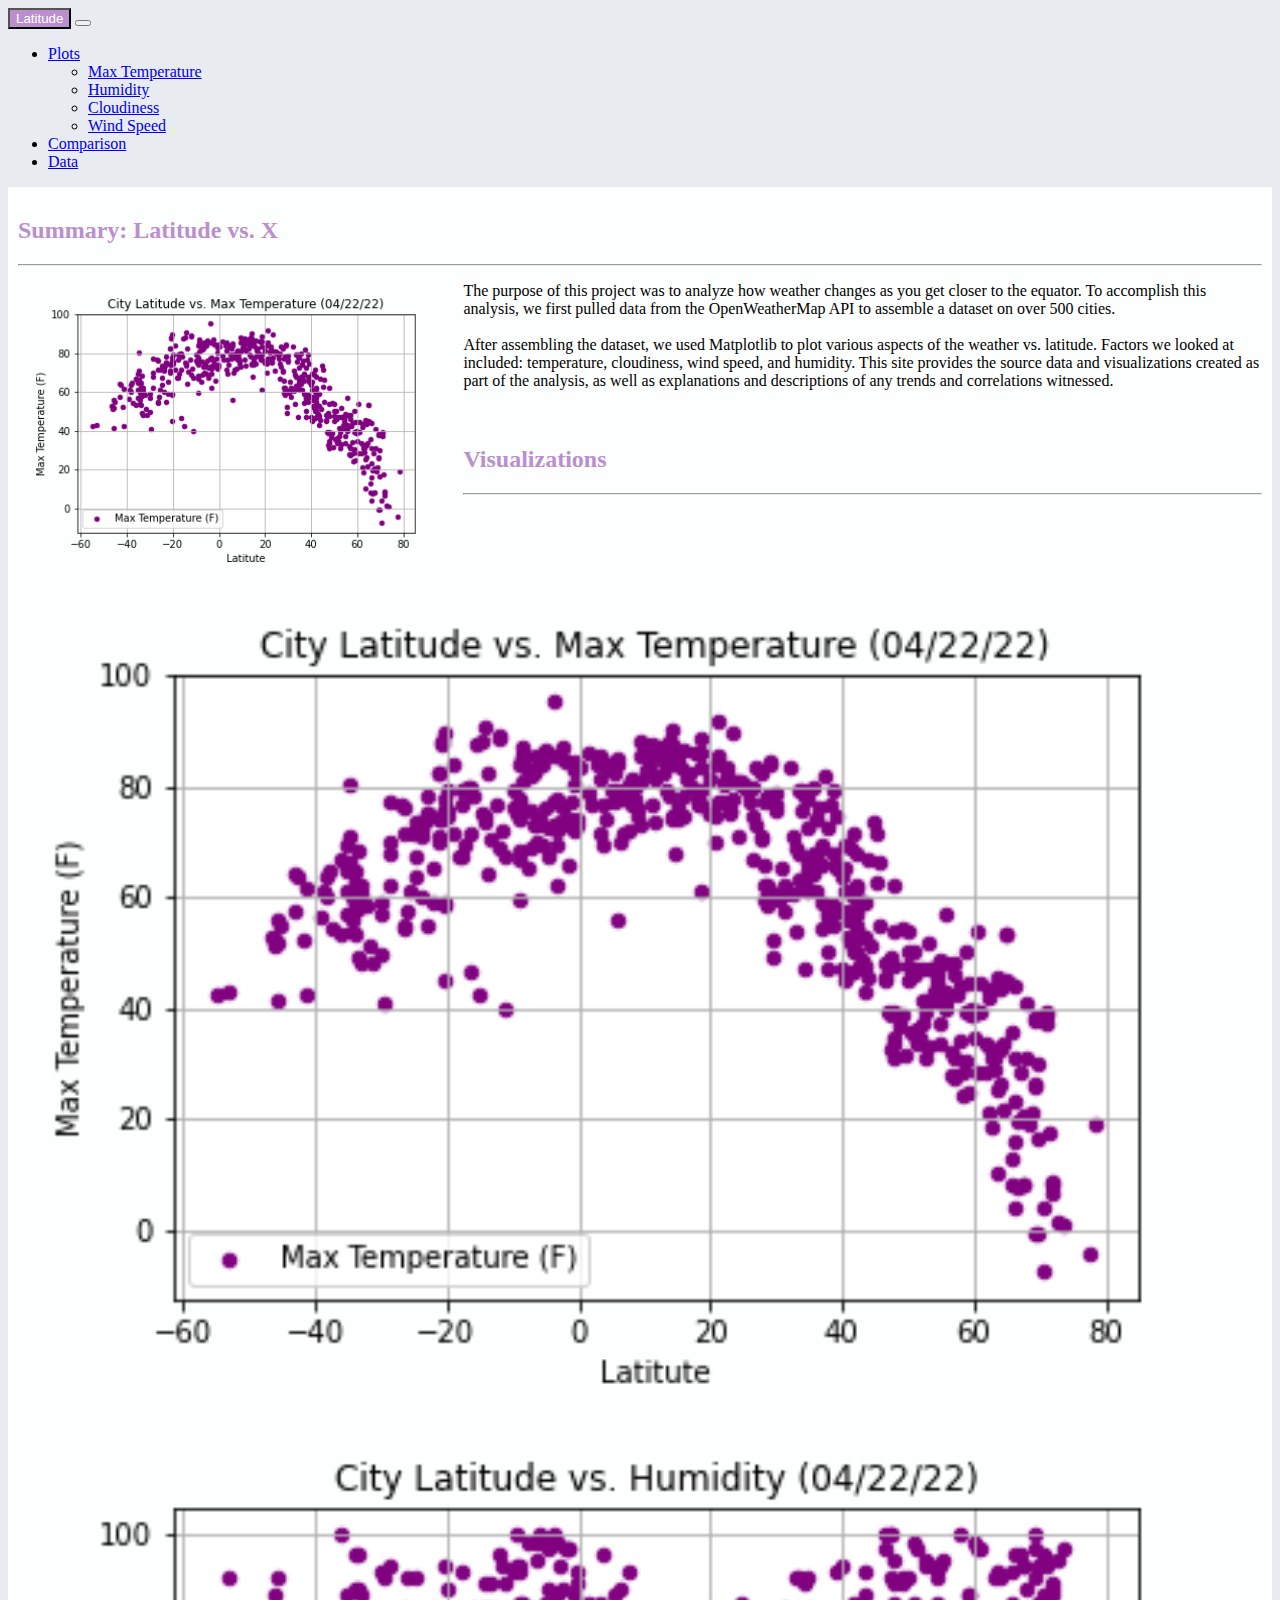
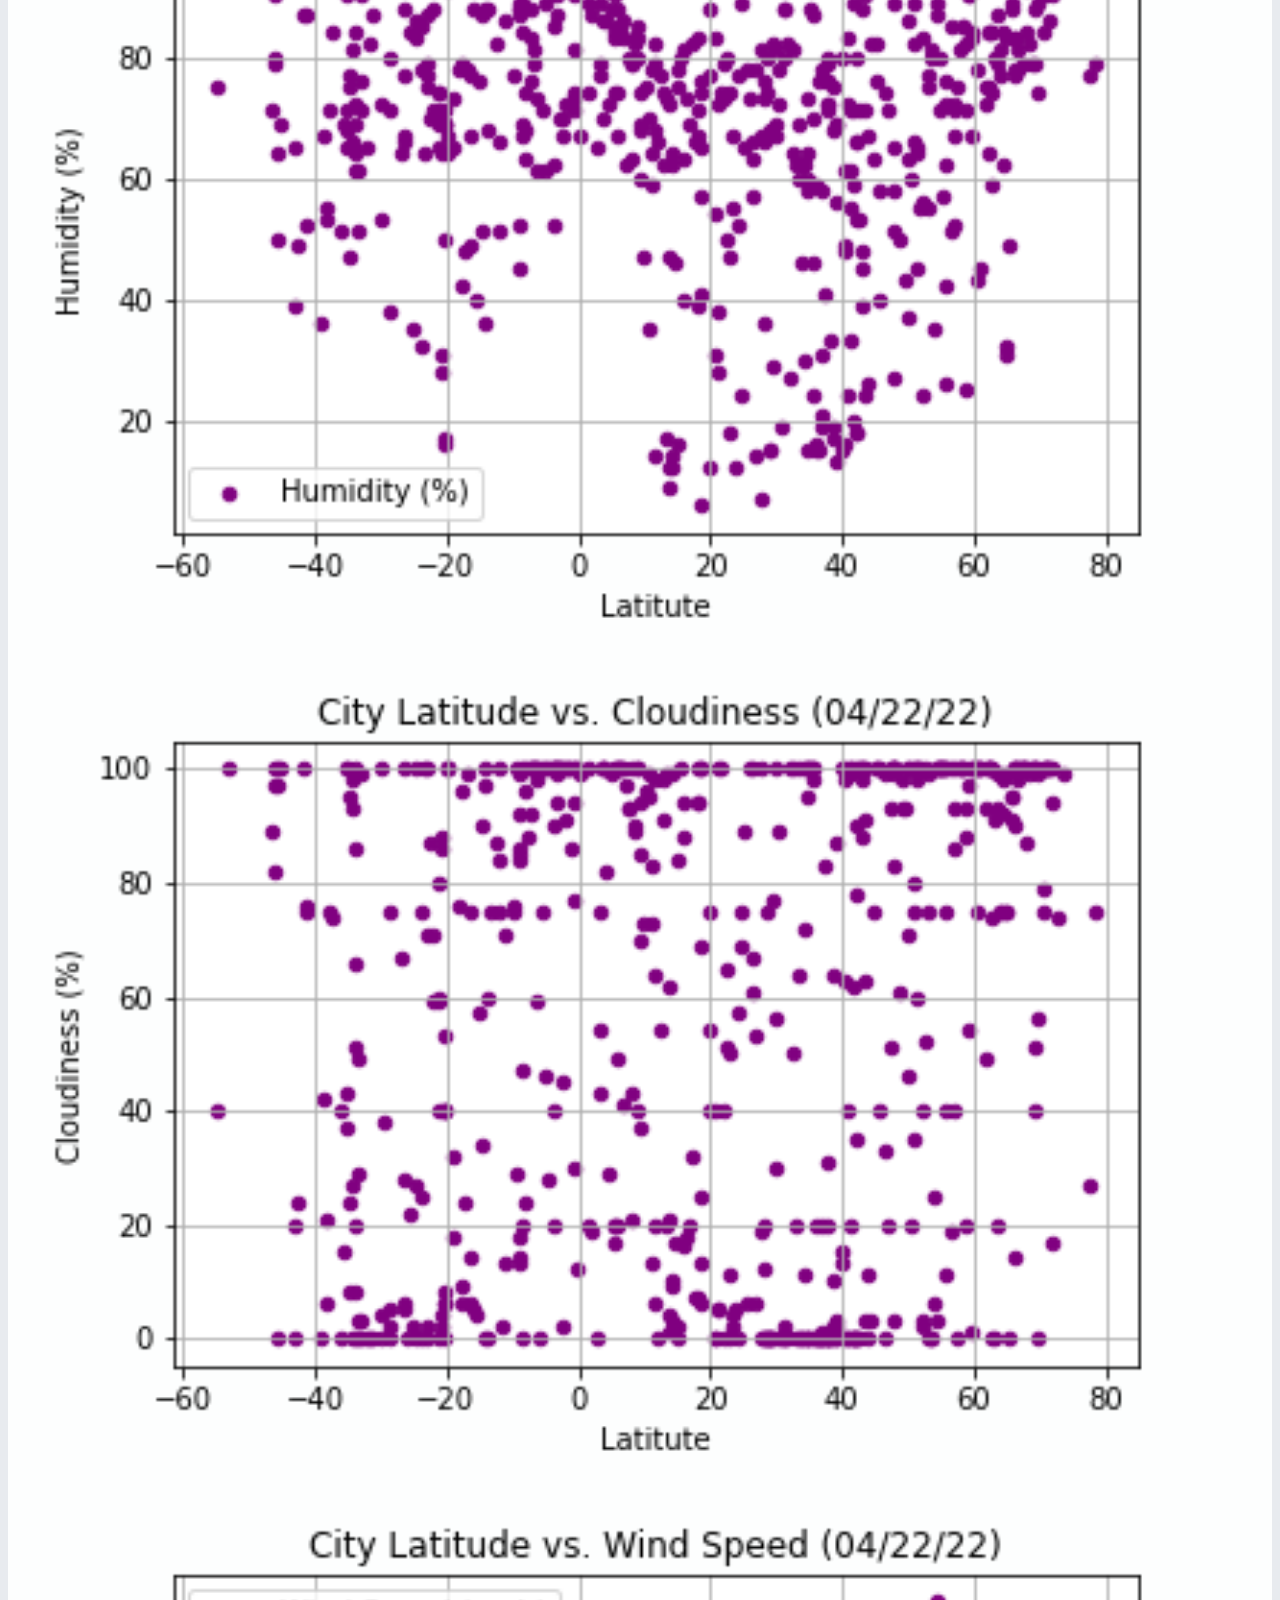
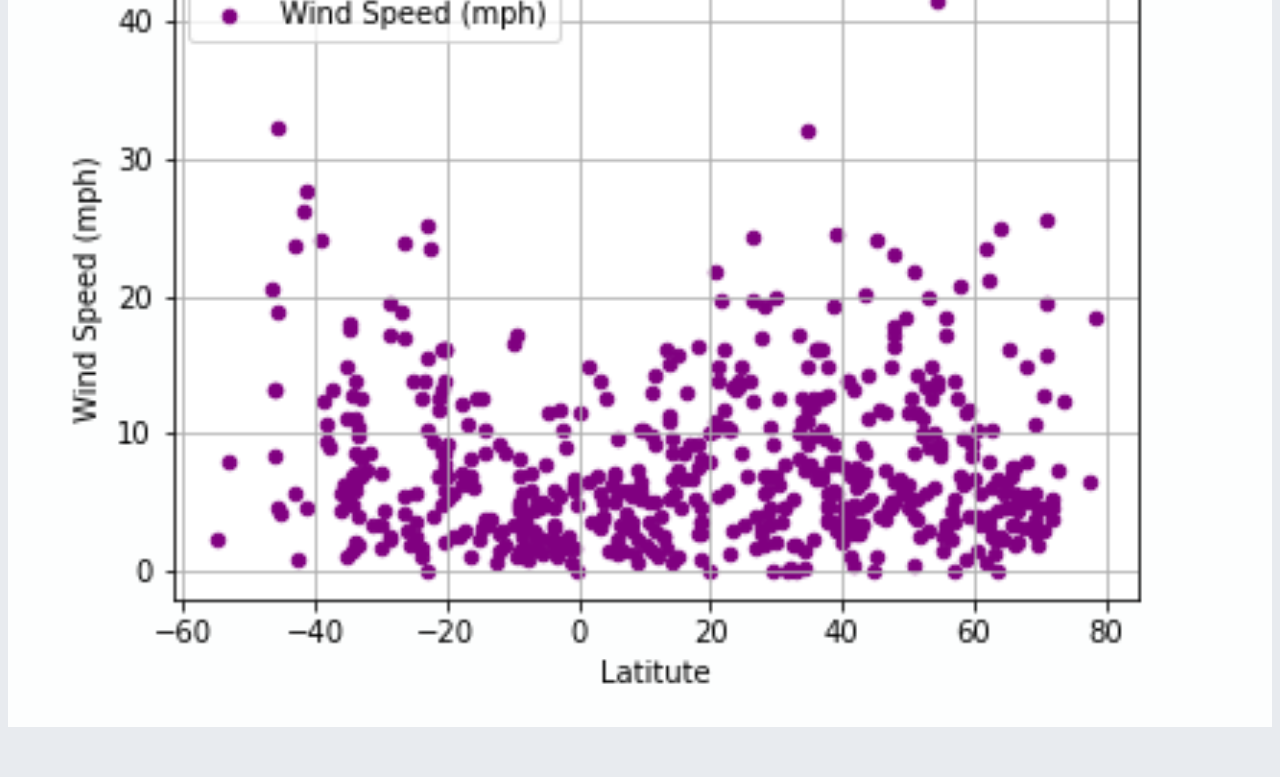
<file: index.html>
<!doctype html>
<html lang="en">
  <head>
    <meta charset="utf-8">
    <meta name="viewport" content="width=device-width, initial-scale=1">
    <title>WeatherPy Visualization</title>

    <!-- Stylesheet -->

    <link href="https://cdn.jsdelivr.net/npm/bootstrap@5.2.0-beta1/dist/css/bootstrap.min.css" rel="stylesheet" integrity="sha384-0evHe/X+R7YkIZDRvuzKMRqM+OrBnVFBL6DOitfPri4tjfHxaWutUpFmBp4vmVor" crossorigin="anonymous">

    <link rel="stylesheet" href="assets/css/stylesheet.css">

  </head>

<!-- Navigation bar -->

  <body style="background-color: rgb(232, 235, 239);">
    <nav class="navbar navbar-expand-lg bg-light">
        <div class="container-fluid">
            <!-- <a class="navbar-brand" href="index.html" style="color: white; background-color: rgb(187, 143, 206);">Latitude</a> -->
            <a class="navbar-brand" href="index.html"><button type="button" href="index.html" class="btn btn-light" style="color: white; background-color: rgb(187, 143, 206);">Latitude</button></a>
            <button class="navbar-toggler" type="button" data-bs-toggle="collapse" data-bs-target="#navbarNavDropdown" aria-controls="navbarNavDropdown" aria-expanded="false" aria-label="Toggle navigation">
              <span class="navbar-toggler-icon"></span>
            </button>
            <div class="collapse navbar-collapse" id="navbarNavDropdown">
            <ul class="navbar-nav">
              <li class="nav-item dropdown">
                <div class="col-3">
                <a class="nav-link dropdown-toggle" href="#" id="navbarDropdownMenuLink" role="button" data-bs-toggle="dropdown" aria-expanded="false">
                  Plots
                </a>
                <ul class="dropdown-menu" aria-labelledby="navbarDropdownMenuLink">
                  <li><a class="dropdown-item" href="temperature.html">Max Temperature</a></li>
                  <li><a class="dropdown-item" href="humidity.html">Humidity</a></li>
                  <li><a class="dropdown-item" href="cloudiness.html">Cloudiness</a></li>
                  <li><a class="dropdown-item" href="windspeed.html">Wind Speed</a></li>
                </ul>
              </li>
              <li class="nav-item">
                <a class="nav-link" href="comparison.html">Comparison</a>
              </li>
              <li class="nav-item">
                <a class="nav-link" href="data.html">Data</a>
              </li>

            </ul>
          </div>
        </div>
      </nav>
      
    <!-- Navigator content -->
    <div class="container-fluid">
        <div class="row">
            <div class="col-lg-1"></div>
            <div class="col-lg-6 col-sm-12">
                <div class="panel panel-default">
                    <div class="panel-body">
                        <h2>Summary: Latitude vs. X</h2>
                        <hr>
                        <img src="assets/images/Fig1.png" style="width: 35%; float: left; margin: 5px" alt="landing image 1">
                        
                        <p> The purpose of this project was to analyze how weather changes as you get closer to the equator.  To accomplish this analysis, we first pulled data from the OpenWeatherMap API to assemble a dataset on over 500 cities.
                            <br>
                            <br>
                            After assembling the dataset, we used Matplotlib to plot various aspects of the weather vs. latitude.  Factors we looked at included: temperature, cloudiness, wind speed, and humidity.  This site provides the source data and visualizations created as part of the analysis, as well as explanations and descriptions of any trends and correlations witnessed.
                        </p>
                    </div>
                </div>
            </div>        
            <div class="col-lg-4 col-sm-12">
                <div class="panel panel-default">
                    <div class="panel-body">              
                        <h2>Visualizations</h2>
                        <hr>
                        <div class="row" style = "padding-bottom: 10px">
                        <div class="col-lg-6 col-sm-3"><a href="temperature.html"><img class = "img img-responsive" src="assets/images/Fig1.png" style="width:100%" alt=""></a></div>
                        <div class="col-lg-6 col-sm-3"><a href="humidity.html"><img class = "img img-responsive" src="assets/images/Fig2.png" style="width:100%" alt=""></a></div>
                        <div class="col-lg-6 col-sm-3"><a href="cloudiness.html"><img class = "img img-responsive" src="assets/images/Fig3.png" style="width:100%" alt=""></a></div>
                        <div class="col-lg-6 col-sm-3"><a href="windspeed.html"><img class = "img img-responsive" src="assets/images/Fig4.png" style="width:100%" alt=""></a></div>
                    </div> 
            </div>    
            <div class="col-lg-1"></div>
        </div>
    </div>

    <!-- Scripts, always added to the end of the body -->
    <script src="https://cdn.jsdelivr.net/npm/bootstrap@5.2.0-beta1/dist/js/bootstrap.bundle.min.js" integrity="sha384-pprn3073KE6tl6bjs2QrFaJGz5/SUsLqktiwsUTF55Jfv3qYSDhgCecCxMW52nD2" crossorigin="anonymous"></script>
  </body>
</html>
</file>
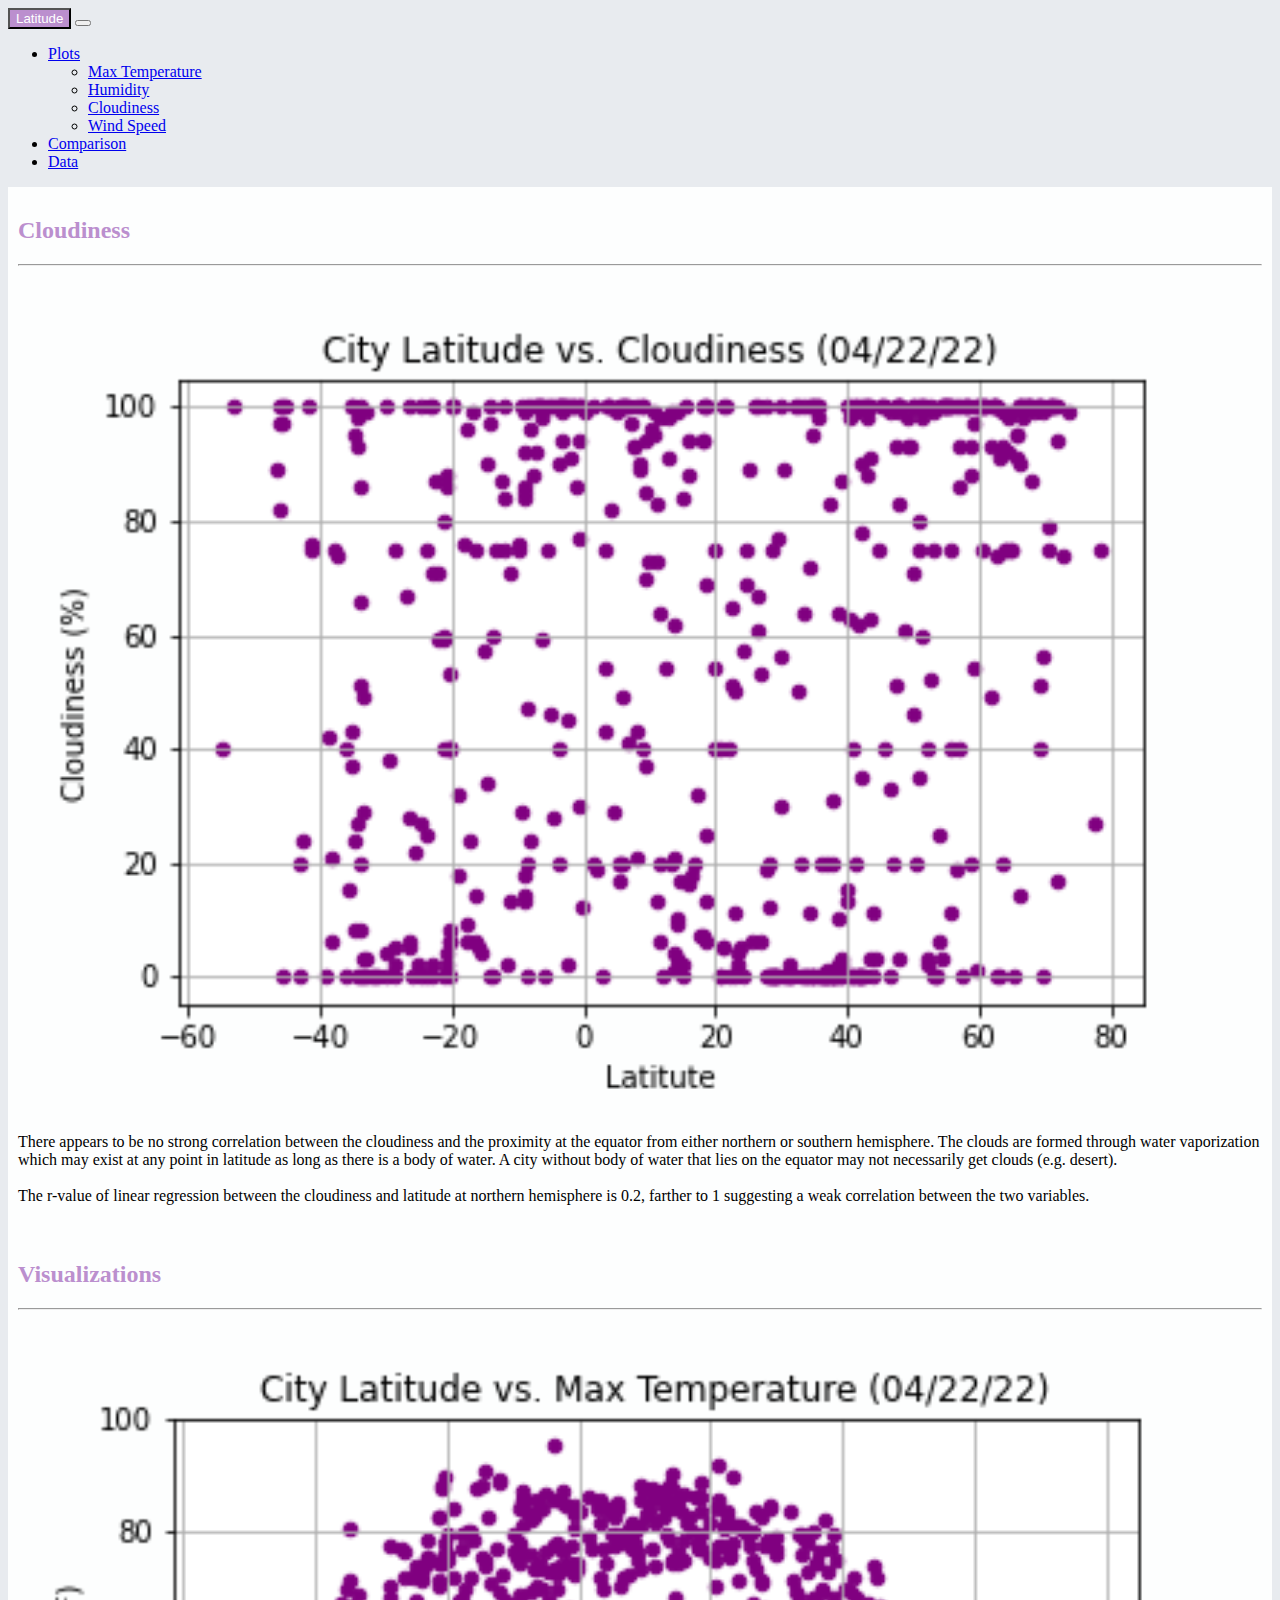
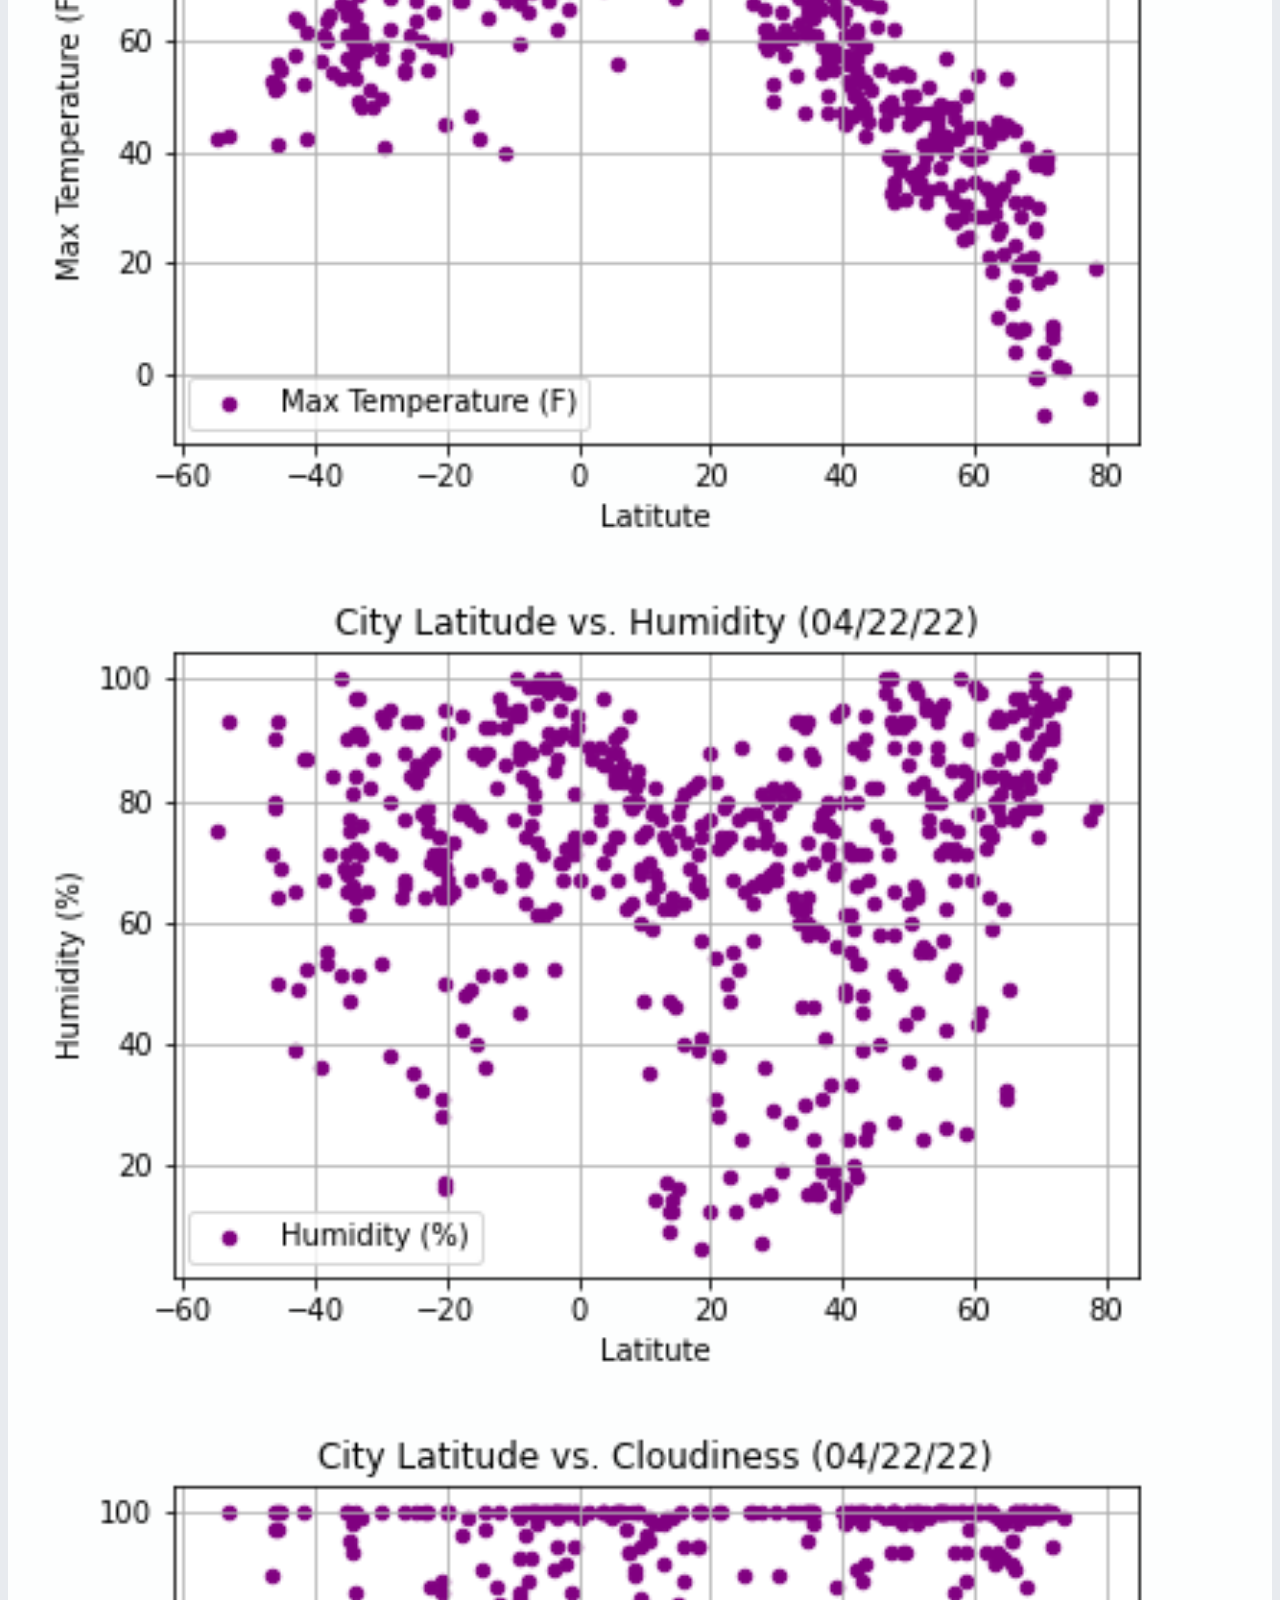
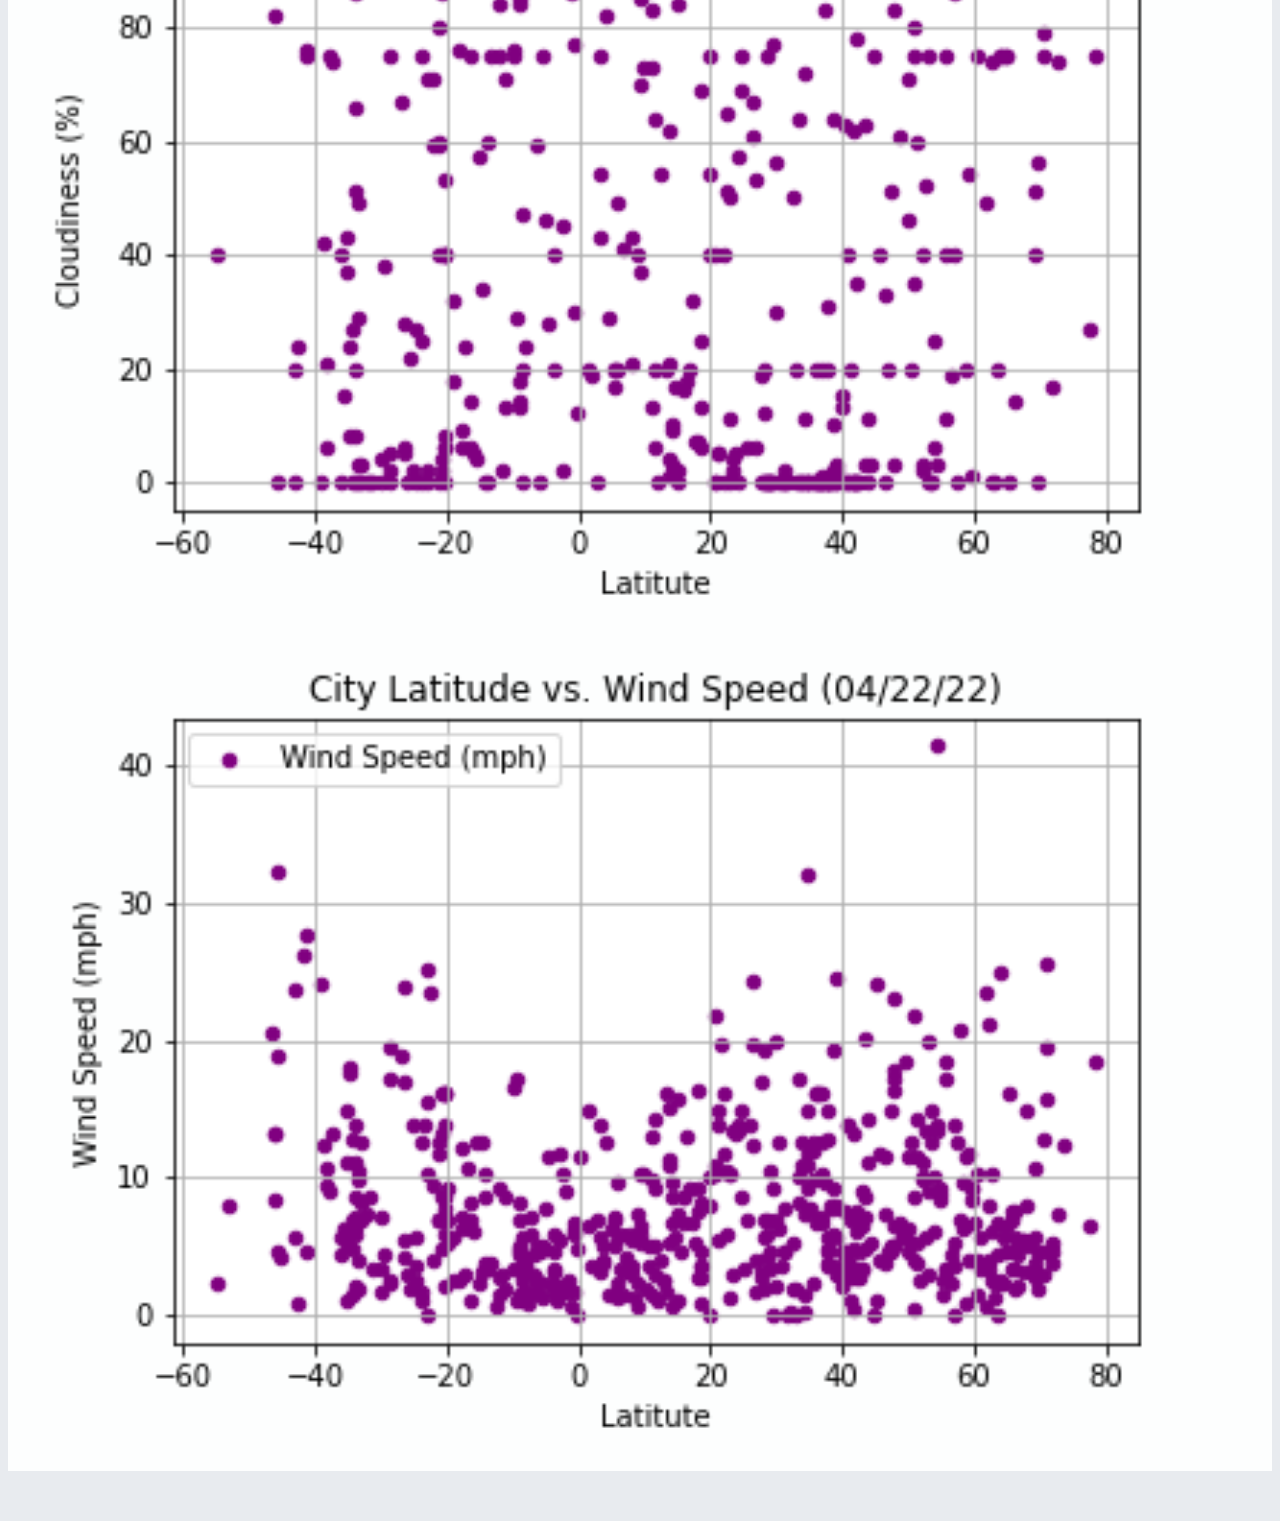
<file: cloudiness.html>
<!doctype html>
<html lang="en">
  <head>
    <meta charset="utf-8">
    <meta name="viewport" content="width=device-width, initial-scale=1">
    <title>Cloudiness</title>

    <!-- Stylesheet -->

    <link href="https://cdn.jsdelivr.net/npm/bootstrap@5.2.0-beta1/dist/css/bootstrap.min.css" rel="stylesheet" integrity="sha384-0evHe/X+R7YkIZDRvuzKMRqM+OrBnVFBL6DOitfPri4tjfHxaWutUpFmBp4vmVor" crossorigin="anonymous">

    <link rel="stylesheet" href="assets/css/stylesheet.css">

  </head>

<!-- Navigation bar -->

  <body style="background-color: rgb(232, 235, 239);">
    <nav class="navbar navbar-expand-lg bg-light">
        <div class="container-fluid">
          <!-- <a class="navbar-brand" href="index.html" style="color: white; background-color: rgb(187, 143, 206);">Latitude</a> -->
          <a class="navbar-brand" href="index.html"><button type="button" href="index.html" class="btn btn-light" style="color: white; background-color: rgb(187, 143, 206);">Latitude</button></a>
          <button class="navbar-toggler" type="button" data-bs-toggle="collapse" data-bs-target="#navbarNavDropdown" aria-controls="navbarNavDropdown" aria-expanded="false" aria-label="Toggle navigation">
            <span class="navbar-toggler-icon"></span>
          </button>
          <div class="collapse navbar-collapse" id="navbarNavDropdown">
            <ul class="navbar-nav">
              <li class="nav-item dropdown">
                <div class="col-3">
                <a class="nav-link dropdown-toggle" href="#" id="navbarDropdownMenuLink" role="button" data-bs-toggle="dropdown" aria-expanded="false">
                  Plots
                </a>
                <ul class="dropdown-menu" aria-labelledby="navbarDropdownMenuLink">
                  <li><a class="dropdown-item" href="temperature.html">Max Temperature</a></li>
                  <li><a class="dropdown-item" href="humidity.html">Humidity</a></li>
                  <li><a class="dropdown-item" href="cloudiness.html">Cloudiness</a></li>
                  <li><a class="dropdown-item" href="windspeed.html">Wind Speed</a></li>
                </ul>
              </li>
              <li class="nav-item">
                <a class="nav-link" href="comparison.html">Comparison</a>
              </li>
              <li class="nav-item">
                <a class="nav-link" href="data.html">Data</a>
              </li>

            </ul>
          </div>
        </div>
      </nav>


      
    <!-- Navigator content -->
    <div class="container-fluid">
        <div class="row">
            <div class="col-lg-1"></div>
            <div class="col-lg-6 col-sm-12">
                <div class="panel panel-default">
                    <div class="panel-body">
                        <h2>Cloudiness</h2>
                        <hr>
                        <img class = "img img-responsive" src="assets/images/Fig3.png" style="width: 100%; margin: 5px" alt="landing image 1">
                        
                        <p> There appears to be no strong correlation between the cloudiness and the proximity at the equator from either northern or southern hemisphere. The clouds are formed through water vaporization which may exist at any point in latitude as long as there is a body of water. A city without body of water that lies on the equator may not necessarily get clouds (e.g. desert).
                            <br>
                            <br>
                            The r-value of linear regression between the cloudiness and latitude at northern hemisphere is 0.2, farther to 1 suggesting a weak correlation between the two variables.
                        </p>
                    </div>
                </div>
            </div>        
            <div class="col-lg-4 col-sm-12">
                <div class="panel panel-default">
                    <div class="panel-body">              
                        <h2>Visualizations</h2>
                        <hr>
                        <div class="row" style = "padding-bottom: 10px">
                        <div class="col-lg-6 col-sm-3"><a href="temperature.html"><img class = "img img-responsive" src="assets/images/Fig1.png" style="width:100%" alt=""></a></div>
                        <div class="col-lg-6 col-sm-3"><a href="humidity.html"><img class = "img img-responsive" src="assets/images/Fig2.png" style="width:100%" alt=""></a></div>
                        <div class="col-lg-6 col-sm-3"><a href="cloudiness.html"><img class = "img img-responsive" src="assets/images/Fig3.png" style="width:100%" alt=""></a></div>
                        <div class="col-lg-6 col-sm-3"><a href="windspeed.html"><img class = "img img-responsive" src="assets/images/Fig4.png" style="width:100%" alt=""></a></div>
                    </div> 
            </div>    
            <div class="col-lg-1"></div>
        </div>
    </div>

    <!-- Scripts, always added to the end of the body -->
    <script src="https://cdn.jsdelivr.net/npm/bootstrap@5.2.0-beta1/dist/js/bootstrap.bundle.min.js" integrity="sha384-pprn3073KE6tl6bjs2QrFaJGz5/SUsLqktiwsUTF55Jfv3qYSDhgCecCxMW52nD2" crossorigin="anonymous"></script>
  </body>
</html>
</file>
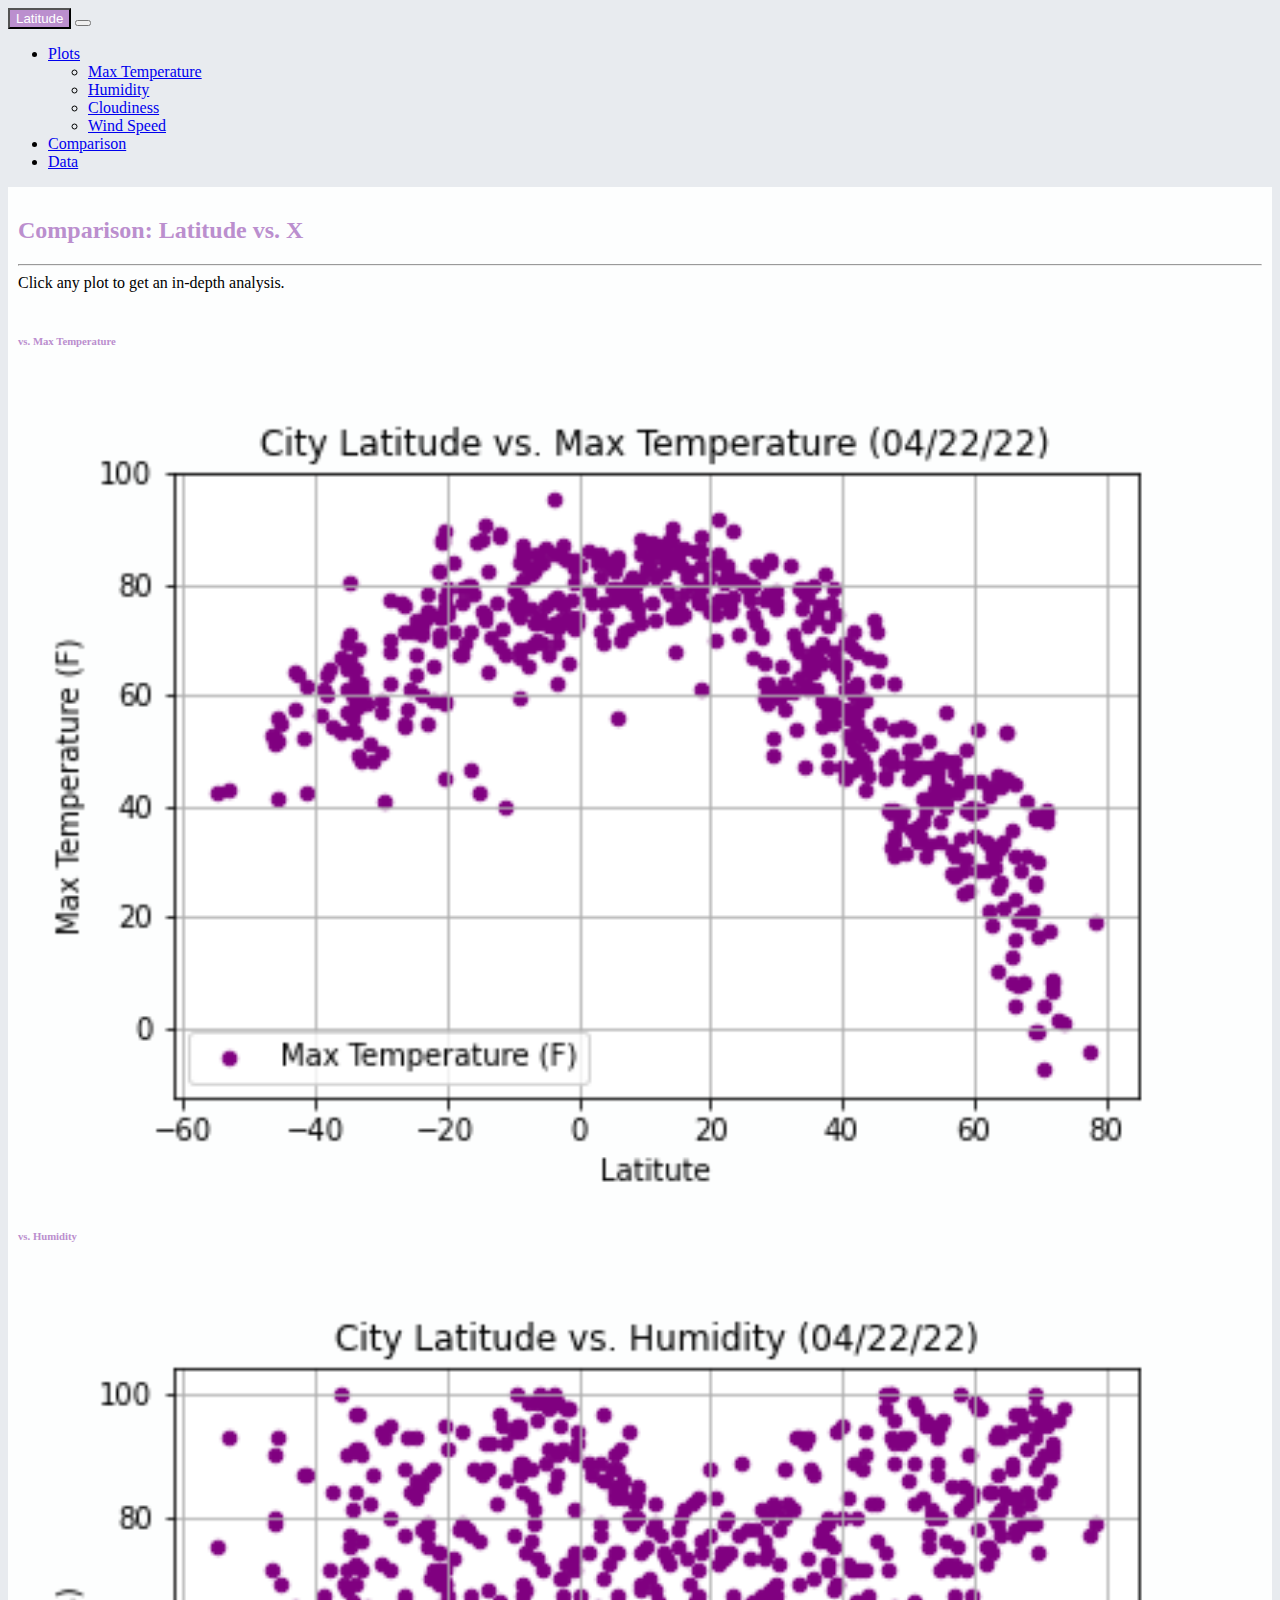
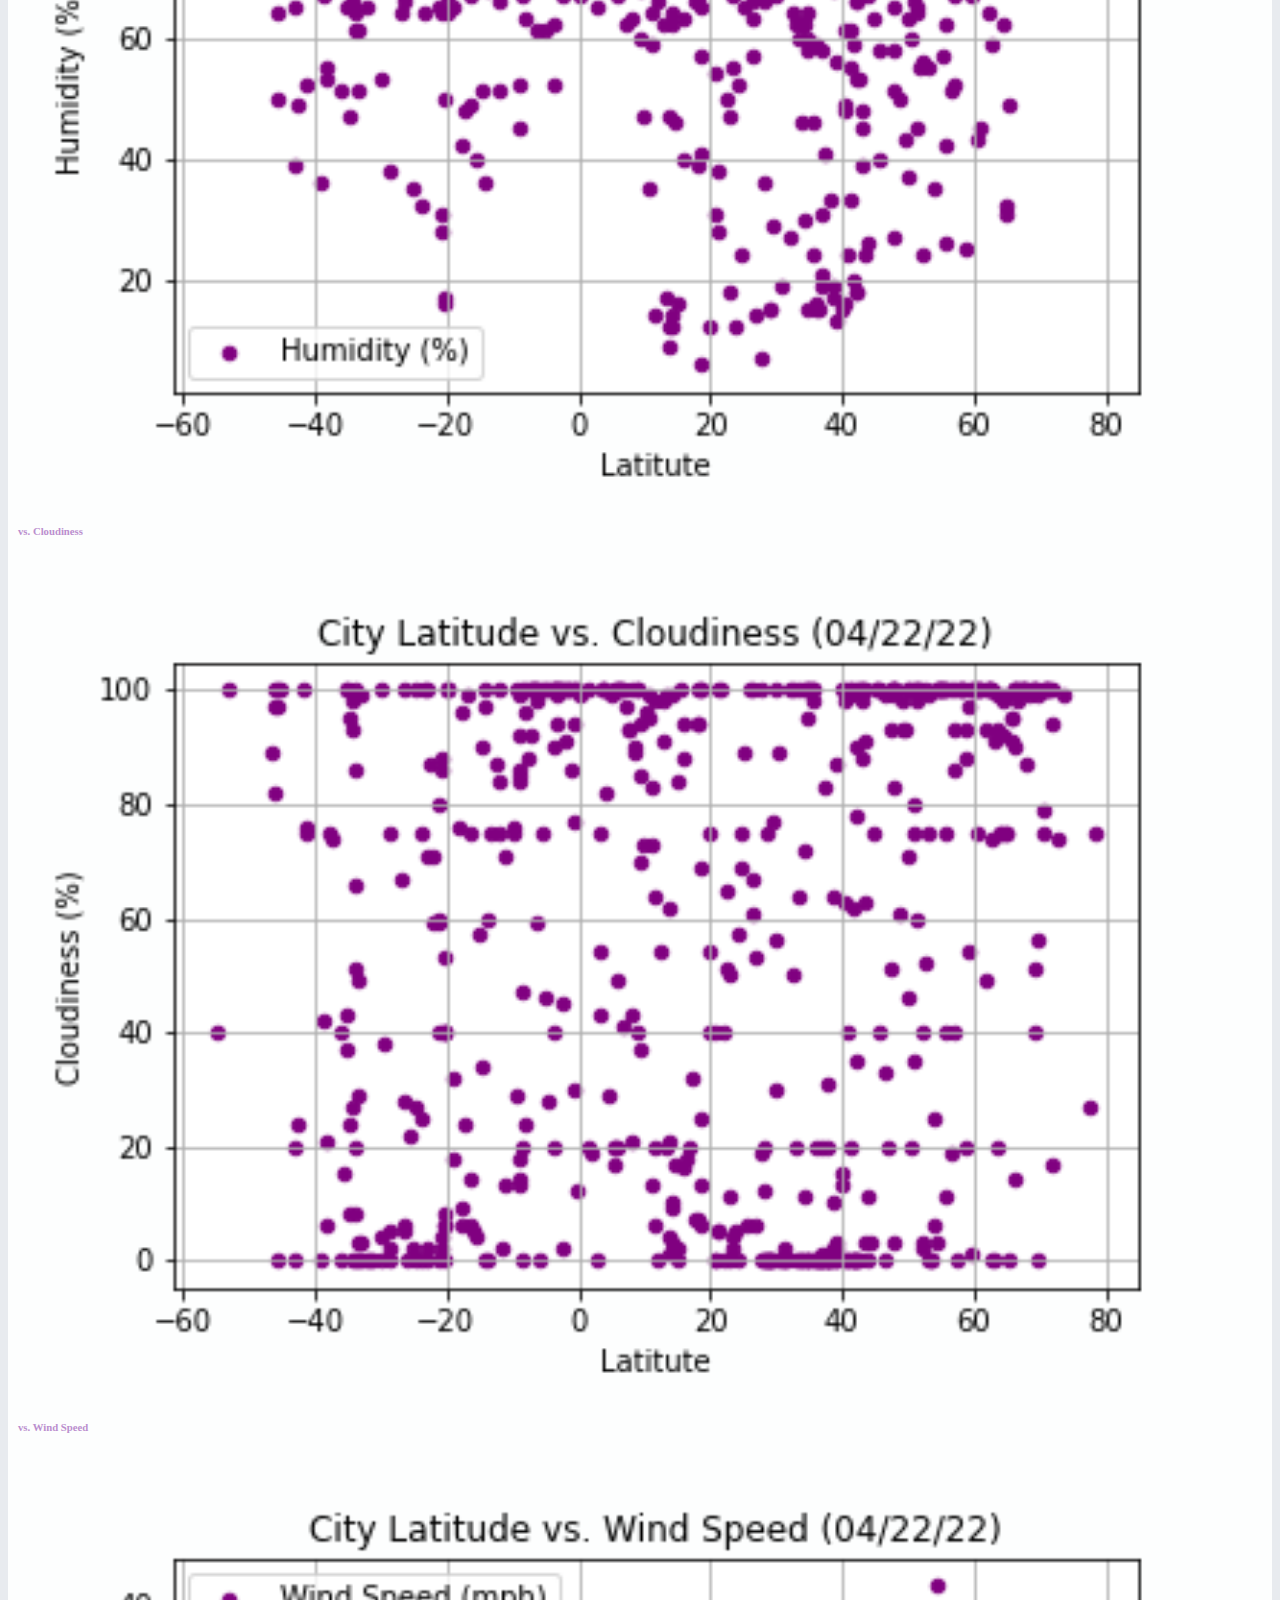
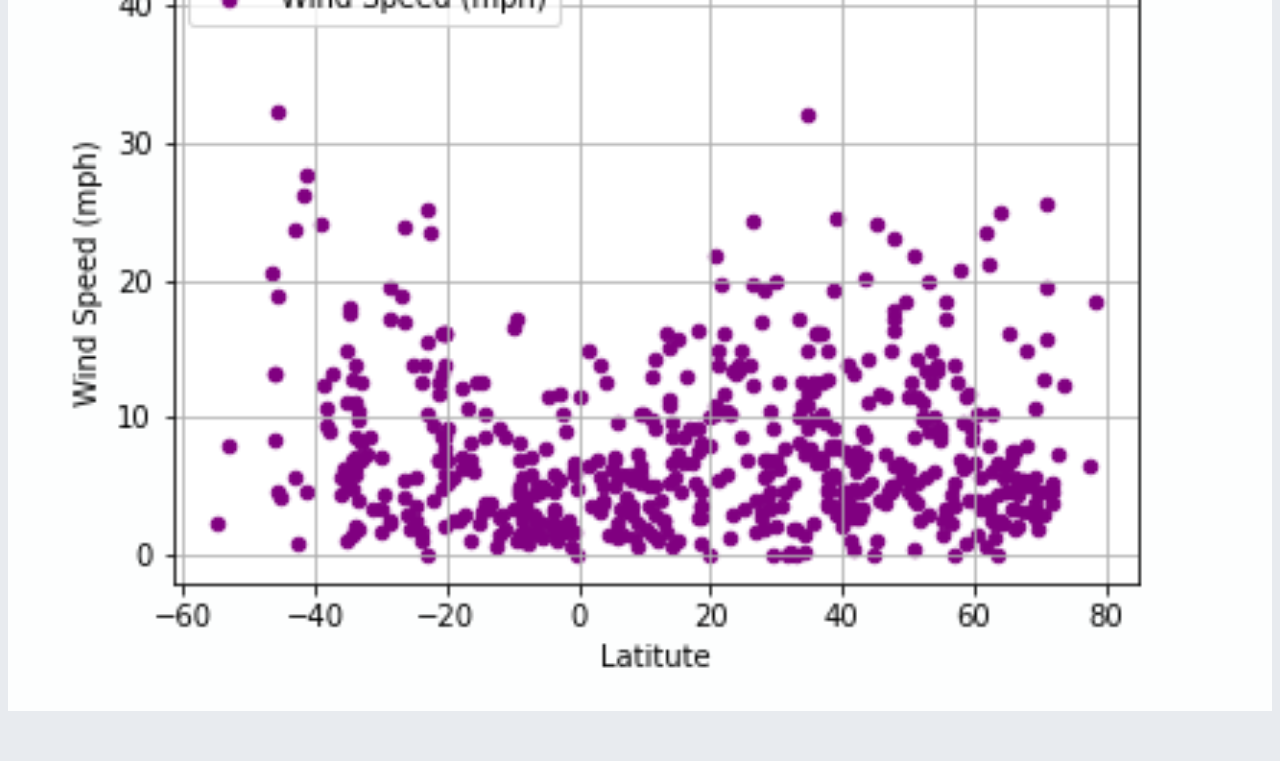
<file: comparison.html>
<!doctype html>
<html lang="en">
  <head>
    <meta charset="utf-8">
    <meta name="viewport" content="width=device-width, initial-scale=1">
    <title>WeatherPy Visualization</title>

    <!-- Stylesheet -->

    <link href="https://cdn.jsdelivr.net/npm/bootstrap@5.2.0-beta1/dist/css/bootstrap.min.css" rel="stylesheet" integrity="sha384-0evHe/X+R7YkIZDRvuzKMRqM+OrBnVFBL6DOitfPri4tjfHxaWutUpFmBp4vmVor" crossorigin="anonymous">

    <link rel="stylesheet" href="assets/css/stylesheet.css">

  </head>

<!-- Navigation bar -->

  <body style="background-color: rgb(232, 235, 239);">


    <nav class="navbar navbar-expand-lg bg-light">
        <div class="container-fluid">
          <!-- <a class="navbar-brand" href="index.html" style="color: white; background-color: rgb(187, 143, 206);">Latitude</a> -->
          <a class="navbar-brand" href="index.html"><button type="button" href="index.html" class="btn btn-light" style="color: white; background-color: rgb(187, 143, 206);">Latitude</button></a>
          <button class="navbar-toggler" type="button" data-bs-toggle="collapse" data-bs-target="#navbarNavDropdown" aria-controls="navbarNavDropdown" aria-expanded="false" aria-label="Toggle navigation">
            <span class="navbar-toggler-icon"></span>
          </button>
          <div class="collapse navbar-collapse" id="navbarNavDropdown">
            <ul class="navbar-nav">
              <li class="nav-item dropdown">
                <div class="col-3">
                <a class="nav-link dropdown-toggle" href="#" id="navbarDropdownMenuLink" role="button" data-bs-toggle="dropdown" aria-expanded="false">
                  Plots
                </a>
                <ul class="dropdown-menu" aria-labelledby="navbarDropdownMenuLink">
                  <li><a class="dropdown-item" href="temperature.html">Max Temperature</a></li>
                  <li><a class="dropdown-item" href="humidity.html">Humidity</a></li>
                  <li><a class="dropdown-item" href="cloudiness.html">Cloudiness</a></li>
                  <li><a class="dropdown-item" href="windspeed.html">Wind Speed</a></li>
                </ul>
              </li>
              <li class="nav-item">
                <a class="nav-link" href="comparison.html">Comparison</a>
              </li>
              <li class="nav-item">
                <a class="nav-link" href="data.html">Data</a>
              </li>

            </ul>
          </div>
        </div>
      </nav>

      
    <!-- Navigator content -->
    <div class="container-fluid">
        <div class="row">
            <div class="col-lg-1 col-sm-1"></div>
            <div class="col-lg-10 col-sm-10">
                <div class="panel panel-default">
                    <div class="panel-body">
                        <h2>Comparison: Latitude vs. X</h2>
                        <hr>                       
                        <a> Click any plot to get an in-depth analysis.
                            <br>
                            <br>
                        </a>
                        <div class="row" style = "padding-bottom: 10px">                           
                        <div class="col-lg-6 col-sm-12"><h6 class="text-center">vs. Max Temperature</h6><a href="temperature.html"><img class = "img img-responsive" src="assets/images/Fig1.png" style="width:100%" alt=""></a></div>
                        <div class="col-lg-6 col-sm-12"><h6 class="text-center">vs. Humidity</h6><a href="humidity.html"><img class = "img img-responsive" src="assets/images/Fig2.png" style="width:100%" alt=""></a></div>
                        <div class="col-lg-6 col-sm-12"><h6 class="text-center">vs. Cloudiness</h6><a href="cloudiness.html"><img class = "img img-responsive" src="assets/images/Fig3.png" style="width:100%" alt=""></a></div>
                        <div class="col-lg-6 col-sm-12"><h6 class="text-center">vs. Wind Speed</h6><a href="windspeed.html"><img class = "img img-responsive" src="assets/images/Fig4.png" style="width:100%" alt=""></a></div>
                    </div>
                </div>
            </div>        
            <div class="col-lg-1"></div>
        </div>
    </div>

    <!-- Scripts, always added to the end of the body -->
    <script src="https://cdn.jsdelivr.net/npm/bootstrap@5.2.0-beta1/dist/js/bootstrap.bundle.min.js" integrity="sha384-pprn3073KE6tl6bjs2QrFaJGz5/SUsLqktiwsUTF55Jfv3qYSDhgCecCxMW52nD2" crossorigin="anonymous"></script>
  </body>
</html>
</file>
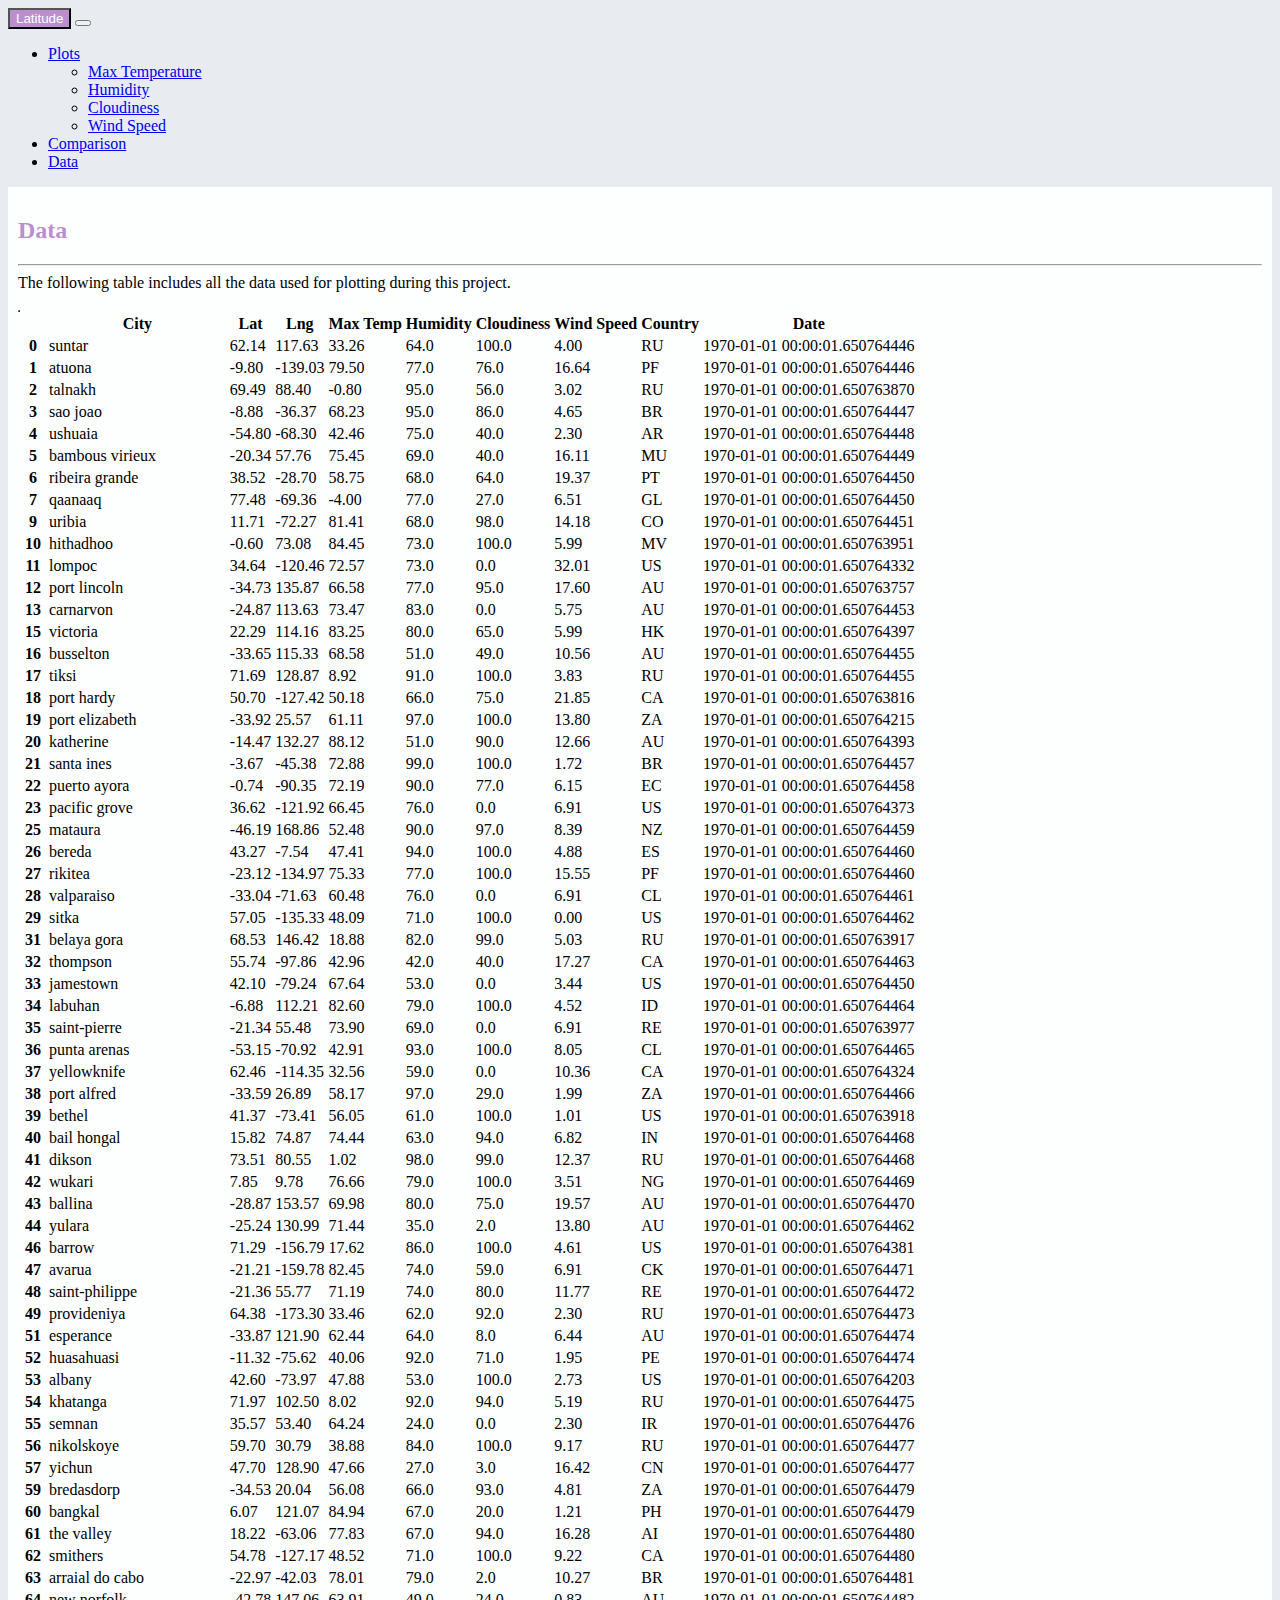
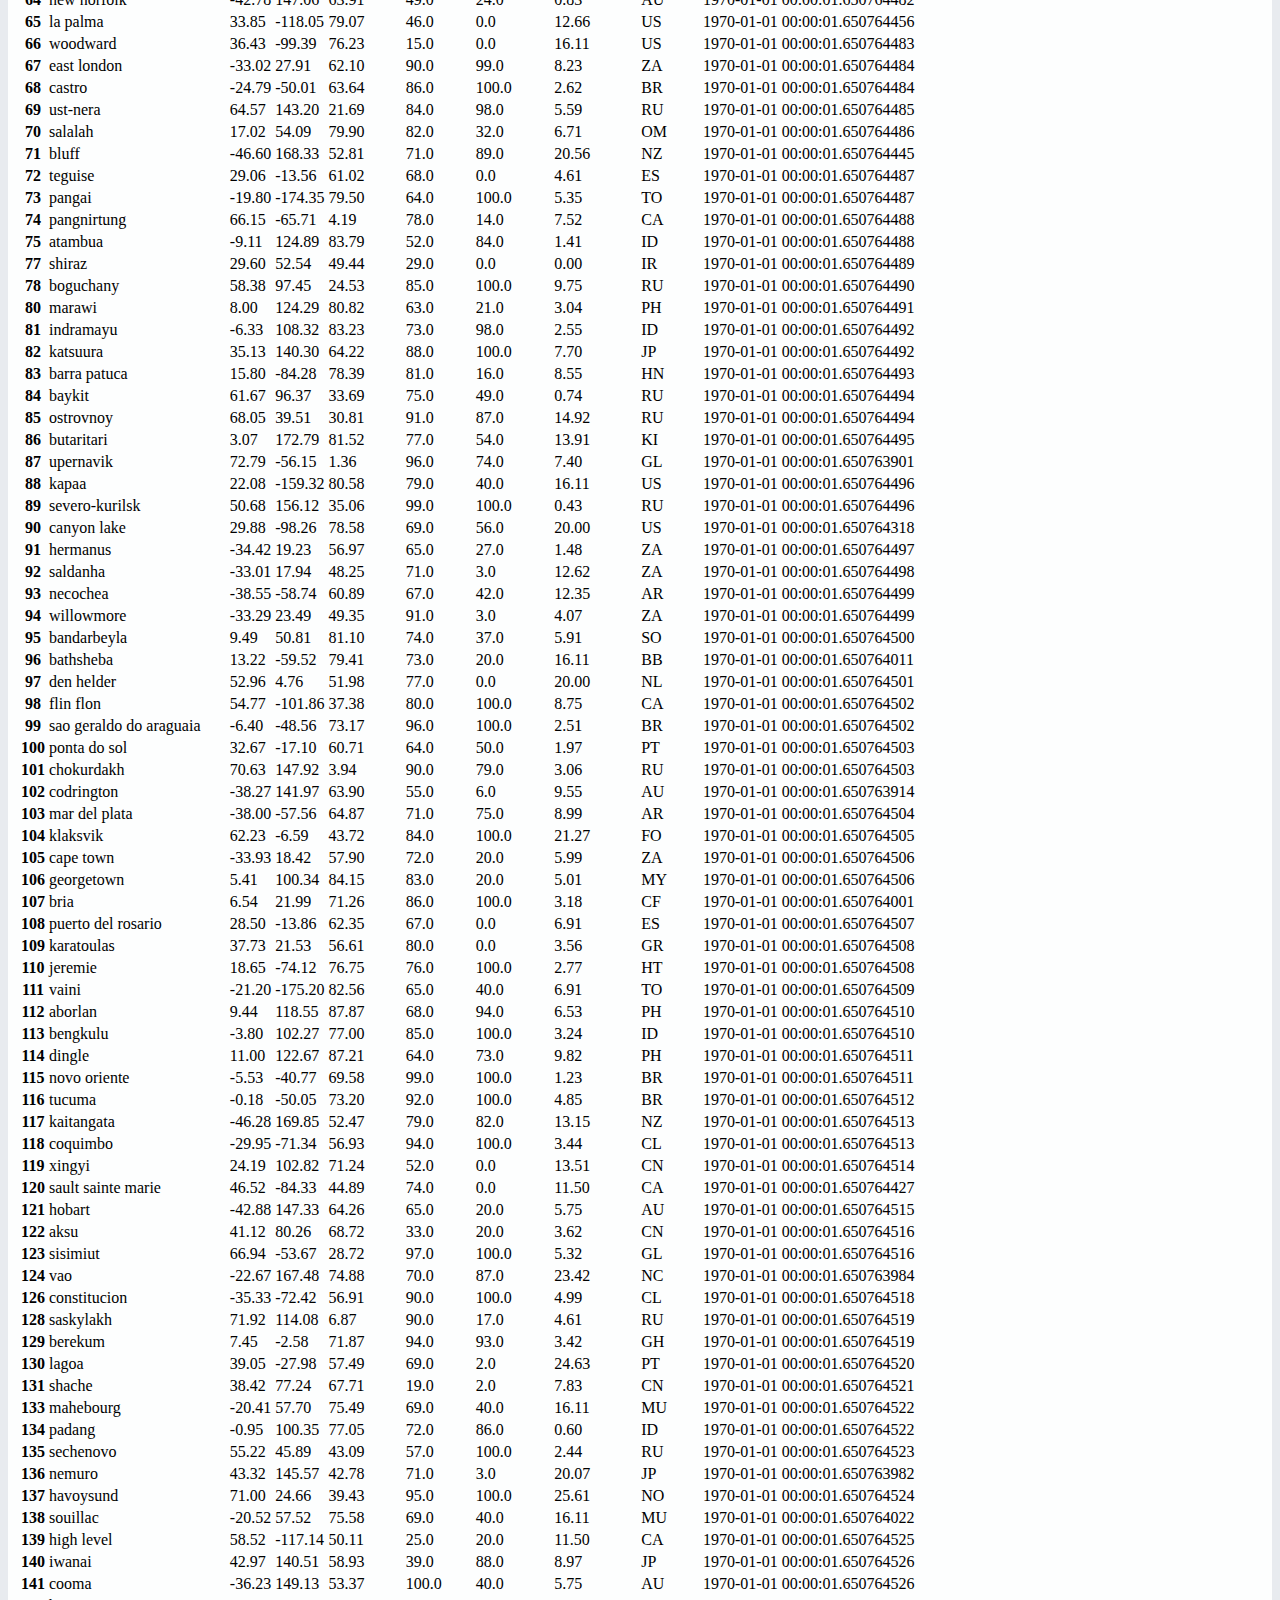
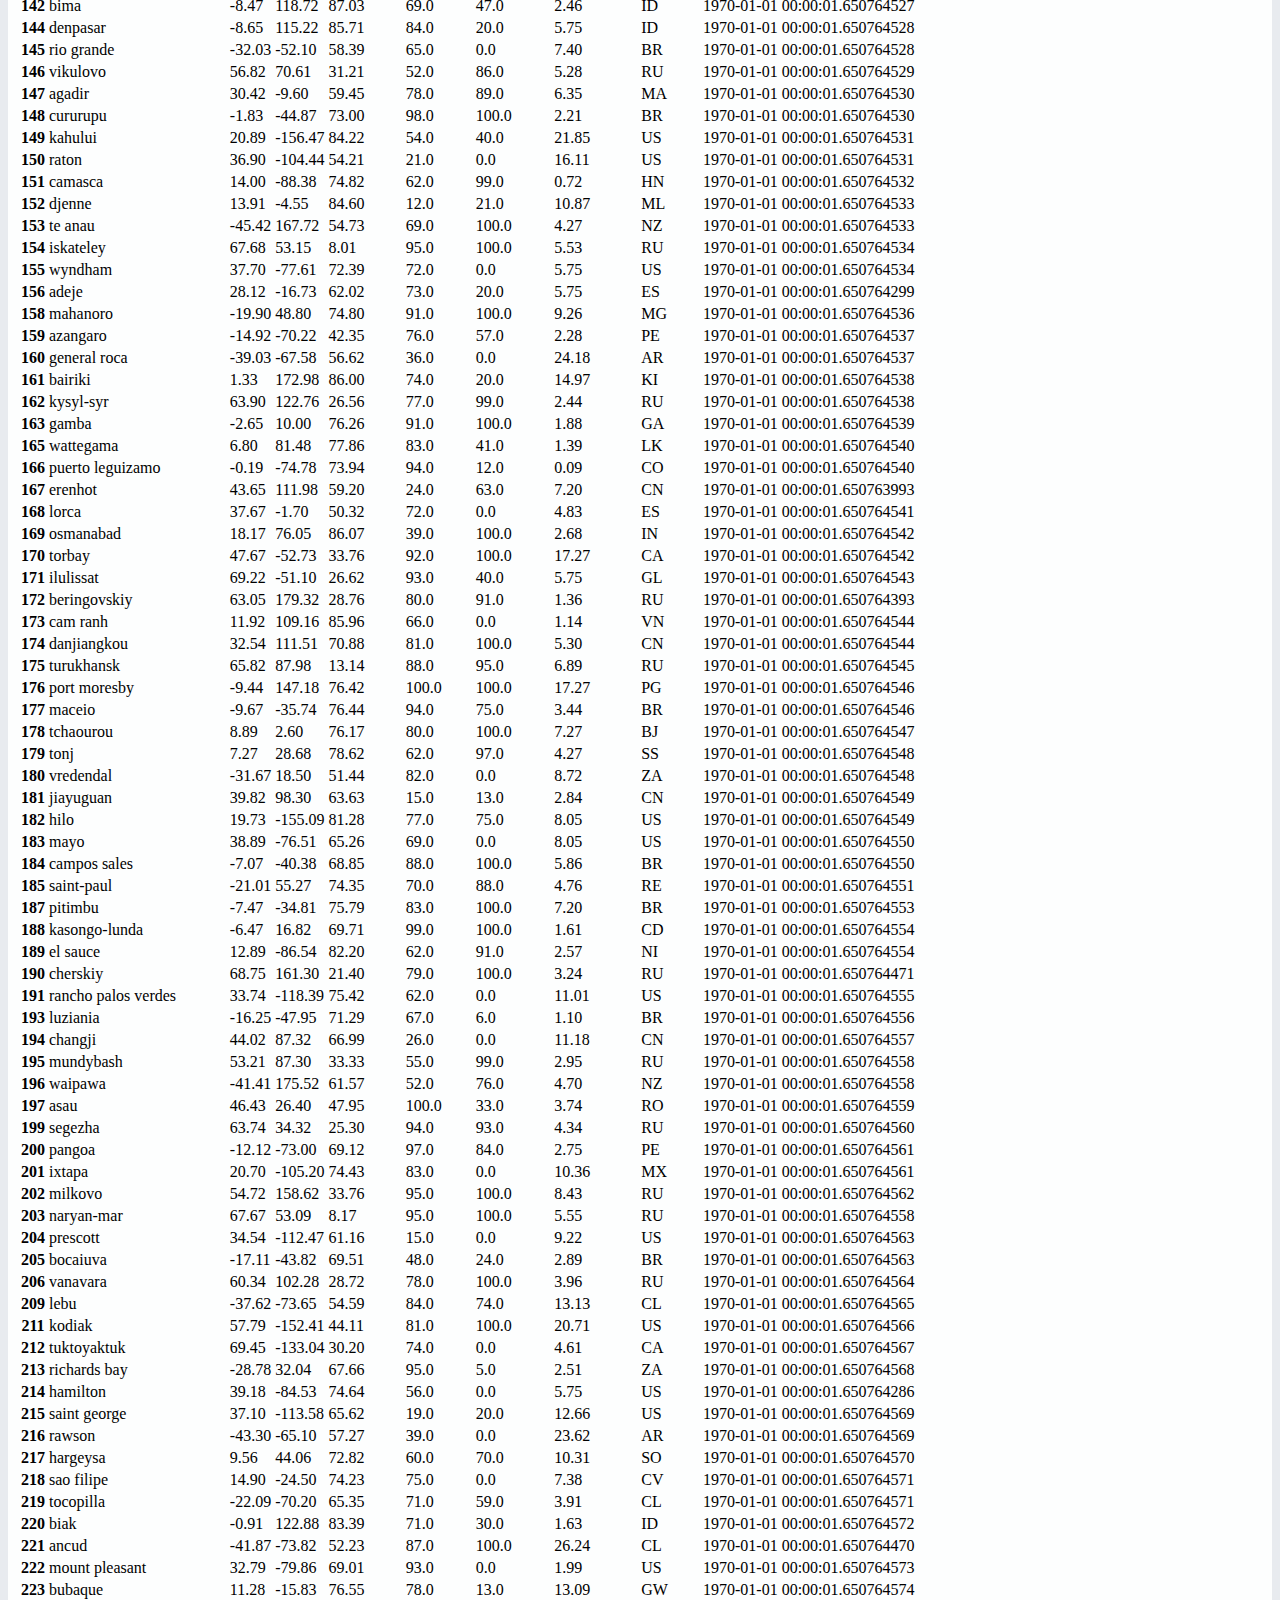
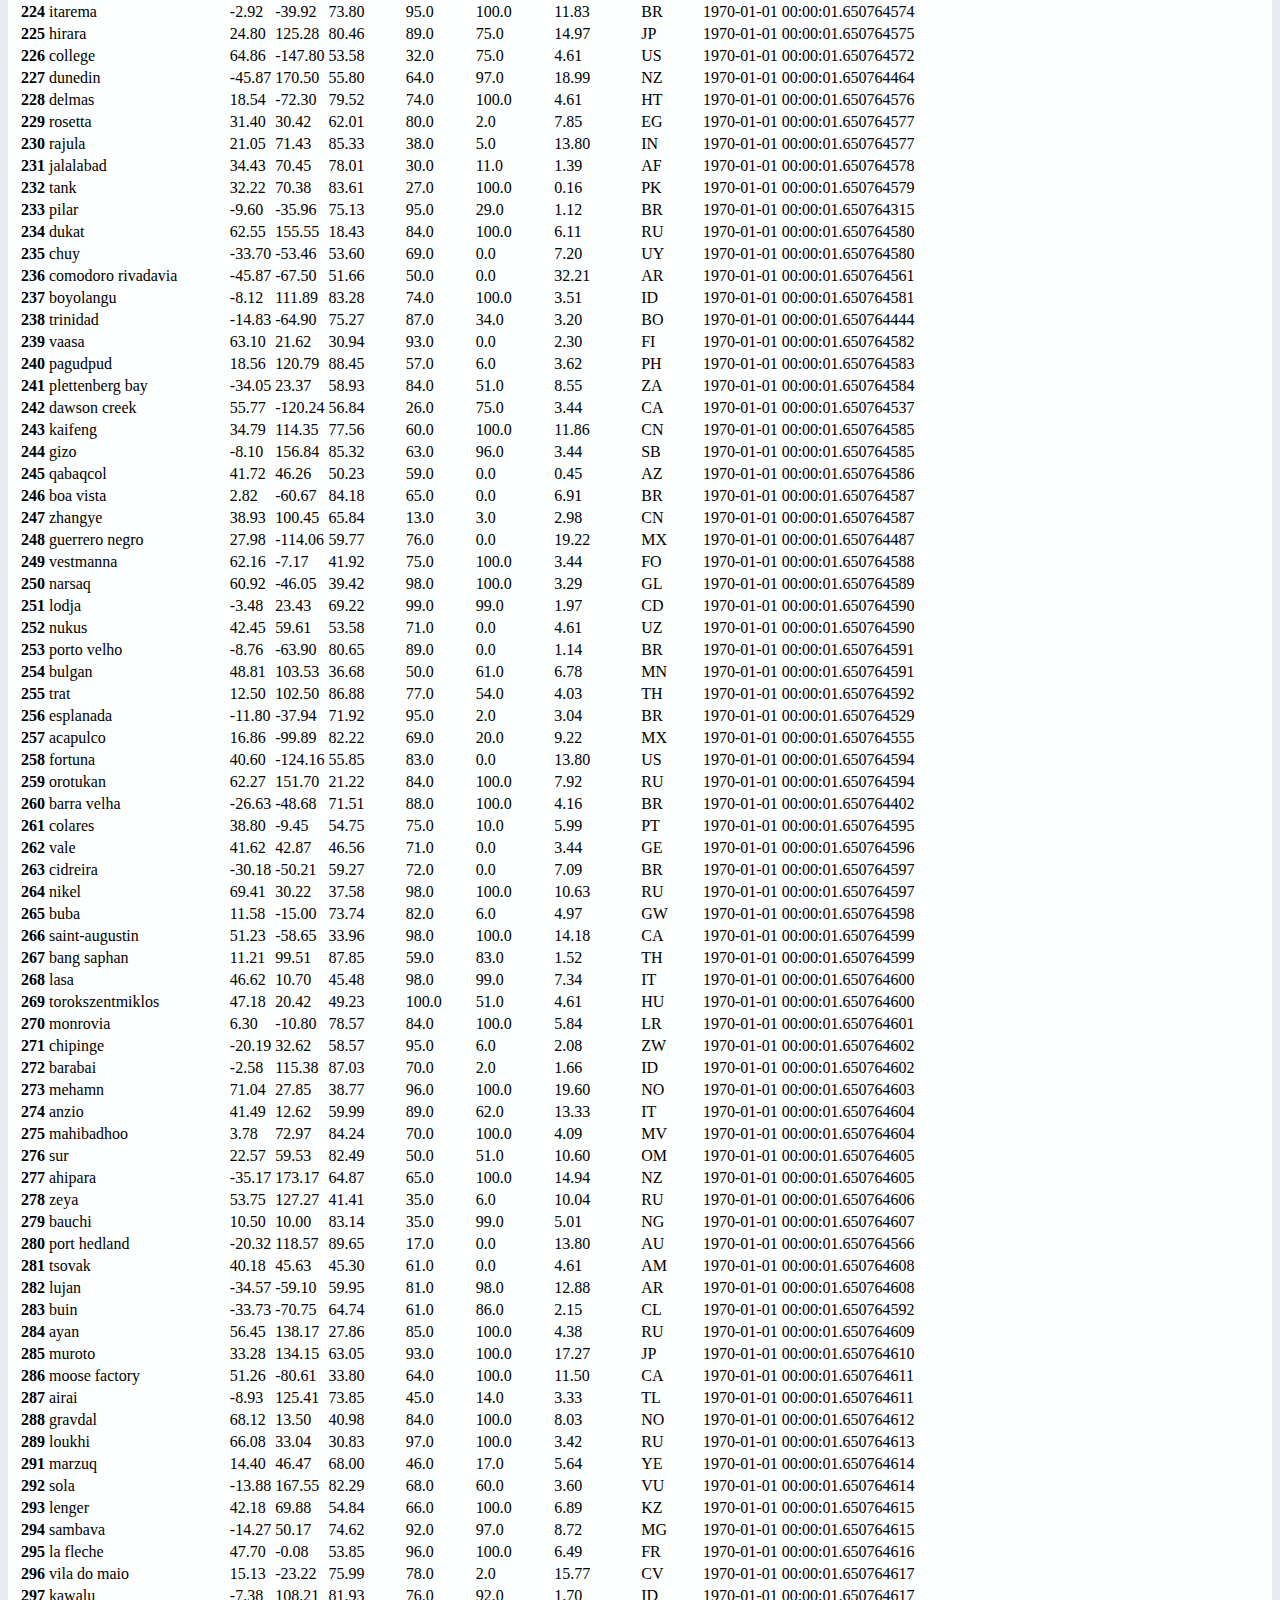
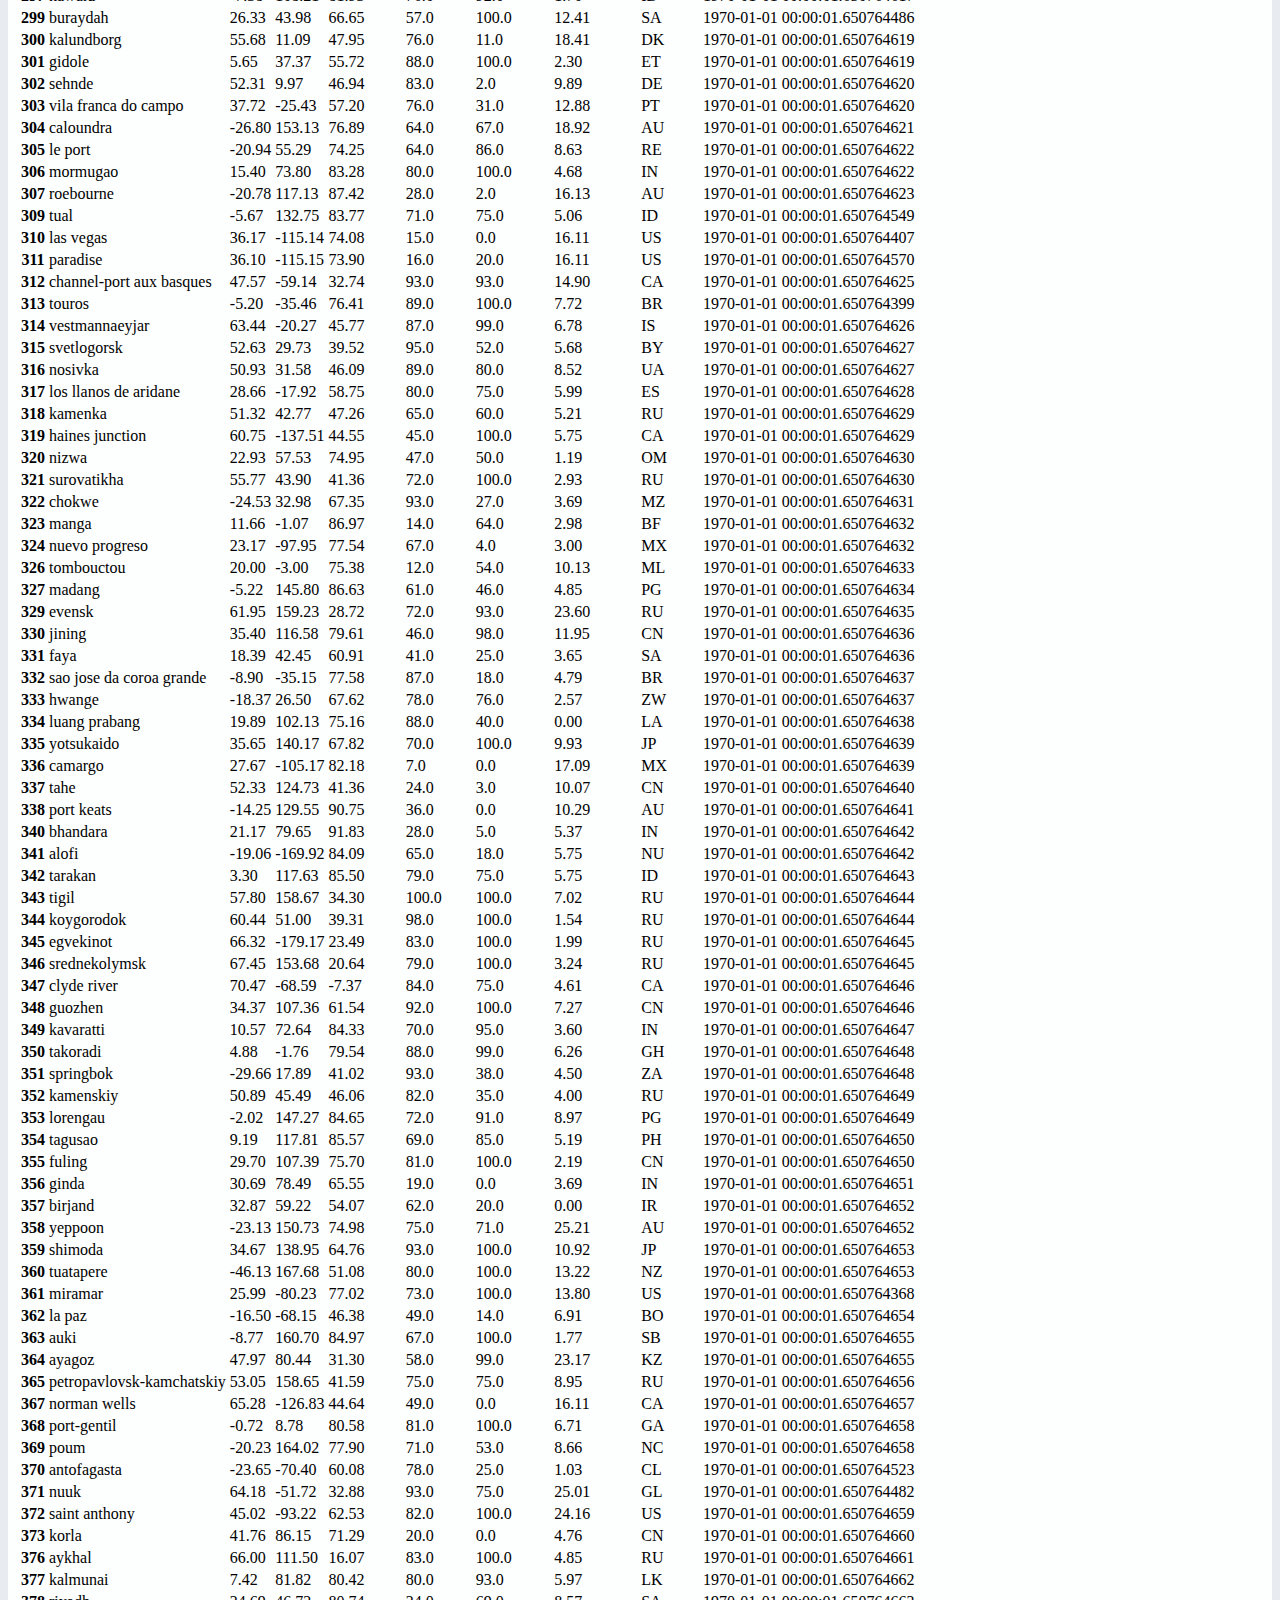
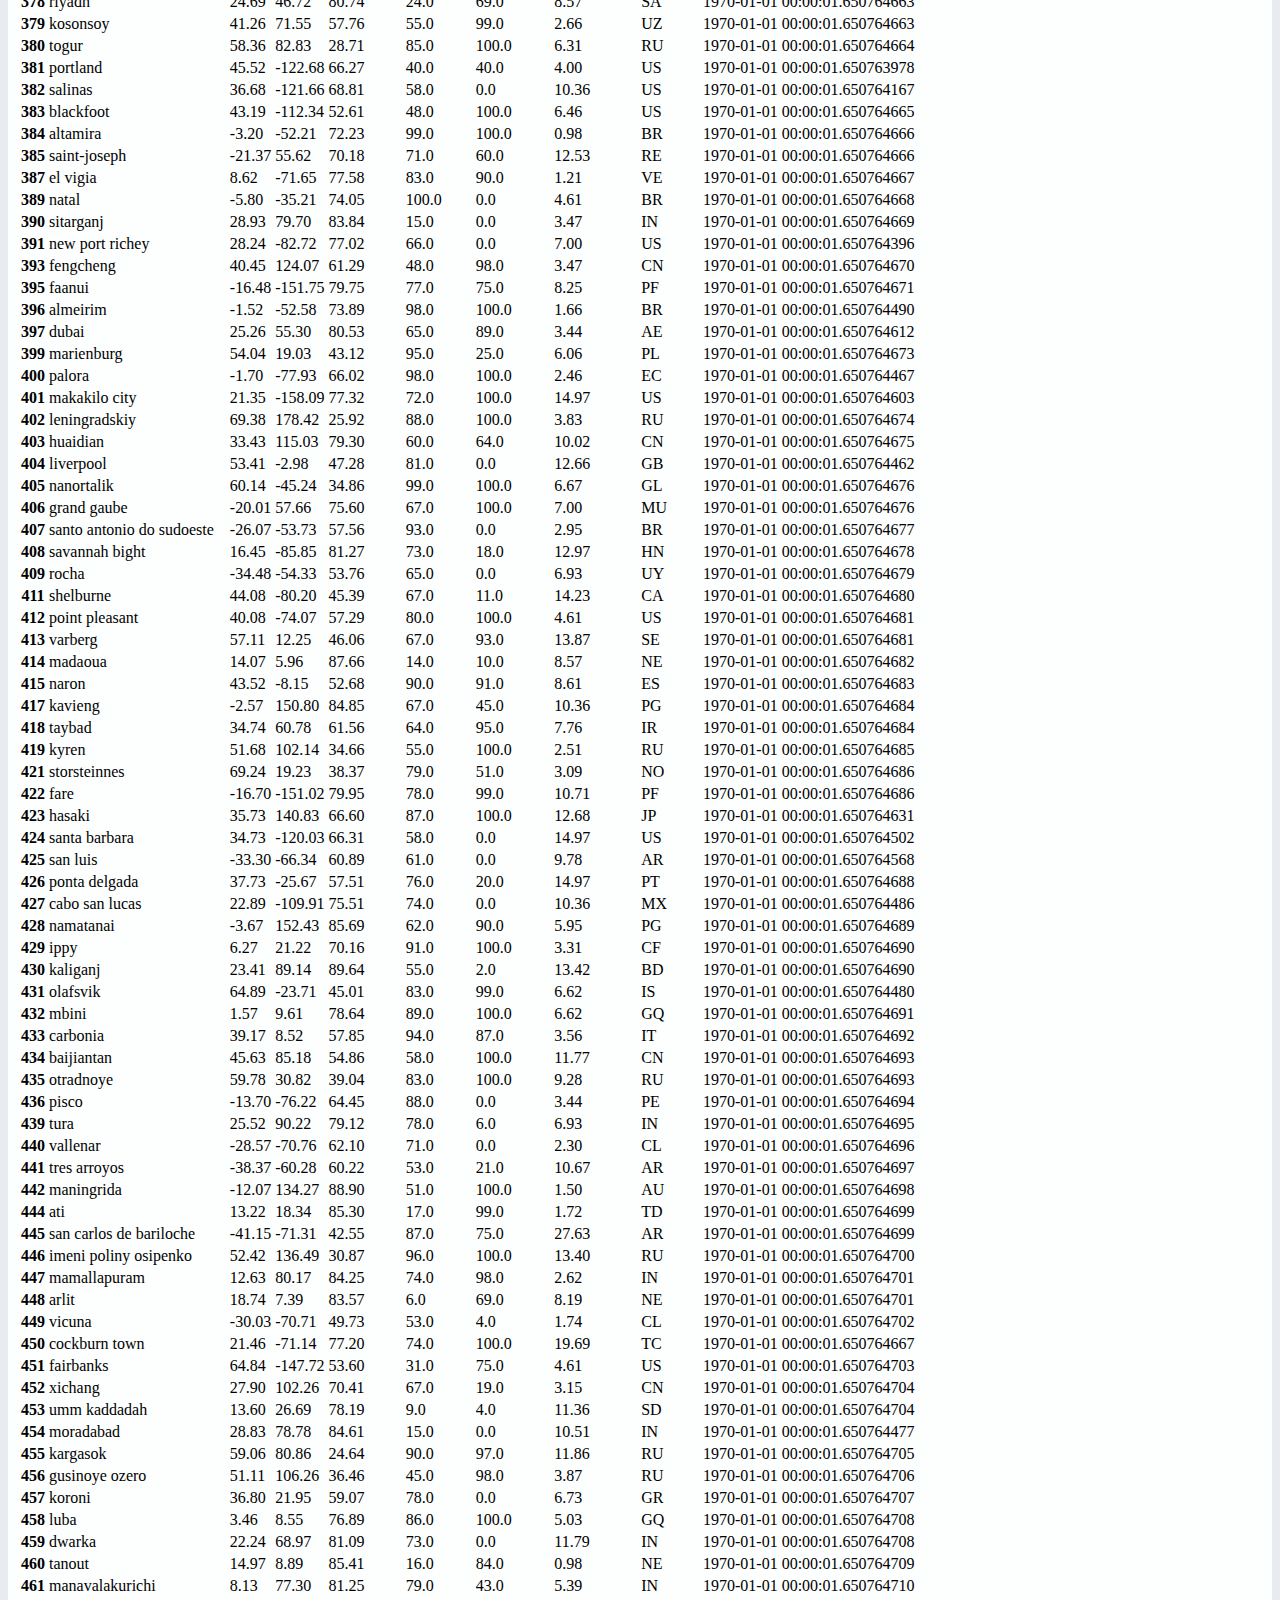
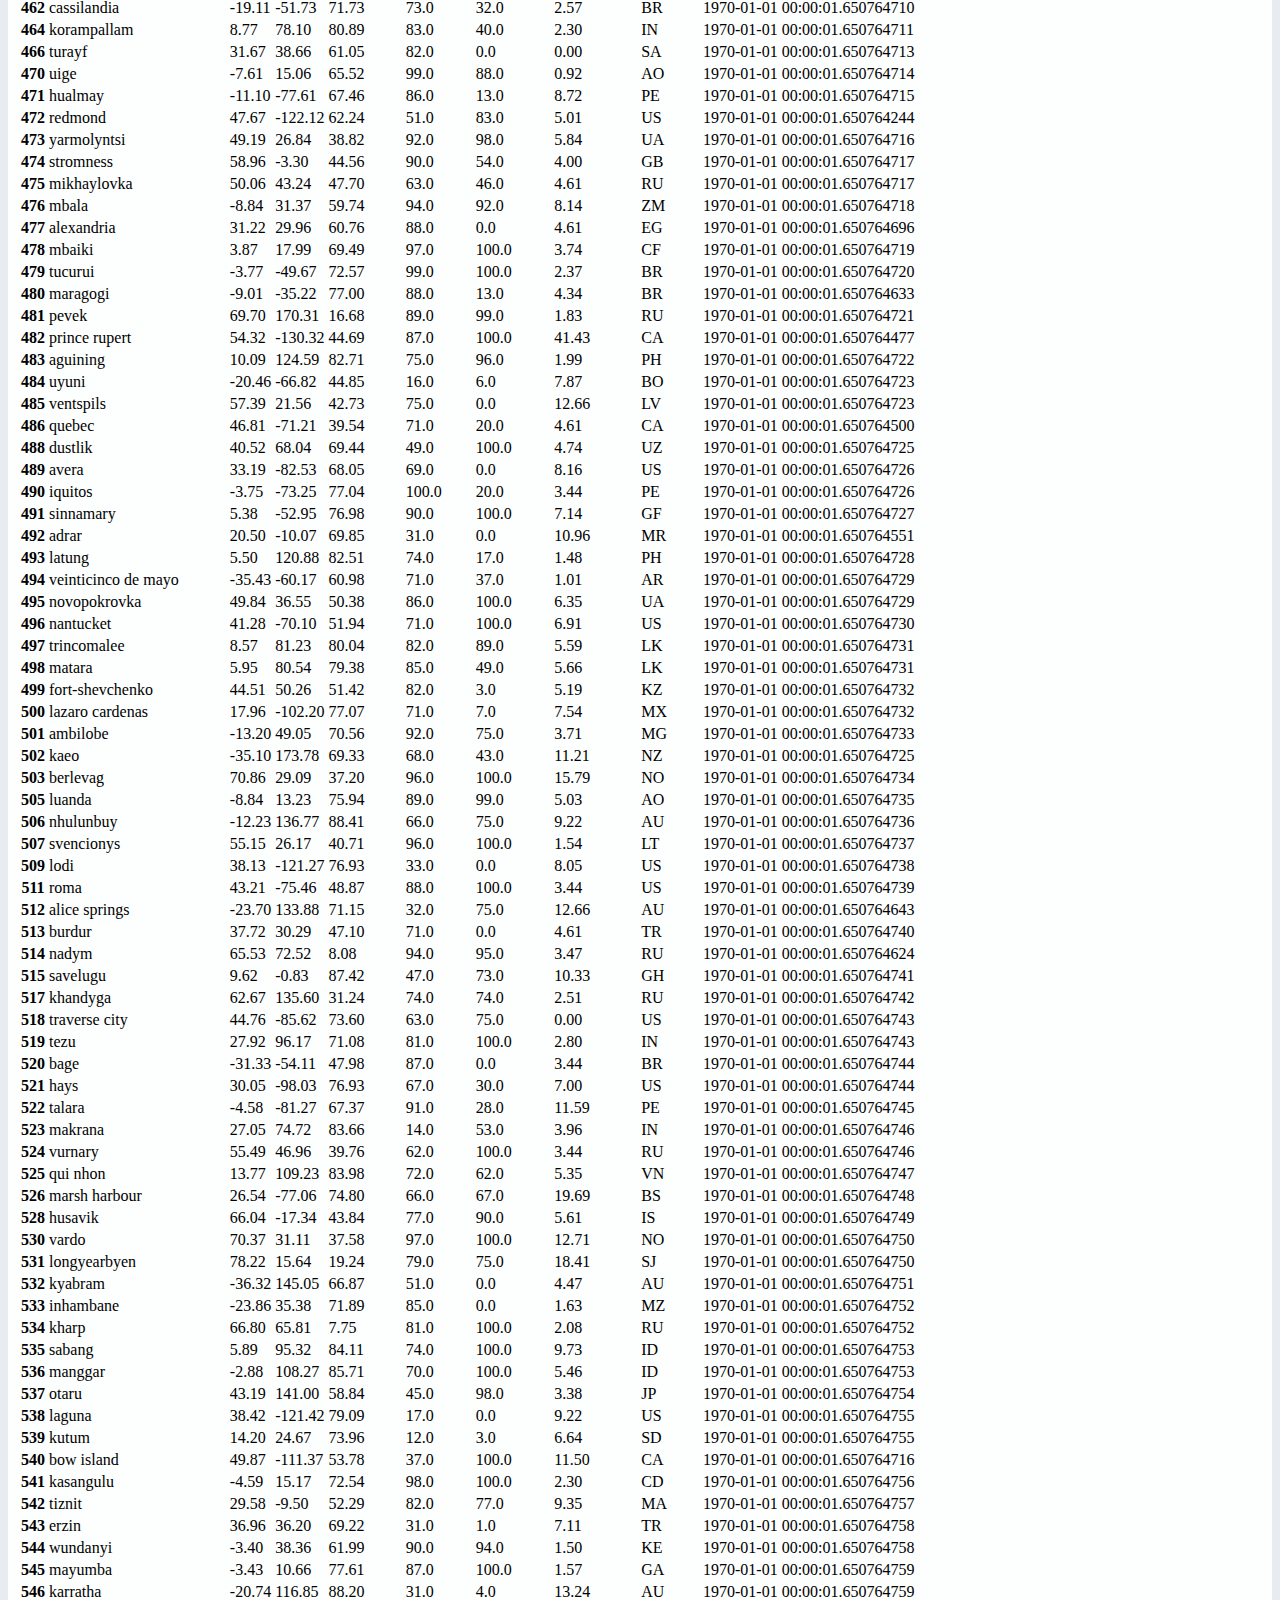
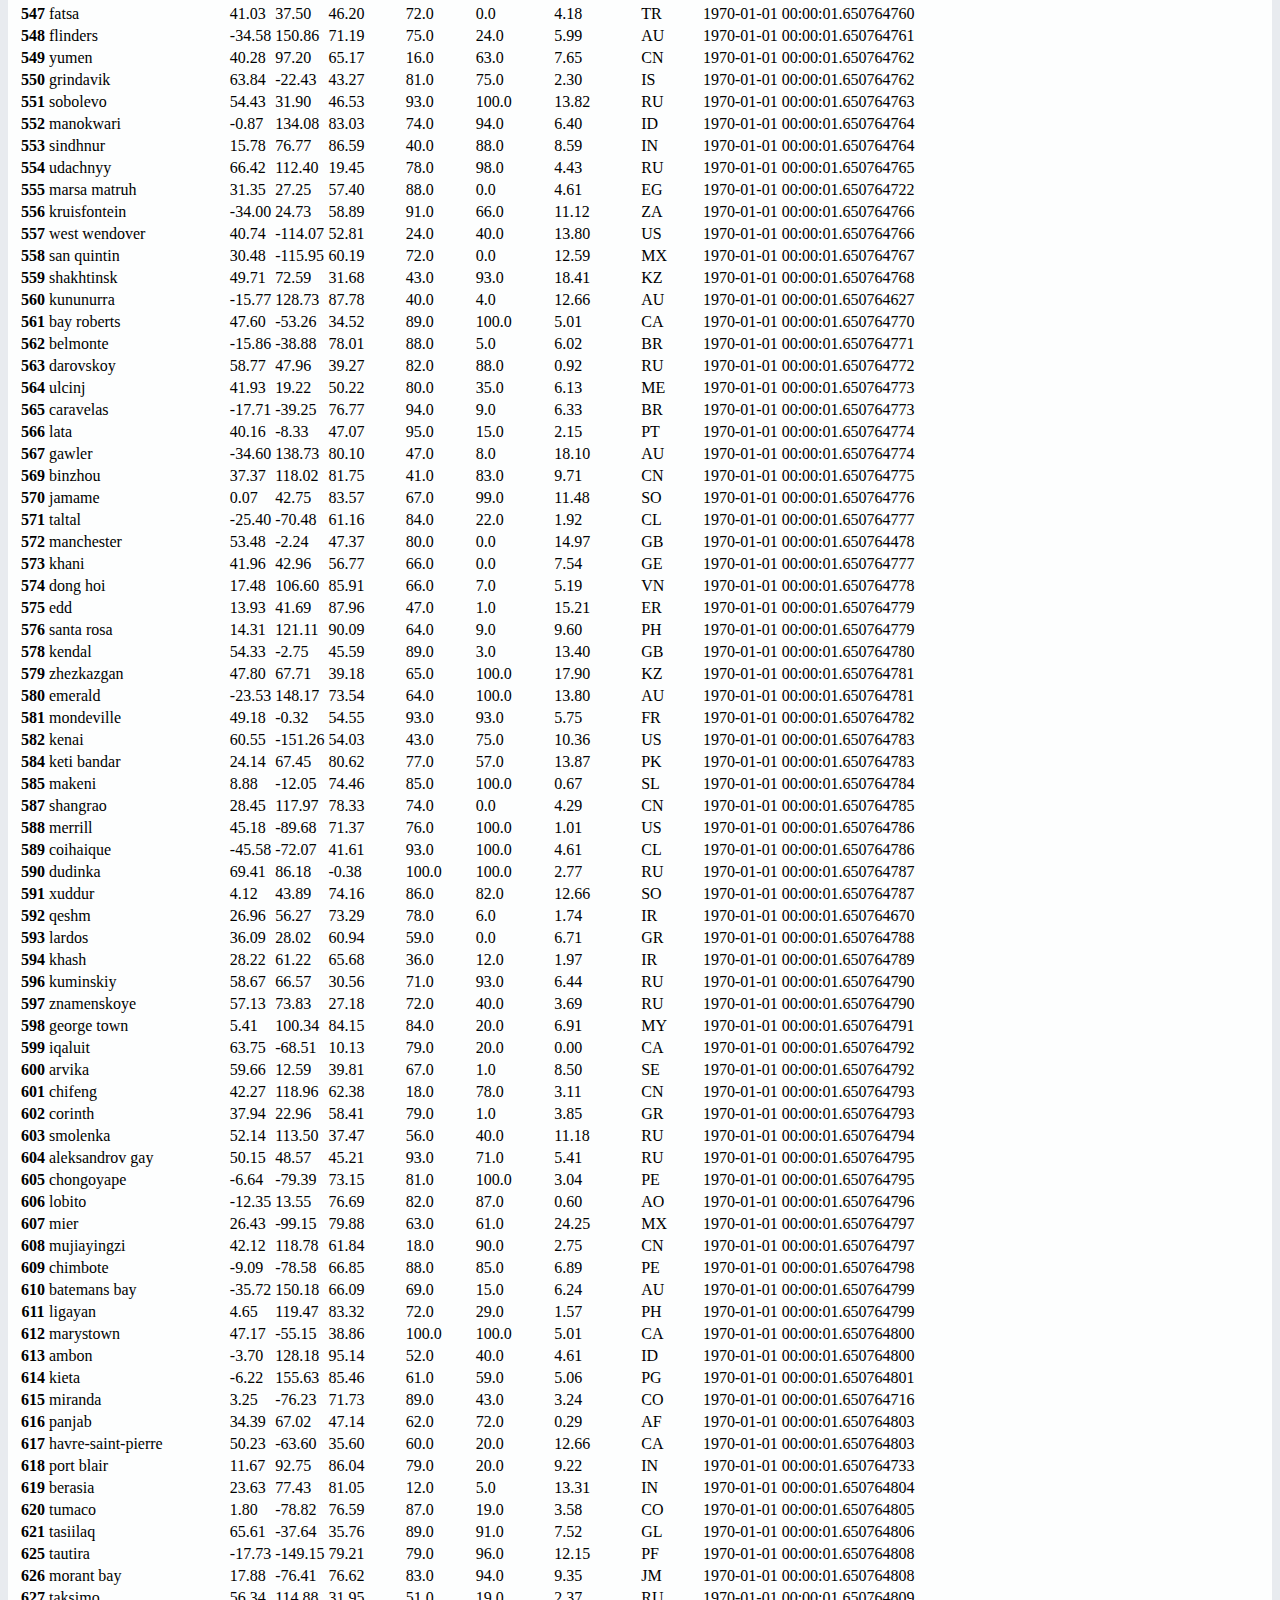
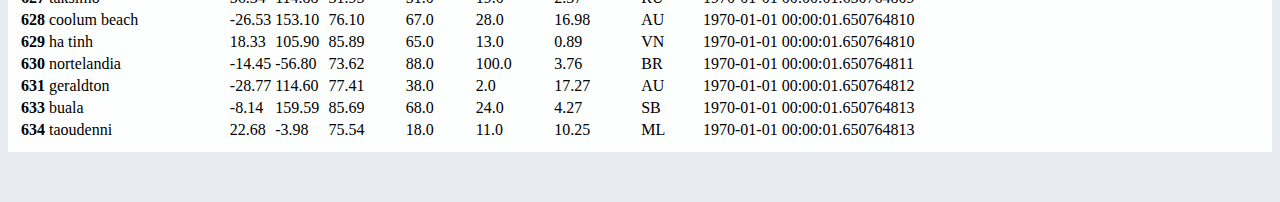
<file: data.html>
<!doctype html>
<html lang="en">
  <head>
    <meta charset="utf-8">
    <meta name="viewport" content="width=device-width, initial-scale=1">
    <title>WeatherPy Visualization</title>

    <!-- Stylesheet -->

    <link href="https://cdn.jsdelivr.net/npm/bootstrap@5.2.0-beta1/dist/css/bootstrap.min.css" rel="stylesheet" integrity="sha384-0evHe/X+R7YkIZDRvuzKMRqM+OrBnVFBL6DOitfPri4tjfHxaWutUpFmBp4vmVor" crossorigin="anonymous">

    <link rel="stylesheet" href="assets/css/stylesheet.css">

  </head>

<!-- Navigation bar -->

  <body style="background-color: rgb(232, 235, 239);">


    <nav class="navbar navbar-expand-lg bg-light">
        <div class="container-fluid">
          <!-- <a class="navbar-brand" class="btn btn-primary" role="button" href="index.html" style="color: white; background-color: rgb(187, 143, 206);">Latitude</a> -->
          <a class="navbar-brand" href="index.html"><button type="button" href="index.html" class="btn btn-light" style="color: white; background-color: rgb(187, 143, 206);">Latitude</button></a>
          <button class="navbar-toggler" type="button" data-bs-toggle="collapse" data-bs-target="#navbarNavDropdown" aria-controls="navbarNavDropdown" aria-expanded="false" aria-label="Toggle navigation">
            <span class="navbar-toggler-icon"></span>
          </button>
          <div class="collapse navbar-collapse" id="navbarNavDropdown">
            <ul class="navbar-nav">
              <li class="nav-item dropdown">
                <div class="col-3">
                <a class="nav-link dropdown-toggle" href="#" id="navbarDropdownMenuLink" role="button" data-bs-toggle="dropdown" aria-expanded="false">
                  Plots
                </a>
                <ul class="dropdown-menu" aria-labelledby="navbarDropdownMenuLink">
                  <li><a class="dropdown-item" href="temperature.html">Max Temperature</a></li>
                  <li><a class="dropdown-item" href="humidity.html">Humidity</a></li>
                  <li><a class="dropdown-item" href="cloudiness.html">Cloudiness</a></li>
                  <li><a class="dropdown-item" href="windspeed.html">Wind Speed</a></li>
                </ul>
              </li>
              <li class="nav-item">
                <a class="nav-link" href="comparison.html">Comparison</a>
              </li>
              <li class="nav-item">
                <a class="nav-link" href="data.html">Data</a>
              </li>

            </ul>
          </div>
        </div>
      </nav>

      
    <!-- Navigator content -->
    <div class="container-fluid">
        <div class="row">
            <div class="col-lg-1 col-sm-1"></div>
            <div class="col-lg-10 col-sm-10">
                <div class="panel panel-default">
                    <div class="panel-body">
                        <h2>Data</h2>
                        <hr>                       
                        <a> The following table includes all the data used for plotting during this project.
                            <br>
                            <br>
                        </a>
                        <div class="table-responsive table-responsive-sm">
                        <table border="1" class="dataframe">
                            <table class="table table-striped table-hover">
                            <thead>
                              <tr style="text-align: center;">
                                <th></th>
                                <th>City</th>
                                <th>Lat</th>
                                <th>Lng</th>
                                <th>Max Temp</th>
                                <th>Humidity</th>
                                <th>Cloudiness</th>
                                <th>Wind Speed</th>
                                <th>Country</th>
                                <th>Date</th>
                              </tr>
                            </thead>
                            <tbody class="table-group-divider">
                            <!-- <tbody> -->
                              <tr>
                                <th>0</th>
                                <td>suntar</td>
                                <td>62.14</td>
                                <td>117.63</td>
                                <td>33.26</td>
                                <td>64.0</td>
                                <td>100.0</td>
                                <td>4.00</td>
                                <td>RU</td>
                                <td>1970-01-01 00:00:01.650764446</td>
                              </tr>
                              <tr>
                                <th>1</th>
                                <td>atuona</td>
                                <td>-9.80</td>
                                <td>-139.03</td>
                                <td>79.50</td>
                                <td>77.0</td>
                                <td>76.0</td>
                                <td>16.64</td>
                                <td>PF</td>
                                <td>1970-01-01 00:00:01.650764446</td>
                              </tr>
                              <tr>
                                <th>2</th>
                                <td>talnakh</td>
                                <td>69.49</td>
                                <td>88.40</td>
                                <td>-0.80</td>
                                <td>95.0</td>
                                <td>56.0</td>
                                <td>3.02</td>
                                <td>RU</td>
                                <td>1970-01-01 00:00:01.650763870</td>
                              </tr>
                              <tr>
                                <th>3</th>
                                <td>sao joao</td>
                                <td>-8.88</td>
                                <td>-36.37</td>
                                <td>68.23</td>
                                <td>95.0</td>
                                <td>86.0</td>
                                <td>4.65</td>
                                <td>BR</td>
                                <td>1970-01-01 00:00:01.650764447</td>
                              </tr>
                              <tr>
                                <th>4</th>
                                <td>ushuaia</td>
                                <td>-54.80</td>
                                <td>-68.30</td>
                                <td>42.46</td>
                                <td>75.0</td>
                                <td>40.0</td>
                                <td>2.30</td>
                                <td>AR</td>
                                <td>1970-01-01 00:00:01.650764448</td>
                              </tr>
                              <tr>
                                <th>5</th>
                                <td>bambous virieux</td>
                                <td>-20.34</td>
                                <td>57.76</td>
                                <td>75.45</td>
                                <td>69.0</td>
                                <td>40.0</td>
                                <td>16.11</td>
                                <td>MU</td>
                                <td>1970-01-01 00:00:01.650764449</td>
                              </tr>
                              <tr>
                                <th>6</th>
                                <td>ribeira grande</td>
                                <td>38.52</td>
                                <td>-28.70</td>
                                <td>58.75</td>
                                <td>68.0</td>
                                <td>64.0</td>
                                <td>19.37</td>
                                <td>PT</td>
                                <td>1970-01-01 00:00:01.650764450</td>
                              </tr>
                              <tr>
                                <th>7</th>
                                <td>qaanaaq</td>
                                <td>77.48</td>
                                <td>-69.36</td>
                                <td>-4.00</td>
                                <td>77.0</td>
                                <td>27.0</td>
                                <td>6.51</td>
                                <td>GL</td>
                                <td>1970-01-01 00:00:01.650764450</td>
                              </tr>
                              <tr>
                                <th>9</th>
                                <td>uribia</td>
                                <td>11.71</td>
                                <td>-72.27</td>
                                <td>81.41</td>
                                <td>68.0</td>
                                <td>98.0</td>
                                <td>14.18</td>
                                <td>CO</td>
                                <td>1970-01-01 00:00:01.650764451</td>
                              </tr>
                              <tr>
                                <th>10</th>
                                <td>hithadhoo</td>
                                <td>-0.60</td>
                                <td>73.08</td>
                                <td>84.45</td>
                                <td>73.0</td>
                                <td>100.0</td>
                                <td>5.99</td>
                                <td>MV</td>
                                <td>1970-01-01 00:00:01.650763951</td>
                              </tr>
                              <tr>
                                <th>11</th>
                                <td>lompoc</td>
                                <td>34.64</td>
                                <td>-120.46</td>
                                <td>72.57</td>
                                <td>73.0</td>
                                <td>0.0</td>
                                <td>32.01</td>
                                <td>US</td>
                                <td>1970-01-01 00:00:01.650764332</td>
                              </tr>
                              <tr>
                                <th>12</th>
                                <td>port lincoln</td>
                                <td>-34.73</td>
                                <td>135.87</td>
                                <td>66.58</td>
                                <td>77.0</td>
                                <td>95.0</td>
                                <td>17.60</td>
                                <td>AU</td>
                                <td>1970-01-01 00:00:01.650763757</td>
                              </tr>
                              <tr>
                                <th>13</th>
                                <td>carnarvon</td>
                                <td>-24.87</td>
                                <td>113.63</td>
                                <td>73.47</td>
                                <td>83.0</td>
                                <td>0.0</td>
                                <td>5.75</td>
                                <td>AU</td>
                                <td>1970-01-01 00:00:01.650764453</td>
                              </tr>
                              <tr>
                                <th>15</th>
                                <td>victoria</td>
                                <td>22.29</td>
                                <td>114.16</td>
                                <td>83.25</td>
                                <td>80.0</td>
                                <td>65.0</td>
                                <td>5.99</td>
                                <td>HK</td>
                                <td>1970-01-01 00:00:01.650764397</td>
                              </tr>
                              <tr>
                                <th>16</th>
                                <td>busselton</td>
                                <td>-33.65</td>
                                <td>115.33</td>
                                <td>68.58</td>
                                <td>51.0</td>
                                <td>49.0</td>
                                <td>10.56</td>
                                <td>AU</td>
                                <td>1970-01-01 00:00:01.650764455</td>
                              </tr>
                              <tr>
                                <th>17</th>
                                <td>tiksi</td>
                                <td>71.69</td>
                                <td>128.87</td>
                                <td>8.92</td>
                                <td>91.0</td>
                                <td>100.0</td>
                                <td>3.83</td>
                                <td>RU</td>
                                <td>1970-01-01 00:00:01.650764455</td>
                              </tr>
                              <tr>
                                <th>18</th>
                                <td>port hardy</td>
                                <td>50.70</td>
                                <td>-127.42</td>
                                <td>50.18</td>
                                <td>66.0</td>
                                <td>75.0</td>
                                <td>21.85</td>
                                <td>CA</td>
                                <td>1970-01-01 00:00:01.650763816</td>
                              </tr>
                              <tr>
                                <th>19</th>
                                <td>port elizabeth</td>
                                <td>-33.92</td>
                                <td>25.57</td>
                                <td>61.11</td>
                                <td>97.0</td>
                                <td>100.0</td>
                                <td>13.80</td>
                                <td>ZA</td>
                                <td>1970-01-01 00:00:01.650764215</td>
                              </tr>
                              <tr>
                                <th>20</th>
                                <td>katherine</td>
                                <td>-14.47</td>
                                <td>132.27</td>
                                <td>88.12</td>
                                <td>51.0</td>
                                <td>90.0</td>
                                <td>12.66</td>
                                <td>AU</td>
                                <td>1970-01-01 00:00:01.650764393</td>
                              </tr>
                              <tr>
                                <th>21</th>
                                <td>santa ines</td>
                                <td>-3.67</td>
                                <td>-45.38</td>
                                <td>72.88</td>
                                <td>99.0</td>
                                <td>100.0</td>
                                <td>1.72</td>
                                <td>BR</td>
                                <td>1970-01-01 00:00:01.650764457</td>
                              </tr>
                              <tr>
                                <th>22</th>
                                <td>puerto ayora</td>
                                <td>-0.74</td>
                                <td>-90.35</td>
                                <td>72.19</td>
                                <td>90.0</td>
                                <td>77.0</td>
                                <td>6.15</td>
                                <td>EC</td>
                                <td>1970-01-01 00:00:01.650764458</td>
                              </tr>
                              <tr>
                                <th>23</th>
                                <td>pacific grove</td>
                                <td>36.62</td>
                                <td>-121.92</td>
                                <td>66.45</td>
                                <td>76.0</td>
                                <td>0.0</td>
                                <td>6.91</td>
                                <td>US</td>
                                <td>1970-01-01 00:00:01.650764373</td>
                              </tr>
                              <tr>
                                <th>25</th>
                                <td>mataura</td>
                                <td>-46.19</td>
                                <td>168.86</td>
                                <td>52.48</td>
                                <td>90.0</td>
                                <td>97.0</td>
                                <td>8.39</td>
                                <td>NZ</td>
                                <td>1970-01-01 00:00:01.650764459</td>
                              </tr>
                              <tr>
                                <th>26</th>
                                <td>bereda</td>
                                <td>43.27</td>
                                <td>-7.54</td>
                                <td>47.41</td>
                                <td>94.0</td>
                                <td>100.0</td>
                                <td>4.88</td>
                                <td>ES</td>
                                <td>1970-01-01 00:00:01.650764460</td>
                              </tr>
                              <tr>
                                <th>27</th>
                                <td>rikitea</td>
                                <td>-23.12</td>
                                <td>-134.97</td>
                                <td>75.33</td>
                                <td>77.0</td>
                                <td>100.0</td>
                                <td>15.55</td>
                                <td>PF</td>
                                <td>1970-01-01 00:00:01.650764460</td>
                              </tr>
                              <tr>
                                <th>28</th>
                                <td>valparaiso</td>
                                <td>-33.04</td>
                                <td>-71.63</td>
                                <td>60.48</td>
                                <td>76.0</td>
                                <td>0.0</td>
                                <td>6.91</td>
                                <td>CL</td>
                                <td>1970-01-01 00:00:01.650764461</td>
                              </tr>
                              <tr>
                                <th>29</th>
                                <td>sitka</td>
                                <td>57.05</td>
                                <td>-135.33</td>
                                <td>48.09</td>
                                <td>71.0</td>
                                <td>100.0</td>
                                <td>0.00</td>
                                <td>US</td>
                                <td>1970-01-01 00:00:01.650764462</td>
                              </tr>
                              <tr>
                                <th>31</th>
                                <td>belaya gora</td>
                                <td>68.53</td>
                                <td>146.42</td>
                                <td>18.88</td>
                                <td>82.0</td>
                                <td>99.0</td>
                                <td>5.03</td>
                                <td>RU</td>
                                <td>1970-01-01 00:00:01.650763917</td>
                              </tr>
                              <tr>
                                <th>32</th>
                                <td>thompson</td>
                                <td>55.74</td>
                                <td>-97.86</td>
                                <td>42.96</td>
                                <td>42.0</td>
                                <td>40.0</td>
                                <td>17.27</td>
                                <td>CA</td>
                                <td>1970-01-01 00:00:01.650764463</td>
                              </tr>
                              <tr>
                                <th>33</th>
                                <td>jamestown</td>
                                <td>42.10</td>
                                <td>-79.24</td>
                                <td>67.64</td>
                                <td>53.0</td>
                                <td>0.0</td>
                                <td>3.44</td>
                                <td>US</td>
                                <td>1970-01-01 00:00:01.650764450</td>
                              </tr>
                              <tr>
                                <th>34</th>
                                <td>labuhan</td>
                                <td>-6.88</td>
                                <td>112.21</td>
                                <td>82.60</td>
                                <td>79.0</td>
                                <td>100.0</td>
                                <td>4.52</td>
                                <td>ID</td>
                                <td>1970-01-01 00:00:01.650764464</td>
                              </tr>
                              <tr>
                                <th>35</th>
                                <td>saint-pierre</td>
                                <td>-21.34</td>
                                <td>55.48</td>
                                <td>73.90</td>
                                <td>69.0</td>
                                <td>0.0</td>
                                <td>6.91</td>
                                <td>RE</td>
                                <td>1970-01-01 00:00:01.650763977</td>
                              </tr>
                              <tr>
                                <th>36</th>
                                <td>punta arenas</td>
                                <td>-53.15</td>
                                <td>-70.92</td>
                                <td>42.91</td>
                                <td>93.0</td>
                                <td>100.0</td>
                                <td>8.05</td>
                                <td>CL</td>
                                <td>1970-01-01 00:00:01.650764465</td>
                              </tr>
                              <tr>
                                <th>37</th>
                                <td>yellowknife</td>
                                <td>62.46</td>
                                <td>-114.35</td>
                                <td>32.56</td>
                                <td>59.0</td>
                                <td>0.0</td>
                                <td>10.36</td>
                                <td>CA</td>
                                <td>1970-01-01 00:00:01.650764324</td>
                              </tr>
                              <tr>
                                <th>38</th>
                                <td>port alfred</td>
                                <td>-33.59</td>
                                <td>26.89</td>
                                <td>58.17</td>
                                <td>97.0</td>
                                <td>29.0</td>
                                <td>1.99</td>
                                <td>ZA</td>
                                <td>1970-01-01 00:00:01.650764466</td>
                              </tr>
                              <tr>
                                <th>39</th>
                                <td>bethel</td>
                                <td>41.37</td>
                                <td>-73.41</td>
                                <td>56.05</td>
                                <td>61.0</td>
                                <td>100.0</td>
                                <td>1.01</td>
                                <td>US</td>
                                <td>1970-01-01 00:00:01.650763918</td>
                              </tr>
                              <tr>
                                <th>40</th>
                                <td>bail hongal</td>
                                <td>15.82</td>
                                <td>74.87</td>
                                <td>74.44</td>
                                <td>63.0</td>
                                <td>94.0</td>
                                <td>6.82</td>
                                <td>IN</td>
                                <td>1970-01-01 00:00:01.650764468</td>
                              </tr>
                              <tr>
                                <th>41</th>
                                <td>dikson</td>
                                <td>73.51</td>
                                <td>80.55</td>
                                <td>1.02</td>
                                <td>98.0</td>
                                <td>99.0</td>
                                <td>12.37</td>
                                <td>RU</td>
                                <td>1970-01-01 00:00:01.650764468</td>
                              </tr>
                              <tr>
                                <th>42</th>
                                <td>wukari</td>
                                <td>7.85</td>
                                <td>9.78</td>
                                <td>76.66</td>
                                <td>79.0</td>
                                <td>100.0</td>
                                <td>3.51</td>
                                <td>NG</td>
                                <td>1970-01-01 00:00:01.650764469</td>
                              </tr>
                              <tr>
                                <th>43</th>
                                <td>ballina</td>
                                <td>-28.87</td>
                                <td>153.57</td>
                                <td>69.98</td>
                                <td>80.0</td>
                                <td>75.0</td>
                                <td>19.57</td>
                                <td>AU</td>
                                <td>1970-01-01 00:00:01.650764470</td>
                              </tr>
                              <tr>
                                <th>44</th>
                                <td>yulara</td>
                                <td>-25.24</td>
                                <td>130.99</td>
                                <td>71.44</td>
                                <td>35.0</td>
                                <td>2.0</td>
                                <td>13.80</td>
                                <td>AU</td>
                                <td>1970-01-01 00:00:01.650764462</td>
                              </tr>
                              <tr>
                                <th>46</th>
                                <td>barrow</td>
                                <td>71.29</td>
                                <td>-156.79</td>
                                <td>17.62</td>
                                <td>86.0</td>
                                <td>100.0</td>
                                <td>4.61</td>
                                <td>US</td>
                                <td>1970-01-01 00:00:01.650764381</td>
                              </tr>
                              <tr>
                                <th>47</th>
                                <td>avarua</td>
                                <td>-21.21</td>
                                <td>-159.78</td>
                                <td>82.45</td>
                                <td>74.0</td>
                                <td>59.0</td>
                                <td>6.91</td>
                                <td>CK</td>
                                <td>1970-01-01 00:00:01.650764471</td>
                              </tr>
                              <tr>
                                <th>48</th>
                                <td>saint-philippe</td>
                                <td>-21.36</td>
                                <td>55.77</td>
                                <td>71.19</td>
                                <td>74.0</td>
                                <td>80.0</td>
                                <td>11.77</td>
                                <td>RE</td>
                                <td>1970-01-01 00:00:01.650764472</td>
                              </tr>
                              <tr>
                                <th>49</th>
                                <td>provideniya</td>
                                <td>64.38</td>
                                <td>-173.30</td>
                                <td>33.46</td>
                                <td>62.0</td>
                                <td>92.0</td>
                                <td>2.30</td>
                                <td>RU</td>
                                <td>1970-01-01 00:00:01.650764473</td>
                              </tr>
                              <tr>
                                <th>51</th>
                                <td>esperance</td>
                                <td>-33.87</td>
                                <td>121.90</td>
                                <td>62.44</td>
                                <td>64.0</td>
                                <td>8.0</td>
                                <td>6.44</td>
                                <td>AU</td>
                                <td>1970-01-01 00:00:01.650764474</td>
                              </tr>
                              <tr>
                                <th>52</th>
                                <td>huasahuasi</td>
                                <td>-11.32</td>
                                <td>-75.62</td>
                                <td>40.06</td>
                                <td>92.0</td>
                                <td>71.0</td>
                                <td>1.95</td>
                                <td>PE</td>
                                <td>1970-01-01 00:00:01.650764474</td>
                              </tr>
                              <tr>
                                <th>53</th>
                                <td>albany</td>
                                <td>42.60</td>
                                <td>-73.97</td>
                                <td>47.88</td>
                                <td>53.0</td>
                                <td>100.0</td>
                                <td>2.73</td>
                                <td>US</td>
                                <td>1970-01-01 00:00:01.650764203</td>
                              </tr>
                              <tr>
                                <th>54</th>
                                <td>khatanga</td>
                                <td>71.97</td>
                                <td>102.50</td>
                                <td>8.02</td>
                                <td>92.0</td>
                                <td>94.0</td>
                                <td>5.19</td>
                                <td>RU</td>
                                <td>1970-01-01 00:00:01.650764475</td>
                              </tr>
                              <tr>
                                <th>55</th>
                                <td>semnan</td>
                                <td>35.57</td>
                                <td>53.40</td>
                                <td>64.24</td>
                                <td>24.0</td>
                                <td>0.0</td>
                                <td>2.30</td>
                                <td>IR</td>
                                <td>1970-01-01 00:00:01.650764476</td>
                              </tr>
                              <tr>
                                <th>56</th>
                                <td>nikolskoye</td>
                                <td>59.70</td>
                                <td>30.79</td>
                                <td>38.88</td>
                                <td>84.0</td>
                                <td>100.0</td>
                                <td>9.17</td>
                                <td>RU</td>
                                <td>1970-01-01 00:00:01.650764477</td>
                              </tr>
                              <tr>
                                <th>57</th>
                                <td>yichun</td>
                                <td>47.70</td>
                                <td>128.90</td>
                                <td>47.66</td>
                                <td>27.0</td>
                                <td>3.0</td>
                                <td>16.42</td>
                                <td>CN</td>
                                <td>1970-01-01 00:00:01.650764477</td>
                              </tr>
                              <tr>
                                <th>59</th>
                                <td>bredasdorp</td>
                                <td>-34.53</td>
                                <td>20.04</td>
                                <td>56.08</td>
                                <td>66.0</td>
                                <td>93.0</td>
                                <td>4.81</td>
                                <td>ZA</td>
                                <td>1970-01-01 00:00:01.650764479</td>
                              </tr>
                              <tr>
                                <th>60</th>
                                <td>bangkal</td>
                                <td>6.07</td>
                                <td>121.07</td>
                                <td>84.94</td>
                                <td>67.0</td>
                                <td>20.0</td>
                                <td>1.21</td>
                                <td>PH</td>
                                <td>1970-01-01 00:00:01.650764479</td>
                              </tr>
                              <tr>
                                <th>61</th>
                                <td>the valley</td>
                                <td>18.22</td>
                                <td>-63.06</td>
                                <td>77.83</td>
                                <td>67.0</td>
                                <td>94.0</td>
                                <td>16.28</td>
                                <td>AI</td>
                                <td>1970-01-01 00:00:01.650764480</td>
                              </tr>
                              <tr>
                                <th>62</th>
                                <td>smithers</td>
                                <td>54.78</td>
                                <td>-127.17</td>
                                <td>48.52</td>
                                <td>71.0</td>
                                <td>100.0</td>
                                <td>9.22</td>
                                <td>CA</td>
                                <td>1970-01-01 00:00:01.650764480</td>
                              </tr>
                              <tr>
                                <th>63</th>
                                <td>arraial do cabo</td>
                                <td>-22.97</td>
                                <td>-42.03</td>
                                <td>78.01</td>
                                <td>79.0</td>
                                <td>2.0</td>
                                <td>10.27</td>
                                <td>BR</td>
                                <td>1970-01-01 00:00:01.650764481</td>
                              </tr>
                              <tr>
                                <th>64</th>
                                <td>new norfolk</td>
                                <td>-42.78</td>
                                <td>147.06</td>
                                <td>63.91</td>
                                <td>49.0</td>
                                <td>24.0</td>
                                <td>0.83</td>
                                <td>AU</td>
                                <td>1970-01-01 00:00:01.650764482</td>
                              </tr>
                              <tr>
                                <th>65</th>
                                <td>la palma</td>
                                <td>33.85</td>
                                <td>-118.05</td>
                                <td>79.07</td>
                                <td>46.0</td>
                                <td>0.0</td>
                                <td>12.66</td>
                                <td>US</td>
                                <td>1970-01-01 00:00:01.650764456</td>
                              </tr>
                              <tr>
                                <th>66</th>
                                <td>woodward</td>
                                <td>36.43</td>
                                <td>-99.39</td>
                                <td>76.23</td>
                                <td>15.0</td>
                                <td>0.0</td>
                                <td>16.11</td>
                                <td>US</td>
                                <td>1970-01-01 00:00:01.650764483</td>
                              </tr>
                              <tr>
                                <th>67</th>
                                <td>east london</td>
                                <td>-33.02</td>
                                <td>27.91</td>
                                <td>62.10</td>
                                <td>90.0</td>
                                <td>99.0</td>
                                <td>8.23</td>
                                <td>ZA</td>
                                <td>1970-01-01 00:00:01.650764484</td>
                              </tr>
                              <tr>
                                <th>68</th>
                                <td>castro</td>
                                <td>-24.79</td>
                                <td>-50.01</td>
                                <td>63.64</td>
                                <td>86.0</td>
                                <td>100.0</td>
                                <td>2.62</td>
                                <td>BR</td>
                                <td>1970-01-01 00:00:01.650764484</td>
                              </tr>
                              <tr>
                                <th>69</th>
                                <td>ust-nera</td>
                                <td>64.57</td>
                                <td>143.20</td>
                                <td>21.69</td>
                                <td>84.0</td>
                                <td>98.0</td>
                                <td>5.59</td>
                                <td>RU</td>
                                <td>1970-01-01 00:00:01.650764485</td>
                              </tr>
                              <tr>
                                <th>70</th>
                                <td>salalah</td>
                                <td>17.02</td>
                                <td>54.09</td>
                                <td>79.90</td>
                                <td>82.0</td>
                                <td>32.0</td>
                                <td>6.71</td>
                                <td>OM</td>
                                <td>1970-01-01 00:00:01.650764486</td>
                              </tr>
                              <tr>
                                <th>71</th>
                                <td>bluff</td>
                                <td>-46.60</td>
                                <td>168.33</td>
                                <td>52.81</td>
                                <td>71.0</td>
                                <td>89.0</td>
                                <td>20.56</td>
                                <td>NZ</td>
                                <td>1970-01-01 00:00:01.650764445</td>
                              </tr>
                              <tr>
                                <th>72</th>
                                <td>teguise</td>
                                <td>29.06</td>
                                <td>-13.56</td>
                                <td>61.02</td>
                                <td>68.0</td>
                                <td>0.0</td>
                                <td>4.61</td>
                                <td>ES</td>
                                <td>1970-01-01 00:00:01.650764487</td>
                              </tr>
                              <tr>
                                <th>73</th>
                                <td>pangai</td>
                                <td>-19.80</td>
                                <td>-174.35</td>
                                <td>79.50</td>
                                <td>64.0</td>
                                <td>100.0</td>
                                <td>5.35</td>
                                <td>TO</td>
                                <td>1970-01-01 00:00:01.650764487</td>
                              </tr>
                              <tr>
                                <th>74</th>
                                <td>pangnirtung</td>
                                <td>66.15</td>
                                <td>-65.71</td>
                                <td>4.19</td>
                                <td>78.0</td>
                                <td>14.0</td>
                                <td>7.52</td>
                                <td>CA</td>
                                <td>1970-01-01 00:00:01.650764488</td>
                              </tr>
                              <tr>
                                <th>75</th>
                                <td>atambua</td>
                                <td>-9.11</td>
                                <td>124.89</td>
                                <td>83.79</td>
                                <td>52.0</td>
                                <td>84.0</td>
                                <td>1.41</td>
                                <td>ID</td>
                                <td>1970-01-01 00:00:01.650764488</td>
                              </tr>
                              <tr>
                                <th>77</th>
                                <td>shiraz</td>
                                <td>29.60</td>
                                <td>52.54</td>
                                <td>49.44</td>
                                <td>29.0</td>
                                <td>0.0</td>
                                <td>0.00</td>
                                <td>IR</td>
                                <td>1970-01-01 00:00:01.650764489</td>
                              </tr>
                              <tr>
                                <th>78</th>
                                <td>boguchany</td>
                                <td>58.38</td>
                                <td>97.45</td>
                                <td>24.53</td>
                                <td>85.0</td>
                                <td>100.0</td>
                                <td>9.75</td>
                                <td>RU</td>
                                <td>1970-01-01 00:00:01.650764490</td>
                              </tr>
                              <tr>
                                <th>80</th>
                                <td>marawi</td>
                                <td>8.00</td>
                                <td>124.29</td>
                                <td>80.82</td>
                                <td>63.0</td>
                                <td>21.0</td>
                                <td>3.04</td>
                                <td>PH</td>
                                <td>1970-01-01 00:00:01.650764491</td>
                              </tr>
                              <tr>
                                <th>81</th>
                                <td>indramayu</td>
                                <td>-6.33</td>
                                <td>108.32</td>
                                <td>83.23</td>
                                <td>73.0</td>
                                <td>98.0</td>
                                <td>2.55</td>
                                <td>ID</td>
                                <td>1970-01-01 00:00:01.650764492</td>
                              </tr>
                              <tr>
                                <th>82</th>
                                <td>katsuura</td>
                                <td>35.13</td>
                                <td>140.30</td>
                                <td>64.22</td>
                                <td>88.0</td>
                                <td>100.0</td>
                                <td>7.70</td>
                                <td>JP</td>
                                <td>1970-01-01 00:00:01.650764492</td>
                              </tr>
                              <tr>
                                <th>83</th>
                                <td>barra patuca</td>
                                <td>15.80</td>
                                <td>-84.28</td>
                                <td>78.39</td>
                                <td>81.0</td>
                                <td>16.0</td>
                                <td>8.55</td>
                                <td>HN</td>
                                <td>1970-01-01 00:00:01.650764493</td>
                              </tr>
                              <tr>
                                <th>84</th>
                                <td>baykit</td>
                                <td>61.67</td>
                                <td>96.37</td>
                                <td>33.69</td>
                                <td>75.0</td>
                                <td>49.0</td>
                                <td>0.74</td>
                                <td>RU</td>
                                <td>1970-01-01 00:00:01.650764494</td>
                              </tr>
                              <tr>
                                <th>85</th>
                                <td>ostrovnoy</td>
                                <td>68.05</td>
                                <td>39.51</td>
                                <td>30.81</td>
                                <td>91.0</td>
                                <td>87.0</td>
                                <td>14.92</td>
                                <td>RU</td>
                                <td>1970-01-01 00:00:01.650764494</td>
                              </tr>
                              <tr>
                                <th>86</th>
                                <td>butaritari</td>
                                <td>3.07</td>
                                <td>172.79</td>
                                <td>81.52</td>
                                <td>77.0</td>
                                <td>54.0</td>
                                <td>13.91</td>
                                <td>KI</td>
                                <td>1970-01-01 00:00:01.650764495</td>
                              </tr>
                              <tr>
                                <th>87</th>
                                <td>upernavik</td>
                                <td>72.79</td>
                                <td>-56.15</td>
                                <td>1.36</td>
                                <td>96.0</td>
                                <td>74.0</td>
                                <td>7.40</td>
                                <td>GL</td>
                                <td>1970-01-01 00:00:01.650763901</td>
                              </tr>
                              <tr>
                                <th>88</th>
                                <td>kapaa</td>
                                <td>22.08</td>
                                <td>-159.32</td>
                                <td>80.58</td>
                                <td>79.0</td>
                                <td>40.0</td>
                                <td>16.11</td>
                                <td>US</td>
                                <td>1970-01-01 00:00:01.650764496</td>
                              </tr>
                              <tr>
                                <th>89</th>
                                <td>severo-kurilsk</td>
                                <td>50.68</td>
                                <td>156.12</td>
                                <td>35.06</td>
                                <td>99.0</td>
                                <td>100.0</td>
                                <td>0.43</td>
                                <td>RU</td>
                                <td>1970-01-01 00:00:01.650764496</td>
                              </tr>
                              <tr>
                                <th>90</th>
                                <td>canyon lake</td>
                                <td>29.88</td>
                                <td>-98.26</td>
                                <td>78.58</td>
                                <td>69.0</td>
                                <td>56.0</td>
                                <td>20.00</td>
                                <td>US</td>
                                <td>1970-01-01 00:00:01.650764318</td>
                              </tr>
                              <tr>
                                <th>91</th>
                                <td>hermanus</td>
                                <td>-34.42</td>
                                <td>19.23</td>
                                <td>56.97</td>
                                <td>65.0</td>
                                <td>27.0</td>
                                <td>1.48</td>
                                <td>ZA</td>
                                <td>1970-01-01 00:00:01.650764497</td>
                              </tr>
                              <tr>
                                <th>92</th>
                                <td>saldanha</td>
                                <td>-33.01</td>
                                <td>17.94</td>
                                <td>48.25</td>
                                <td>71.0</td>
                                <td>3.0</td>
                                <td>12.62</td>
                                <td>ZA</td>
                                <td>1970-01-01 00:00:01.650764498</td>
                              </tr>
                              <tr>
                                <th>93</th>
                                <td>necochea</td>
                                <td>-38.55</td>
                                <td>-58.74</td>
                                <td>60.89</td>
                                <td>67.0</td>
                                <td>42.0</td>
                                <td>12.35</td>
                                <td>AR</td>
                                <td>1970-01-01 00:00:01.650764499</td>
                              </tr>
                              <tr>
                                <th>94</th>
                                <td>willowmore</td>
                                <td>-33.29</td>
                                <td>23.49</td>
                                <td>49.35</td>
                                <td>91.0</td>
                                <td>3.0</td>
                                <td>4.07</td>
                                <td>ZA</td>
                                <td>1970-01-01 00:00:01.650764499</td>
                              </tr>
                              <tr>
                                <th>95</th>
                                <td>bandarbeyla</td>
                                <td>9.49</td>
                                <td>50.81</td>
                                <td>81.10</td>
                                <td>74.0</td>
                                <td>37.0</td>
                                <td>5.91</td>
                                <td>SO</td>
                                <td>1970-01-01 00:00:01.650764500</td>
                              </tr>
                              <tr>
                                <th>96</th>
                                <td>bathsheba</td>
                                <td>13.22</td>
                                <td>-59.52</td>
                                <td>79.41</td>
                                <td>73.0</td>
                                <td>20.0</td>
                                <td>16.11</td>
                                <td>BB</td>
                                <td>1970-01-01 00:00:01.650764011</td>
                              </tr>
                              <tr>
                                <th>97</th>
                                <td>den helder</td>
                                <td>52.96</td>
                                <td>4.76</td>
                                <td>51.98</td>
                                <td>77.0</td>
                                <td>0.0</td>
                                <td>20.00</td>
                                <td>NL</td>
                                <td>1970-01-01 00:00:01.650764501</td>
                              </tr>
                              <tr>
                                <th>98</th>
                                <td>flin flon</td>
                                <td>54.77</td>
                                <td>-101.86</td>
                                <td>37.38</td>
                                <td>80.0</td>
                                <td>100.0</td>
                                <td>8.75</td>
                                <td>CA</td>
                                <td>1970-01-01 00:00:01.650764502</td>
                              </tr>
                              <tr>
                                <th>99</th>
                                <td>sao geraldo do araguaia</td>
                                <td>-6.40</td>
                                <td>-48.56</td>
                                <td>73.17</td>
                                <td>96.0</td>
                                <td>100.0</td>
                                <td>2.51</td>
                                <td>BR</td>
                                <td>1970-01-01 00:00:01.650764502</td>
                              </tr>
                              <tr>
                                <th>100</th>
                                <td>ponta do sol</td>
                                <td>32.67</td>
                                <td>-17.10</td>
                                <td>60.71</td>
                                <td>64.0</td>
                                <td>50.0</td>
                                <td>1.97</td>
                                <td>PT</td>
                                <td>1970-01-01 00:00:01.650764503</td>
                              </tr>
                              <tr>
                                <th>101</th>
                                <td>chokurdakh</td>
                                <td>70.63</td>
                                <td>147.92</td>
                                <td>3.94</td>
                                <td>90.0</td>
                                <td>79.0</td>
                                <td>3.06</td>
                                <td>RU</td>
                                <td>1970-01-01 00:00:01.650764503</td>
                              </tr>
                              <tr>
                                <th>102</th>
                                <td>codrington</td>
                                <td>-38.27</td>
                                <td>141.97</td>
                                <td>63.90</td>
                                <td>55.0</td>
                                <td>6.0</td>
                                <td>9.55</td>
                                <td>AU</td>
                                <td>1970-01-01 00:00:01.650763914</td>
                              </tr>
                              <tr>
                                <th>103</th>
                                <td>mar del plata</td>
                                <td>-38.00</td>
                                <td>-57.56</td>
                                <td>64.87</td>
                                <td>71.0</td>
                                <td>75.0</td>
                                <td>8.99</td>
                                <td>AR</td>
                                <td>1970-01-01 00:00:01.650764504</td>
                              </tr>
                              <tr>
                                <th>104</th>
                                <td>klaksvik</td>
                                <td>62.23</td>
                                <td>-6.59</td>
                                <td>43.72</td>
                                <td>84.0</td>
                                <td>100.0</td>
                                <td>21.27</td>
                                <td>FO</td>
                                <td>1970-01-01 00:00:01.650764505</td>
                              </tr>
                              <tr>
                                <th>105</th>
                                <td>cape town</td>
                                <td>-33.93</td>
                                <td>18.42</td>
                                <td>57.90</td>
                                <td>72.0</td>
                                <td>20.0</td>
                                <td>5.99</td>
                                <td>ZA</td>
                                <td>1970-01-01 00:00:01.650764506</td>
                              </tr>
                              <tr>
                                <th>106</th>
                                <td>georgetown</td>
                                <td>5.41</td>
                                <td>100.34</td>
                                <td>84.15</td>
                                <td>83.0</td>
                                <td>20.0</td>
                                <td>5.01</td>
                                <td>MY</td>
                                <td>1970-01-01 00:00:01.650764506</td>
                              </tr>
                              <tr>
                                <th>107</th>
                                <td>bria</td>
                                <td>6.54</td>
                                <td>21.99</td>
                                <td>71.26</td>
                                <td>86.0</td>
                                <td>100.0</td>
                                <td>3.18</td>
                                <td>CF</td>
                                <td>1970-01-01 00:00:01.650764001</td>
                              </tr>
                              <tr>
                                <th>108</th>
                                <td>puerto del rosario</td>
                                <td>28.50</td>
                                <td>-13.86</td>
                                <td>62.35</td>
                                <td>67.0</td>
                                <td>0.0</td>
                                <td>6.91</td>
                                <td>ES</td>
                                <td>1970-01-01 00:00:01.650764507</td>
                              </tr>
                              <tr>
                                <th>109</th>
                                <td>karatoulas</td>
                                <td>37.73</td>
                                <td>21.53</td>
                                <td>56.61</td>
                                <td>80.0</td>
                                <td>0.0</td>
                                <td>3.56</td>
                                <td>GR</td>
                                <td>1970-01-01 00:00:01.650764508</td>
                              </tr>
                              <tr>
                                <th>110</th>
                                <td>jeremie</td>
                                <td>18.65</td>
                                <td>-74.12</td>
                                <td>76.75</td>
                                <td>76.0</td>
                                <td>100.0</td>
                                <td>2.77</td>
                                <td>HT</td>
                                <td>1970-01-01 00:00:01.650764508</td>
                              </tr>
                              <tr>
                                <th>111</th>
                                <td>vaini</td>
                                <td>-21.20</td>
                                <td>-175.20</td>
                                <td>82.56</td>
                                <td>65.0</td>
                                <td>40.0</td>
                                <td>6.91</td>
                                <td>TO</td>
                                <td>1970-01-01 00:00:01.650764509</td>
                              </tr>
                              <tr>
                                <th>112</th>
                                <td>aborlan</td>
                                <td>9.44</td>
                                <td>118.55</td>
                                <td>87.87</td>
                                <td>68.0</td>
                                <td>94.0</td>
                                <td>6.53</td>
                                <td>PH</td>
                                <td>1970-01-01 00:00:01.650764510</td>
                              </tr>
                              <tr>
                                <th>113</th>
                                <td>bengkulu</td>
                                <td>-3.80</td>
                                <td>102.27</td>
                                <td>77.00</td>
                                <td>85.0</td>
                                <td>100.0</td>
                                <td>3.24</td>
                                <td>ID</td>
                                <td>1970-01-01 00:00:01.650764510</td>
                              </tr>
                              <tr>
                                <th>114</th>
                                <td>dingle</td>
                                <td>11.00</td>
                                <td>122.67</td>
                                <td>87.21</td>
                                <td>64.0</td>
                                <td>73.0</td>
                                <td>9.82</td>
                                <td>PH</td>
                                <td>1970-01-01 00:00:01.650764511</td>
                              </tr>
                              <tr>
                                <th>115</th>
                                <td>novo oriente</td>
                                <td>-5.53</td>
                                <td>-40.77</td>
                                <td>69.58</td>
                                <td>99.0</td>
                                <td>100.0</td>
                                <td>1.23</td>
                                <td>BR</td>
                                <td>1970-01-01 00:00:01.650764511</td>
                              </tr>
                              <tr>
                                <th>116</th>
                                <td>tucuma</td>
                                <td>-0.18</td>
                                <td>-50.05</td>
                                <td>73.20</td>
                                <td>92.0</td>
                                <td>100.0</td>
                                <td>4.85</td>
                                <td>BR</td>
                                <td>1970-01-01 00:00:01.650764512</td>
                              </tr>
                              <tr>
                                <th>117</th>
                                <td>kaitangata</td>
                                <td>-46.28</td>
                                <td>169.85</td>
                                <td>52.47</td>
                                <td>79.0</td>
                                <td>82.0</td>
                                <td>13.15</td>
                                <td>NZ</td>
                                <td>1970-01-01 00:00:01.650764513</td>
                              </tr>
                              <tr>
                                <th>118</th>
                                <td>coquimbo</td>
                                <td>-29.95</td>
                                <td>-71.34</td>
                                <td>56.93</td>
                                <td>94.0</td>
                                <td>100.0</td>
                                <td>3.44</td>
                                <td>CL</td>
                                <td>1970-01-01 00:00:01.650764513</td>
                              </tr>
                              <tr>
                                <th>119</th>
                                <td>xingyi</td>
                                <td>24.19</td>
                                <td>102.82</td>
                                <td>71.24</td>
                                <td>52.0</td>
                                <td>0.0</td>
                                <td>13.51</td>
                                <td>CN</td>
                                <td>1970-01-01 00:00:01.650764514</td>
                              </tr>
                              <tr>
                                <th>120</th>
                                <td>sault sainte marie</td>
                                <td>46.52</td>
                                <td>-84.33</td>
                                <td>44.89</td>
                                <td>74.0</td>
                                <td>0.0</td>
                                <td>11.50</td>
                                <td>CA</td>
                                <td>1970-01-01 00:00:01.650764427</td>
                              </tr>
                              <tr>
                                <th>121</th>
                                <td>hobart</td>
                                <td>-42.88</td>
                                <td>147.33</td>
                                <td>64.26</td>
                                <td>65.0</td>
                                <td>20.0</td>
                                <td>5.75</td>
                                <td>AU</td>
                                <td>1970-01-01 00:00:01.650764515</td>
                              </tr>
                              <tr>
                                <th>122</th>
                                <td>aksu</td>
                                <td>41.12</td>
                                <td>80.26</td>
                                <td>68.72</td>
                                <td>33.0</td>
                                <td>20.0</td>
                                <td>3.62</td>
                                <td>CN</td>
                                <td>1970-01-01 00:00:01.650764516</td>
                              </tr>
                              <tr>
                                <th>123</th>
                                <td>sisimiut</td>
                                <td>66.94</td>
                                <td>-53.67</td>
                                <td>28.72</td>
                                <td>97.0</td>
                                <td>100.0</td>
                                <td>5.32</td>
                                <td>GL</td>
                                <td>1970-01-01 00:00:01.650764516</td>
                              </tr>
                              <tr>
                                <th>124</th>
                                <td>vao</td>
                                <td>-22.67</td>
                                <td>167.48</td>
                                <td>74.88</td>
                                <td>70.0</td>
                                <td>87.0</td>
                                <td>23.42</td>
                                <td>NC</td>
                                <td>1970-01-01 00:00:01.650763984</td>
                              </tr>
                              <tr>
                                <th>126</th>
                                <td>constitucion</td>
                                <td>-35.33</td>
                                <td>-72.42</td>
                                <td>56.91</td>
                                <td>90.0</td>
                                <td>100.0</td>
                                <td>4.99</td>
                                <td>CL</td>
                                <td>1970-01-01 00:00:01.650764518</td>
                              </tr>
                              <tr>
                                <th>128</th>
                                <td>saskylakh</td>
                                <td>71.92</td>
                                <td>114.08</td>
                                <td>6.87</td>
                                <td>90.0</td>
                                <td>17.0</td>
                                <td>4.61</td>
                                <td>RU</td>
                                <td>1970-01-01 00:00:01.650764519</td>
                              </tr>
                              <tr>
                                <th>129</th>
                                <td>berekum</td>
                                <td>7.45</td>
                                <td>-2.58</td>
                                <td>71.87</td>
                                <td>94.0</td>
                                <td>93.0</td>
                                <td>3.42</td>
                                <td>GH</td>
                                <td>1970-01-01 00:00:01.650764519</td>
                              </tr>
                              <tr>
                                <th>130</th>
                                <td>lagoa</td>
                                <td>39.05</td>
                                <td>-27.98</td>
                                <td>57.49</td>
                                <td>69.0</td>
                                <td>2.0</td>
                                <td>24.63</td>
                                <td>PT</td>
                                <td>1970-01-01 00:00:01.650764520</td>
                              </tr>
                              <tr>
                                <th>131</th>
                                <td>shache</td>
                                <td>38.42</td>
                                <td>77.24</td>
                                <td>67.71</td>
                                <td>19.0</td>
                                <td>2.0</td>
                                <td>7.83</td>
                                <td>CN</td>
                                <td>1970-01-01 00:00:01.650764521</td>
                              </tr>
                              <tr>
                                <th>133</th>
                                <td>mahebourg</td>
                                <td>-20.41</td>
                                <td>57.70</td>
                                <td>75.49</td>
                                <td>69.0</td>
                                <td>40.0</td>
                                <td>16.11</td>
                                <td>MU</td>
                                <td>1970-01-01 00:00:01.650764522</td>
                              </tr>
                              <tr>
                                <th>134</th>
                                <td>padang</td>
                                <td>-0.95</td>
                                <td>100.35</td>
                                <td>77.05</td>
                                <td>72.0</td>
                                <td>86.0</td>
                                <td>0.60</td>
                                <td>ID</td>
                                <td>1970-01-01 00:00:01.650764522</td>
                              </tr>
                              <tr>
                                <th>135</th>
                                <td>sechenovo</td>
                                <td>55.22</td>
                                <td>45.89</td>
                                <td>43.09</td>
                                <td>57.0</td>
                                <td>100.0</td>
                                <td>2.44</td>
                                <td>RU</td>
                                <td>1970-01-01 00:00:01.650764523</td>
                              </tr>
                              <tr>
                                <th>136</th>
                                <td>nemuro</td>
                                <td>43.32</td>
                                <td>145.57</td>
                                <td>42.78</td>
                                <td>71.0</td>
                                <td>3.0</td>
                                <td>20.07</td>
                                <td>JP</td>
                                <td>1970-01-01 00:00:01.650763982</td>
                              </tr>
                              <tr>
                                <th>137</th>
                                <td>havoysund</td>
                                <td>71.00</td>
                                <td>24.66</td>
                                <td>39.43</td>
                                <td>95.0</td>
                                <td>100.0</td>
                                <td>25.61</td>
                                <td>NO</td>
                                <td>1970-01-01 00:00:01.650764524</td>
                              </tr>
                              <tr>
                                <th>138</th>
                                <td>souillac</td>
                                <td>-20.52</td>
                                <td>57.52</td>
                                <td>75.58</td>
                                <td>69.0</td>
                                <td>40.0</td>
                                <td>16.11</td>
                                <td>MU</td>
                                <td>1970-01-01 00:00:01.650764022</td>
                              </tr>
                              <tr>
                                <th>139</th>
                                <td>high level</td>
                                <td>58.52</td>
                                <td>-117.14</td>
                                <td>50.11</td>
                                <td>25.0</td>
                                <td>20.0</td>
                                <td>11.50</td>
                                <td>CA</td>
                                <td>1970-01-01 00:00:01.650764525</td>
                              </tr>
                              <tr>
                                <th>140</th>
                                <td>iwanai</td>
                                <td>42.97</td>
                                <td>140.51</td>
                                <td>58.93</td>
                                <td>39.0</td>
                                <td>88.0</td>
                                <td>8.97</td>
                                <td>JP</td>
                                <td>1970-01-01 00:00:01.650764526</td>
                              </tr>
                              <tr>
                                <th>141</th>
                                <td>cooma</td>
                                <td>-36.23</td>
                                <td>149.13</td>
                                <td>53.37</td>
                                <td>100.0</td>
                                <td>40.0</td>
                                <td>5.75</td>
                                <td>AU</td>
                                <td>1970-01-01 00:00:01.650764526</td>
                              </tr>
                              <tr>
                                <th>142</th>
                                <td>bima</td>
                                <td>-8.47</td>
                                <td>118.72</td>
                                <td>87.03</td>
                                <td>69.0</td>
                                <td>47.0</td>
                                <td>2.46</td>
                                <td>ID</td>
                                <td>1970-01-01 00:00:01.650764527</td>
                              </tr>
                              <tr>
                                <th>144</th>
                                <td>denpasar</td>
                                <td>-8.65</td>
                                <td>115.22</td>
                                <td>85.71</td>
                                <td>84.0</td>
                                <td>20.0</td>
                                <td>5.75</td>
                                <td>ID</td>
                                <td>1970-01-01 00:00:01.650764528</td>
                              </tr>
                              <tr>
                                <th>145</th>
                                <td>rio grande</td>
                                <td>-32.03</td>
                                <td>-52.10</td>
                                <td>58.39</td>
                                <td>65.0</td>
                                <td>0.0</td>
                                <td>7.40</td>
                                <td>BR</td>
                                <td>1970-01-01 00:00:01.650764528</td>
                              </tr>
                              <tr>
                                <th>146</th>
                                <td>vikulovo</td>
                                <td>56.82</td>
                                <td>70.61</td>
                                <td>31.21</td>
                                <td>52.0</td>
                                <td>86.0</td>
                                <td>5.28</td>
                                <td>RU</td>
                                <td>1970-01-01 00:00:01.650764529</td>
                              </tr>
                              <tr>
                                <th>147</th>
                                <td>agadir</td>
                                <td>30.42</td>
                                <td>-9.60</td>
                                <td>59.45</td>
                                <td>78.0</td>
                                <td>89.0</td>
                                <td>6.35</td>
                                <td>MA</td>
                                <td>1970-01-01 00:00:01.650764530</td>
                              </tr>
                              <tr>
                                <th>148</th>
                                <td>cururupu</td>
                                <td>-1.83</td>
                                <td>-44.87</td>
                                <td>73.00</td>
                                <td>98.0</td>
                                <td>100.0</td>
                                <td>2.21</td>
                                <td>BR</td>
                                <td>1970-01-01 00:00:01.650764530</td>
                              </tr>
                              <tr>
                                <th>149</th>
                                <td>kahului</td>
                                <td>20.89</td>
                                <td>-156.47</td>
                                <td>84.22</td>
                                <td>54.0</td>
                                <td>40.0</td>
                                <td>21.85</td>
                                <td>US</td>
                                <td>1970-01-01 00:00:01.650764531</td>
                              </tr>
                              <tr>
                                <th>150</th>
                                <td>raton</td>
                                <td>36.90</td>
                                <td>-104.44</td>
                                <td>54.21</td>
                                <td>21.0</td>
                                <td>0.0</td>
                                <td>16.11</td>
                                <td>US</td>
                                <td>1970-01-01 00:00:01.650764531</td>
                              </tr>
                              <tr>
                                <th>151</th>
                                <td>camasca</td>
                                <td>14.00</td>
                                <td>-88.38</td>
                                <td>74.82</td>
                                <td>62.0</td>
                                <td>99.0</td>
                                <td>0.72</td>
                                <td>HN</td>
                                <td>1970-01-01 00:00:01.650764532</td>
                              </tr>
                              <tr>
                                <th>152</th>
                                <td>djenne</td>
                                <td>13.91</td>
                                <td>-4.55</td>
                                <td>84.60</td>
                                <td>12.0</td>
                                <td>21.0</td>
                                <td>10.87</td>
                                <td>ML</td>
                                <td>1970-01-01 00:00:01.650764533</td>
                              </tr>
                              <tr>
                                <th>153</th>
                                <td>te anau</td>
                                <td>-45.42</td>
                                <td>167.72</td>
                                <td>54.73</td>
                                <td>69.0</td>
                                <td>100.0</td>
                                <td>4.27</td>
                                <td>NZ</td>
                                <td>1970-01-01 00:00:01.650764533</td>
                              </tr>
                              <tr>
                                <th>154</th>
                                <td>iskateley</td>
                                <td>67.68</td>
                                <td>53.15</td>
                                <td>8.01</td>
                                <td>95.0</td>
                                <td>100.0</td>
                                <td>5.53</td>
                                <td>RU</td>
                                <td>1970-01-01 00:00:01.650764534</td>
                              </tr>
                              <tr>
                                <th>155</th>
                                <td>wyndham</td>
                                <td>37.70</td>
                                <td>-77.61</td>
                                <td>72.39</td>
                                <td>72.0</td>
                                <td>0.0</td>
                                <td>5.75</td>
                                <td>US</td>
                                <td>1970-01-01 00:00:01.650764534</td>
                              </tr>
                              <tr>
                                <th>156</th>
                                <td>adeje</td>
                                <td>28.12</td>
                                <td>-16.73</td>
                                <td>62.02</td>
                                <td>73.0</td>
                                <td>20.0</td>
                                <td>5.75</td>
                                <td>ES</td>
                                <td>1970-01-01 00:00:01.650764299</td>
                              </tr>
                              <tr>
                                <th>158</th>
                                <td>mahanoro</td>
                                <td>-19.90</td>
                                <td>48.80</td>
                                <td>74.80</td>
                                <td>91.0</td>
                                <td>100.0</td>
                                <td>9.26</td>
                                <td>MG</td>
                                <td>1970-01-01 00:00:01.650764536</td>
                              </tr>
                              <tr>
                                <th>159</th>
                                <td>azangaro</td>
                                <td>-14.92</td>
                                <td>-70.22</td>
                                <td>42.35</td>
                                <td>76.0</td>
                                <td>57.0</td>
                                <td>2.28</td>
                                <td>PE</td>
                                <td>1970-01-01 00:00:01.650764537</td>
                              </tr>
                              <tr>
                                <th>160</th>
                                <td>general roca</td>
                                <td>-39.03</td>
                                <td>-67.58</td>
                                <td>56.62</td>
                                <td>36.0</td>
                                <td>0.0</td>
                                <td>24.18</td>
                                <td>AR</td>
                                <td>1970-01-01 00:00:01.650764537</td>
                              </tr>
                              <tr>
                                <th>161</th>
                                <td>bairiki</td>
                                <td>1.33</td>
                                <td>172.98</td>
                                <td>86.00</td>
                                <td>74.0</td>
                                <td>20.0</td>
                                <td>14.97</td>
                                <td>KI</td>
                                <td>1970-01-01 00:00:01.650764538</td>
                              </tr>
                              <tr>
                                <th>162</th>
                                <td>kysyl-syr</td>
                                <td>63.90</td>
                                <td>122.76</td>
                                <td>26.56</td>
                                <td>77.0</td>
                                <td>99.0</td>
                                <td>2.44</td>
                                <td>RU</td>
                                <td>1970-01-01 00:00:01.650764538</td>
                              </tr>
                              <tr>
                                <th>163</th>
                                <td>gamba</td>
                                <td>-2.65</td>
                                <td>10.00</td>
                                <td>76.26</td>
                                <td>91.0</td>
                                <td>100.0</td>
                                <td>1.88</td>
                                <td>GA</td>
                                <td>1970-01-01 00:00:01.650764539</td>
                              </tr>
                              <tr>
                                <th>165</th>
                                <td>wattegama</td>
                                <td>6.80</td>
                                <td>81.48</td>
                                <td>77.86</td>
                                <td>83.0</td>
                                <td>41.0</td>
                                <td>1.39</td>
                                <td>LK</td>
                                <td>1970-01-01 00:00:01.650764540</td>
                              </tr>
                              <tr>
                                <th>166</th>
                                <td>puerto leguizamo</td>
                                <td>-0.19</td>
                                <td>-74.78</td>
                                <td>73.94</td>
                                <td>94.0</td>
                                <td>12.0</td>
                                <td>0.09</td>
                                <td>CO</td>
                                <td>1970-01-01 00:00:01.650764540</td>
                              </tr>
                              <tr>
                                <th>167</th>
                                <td>erenhot</td>
                                <td>43.65</td>
                                <td>111.98</td>
                                <td>59.20</td>
                                <td>24.0</td>
                                <td>63.0</td>
                                <td>7.20</td>
                                <td>CN</td>
                                <td>1970-01-01 00:00:01.650763993</td>
                              </tr>
                              <tr>
                                <th>168</th>
                                <td>lorca</td>
                                <td>37.67</td>
                                <td>-1.70</td>
                                <td>50.32</td>
                                <td>72.0</td>
                                <td>0.0</td>
                                <td>4.83</td>
                                <td>ES</td>
                                <td>1970-01-01 00:00:01.650764541</td>
                              </tr>
                              <tr>
                                <th>169</th>
                                <td>osmanabad</td>
                                <td>18.17</td>
                                <td>76.05</td>
                                <td>86.07</td>
                                <td>39.0</td>
                                <td>100.0</td>
                                <td>2.68</td>
                                <td>IN</td>
                                <td>1970-01-01 00:00:01.650764542</td>
                              </tr>
                              <tr>
                                <th>170</th>
                                <td>torbay</td>
                                <td>47.67</td>
                                <td>-52.73</td>
                                <td>33.76</td>
                                <td>92.0</td>
                                <td>100.0</td>
                                <td>17.27</td>
                                <td>CA</td>
                                <td>1970-01-01 00:00:01.650764542</td>
                              </tr>
                              <tr>
                                <th>171</th>
                                <td>ilulissat</td>
                                <td>69.22</td>
                                <td>-51.10</td>
                                <td>26.62</td>
                                <td>93.0</td>
                                <td>40.0</td>
                                <td>5.75</td>
                                <td>GL</td>
                                <td>1970-01-01 00:00:01.650764543</td>
                              </tr>
                              <tr>
                                <th>172</th>
                                <td>beringovskiy</td>
                                <td>63.05</td>
                                <td>179.32</td>
                                <td>28.76</td>
                                <td>80.0</td>
                                <td>91.0</td>
                                <td>1.36</td>
                                <td>RU</td>
                                <td>1970-01-01 00:00:01.650764393</td>
                              </tr>
                              <tr>
                                <th>173</th>
                                <td>cam ranh</td>
                                <td>11.92</td>
                                <td>109.16</td>
                                <td>85.96</td>
                                <td>66.0</td>
                                <td>0.0</td>
                                <td>1.14</td>
                                <td>VN</td>
                                <td>1970-01-01 00:00:01.650764544</td>
                              </tr>
                              <tr>
                                <th>174</th>
                                <td>danjiangkou</td>
                                <td>32.54</td>
                                <td>111.51</td>
                                <td>70.88</td>
                                <td>81.0</td>
                                <td>100.0</td>
                                <td>5.30</td>
                                <td>CN</td>
                                <td>1970-01-01 00:00:01.650764544</td>
                              </tr>
                              <tr>
                                <th>175</th>
                                <td>turukhansk</td>
                                <td>65.82</td>
                                <td>87.98</td>
                                <td>13.14</td>
                                <td>88.0</td>
                                <td>95.0</td>
                                <td>6.89</td>
                                <td>RU</td>
                                <td>1970-01-01 00:00:01.650764545</td>
                              </tr>
                              <tr>
                                <th>176</th>
                                <td>port moresby</td>
                                <td>-9.44</td>
                                <td>147.18</td>
                                <td>76.42</td>
                                <td>100.0</td>
                                <td>100.0</td>
                                <td>17.27</td>
                                <td>PG</td>
                                <td>1970-01-01 00:00:01.650764546</td>
                              </tr>
                              <tr>
                                <th>177</th>
                                <td>maceio</td>
                                <td>-9.67</td>
                                <td>-35.74</td>
                                <td>76.44</td>
                                <td>94.0</td>
                                <td>75.0</td>
                                <td>3.44</td>
                                <td>BR</td>
                                <td>1970-01-01 00:00:01.650764546</td>
                              </tr>
                              <tr>
                                <th>178</th>
                                <td>tchaourou</td>
                                <td>8.89</td>
                                <td>2.60</td>
                                <td>76.17</td>
                                <td>80.0</td>
                                <td>100.0</td>
                                <td>7.27</td>
                                <td>BJ</td>
                                <td>1970-01-01 00:00:01.650764547</td>
                              </tr>
                              <tr>
                                <th>179</th>
                                <td>tonj</td>
                                <td>7.27</td>
                                <td>28.68</td>
                                <td>78.62</td>
                                <td>62.0</td>
                                <td>97.0</td>
                                <td>4.27</td>
                                <td>SS</td>
                                <td>1970-01-01 00:00:01.650764548</td>
                              </tr>
                              <tr>
                                <th>180</th>
                                <td>vredendal</td>
                                <td>-31.67</td>
                                <td>18.50</td>
                                <td>51.44</td>
                                <td>82.0</td>
                                <td>0.0</td>
                                <td>8.72</td>
                                <td>ZA</td>
                                <td>1970-01-01 00:00:01.650764548</td>
                              </tr>
                              <tr>
                                <th>181</th>
                                <td>jiayuguan</td>
                                <td>39.82</td>
                                <td>98.30</td>
                                <td>63.63</td>
                                <td>15.0</td>
                                <td>13.0</td>
                                <td>2.84</td>
                                <td>CN</td>
                                <td>1970-01-01 00:00:01.650764549</td>
                              </tr>
                              <tr>
                                <th>182</th>
                                <td>hilo</td>
                                <td>19.73</td>
                                <td>-155.09</td>
                                <td>81.28</td>
                                <td>77.0</td>
                                <td>75.0</td>
                                <td>8.05</td>
                                <td>US</td>
                                <td>1970-01-01 00:00:01.650764549</td>
                              </tr>
                              <tr>
                                <th>183</th>
                                <td>mayo</td>
                                <td>38.89</td>
                                <td>-76.51</td>
                                <td>65.26</td>
                                <td>69.0</td>
                                <td>0.0</td>
                                <td>8.05</td>
                                <td>US</td>
                                <td>1970-01-01 00:00:01.650764550</td>
                              </tr>
                              <tr>
                                <th>184</th>
                                <td>campos sales</td>
                                <td>-7.07</td>
                                <td>-40.38</td>
                                <td>68.85</td>
                                <td>88.0</td>
                                <td>100.0</td>
                                <td>5.86</td>
                                <td>BR</td>
                                <td>1970-01-01 00:00:01.650764550</td>
                              </tr>
                              <tr>
                                <th>185</th>
                                <td>saint-paul</td>
                                <td>-21.01</td>
                                <td>55.27</td>
                                <td>74.35</td>
                                <td>70.0</td>
                                <td>88.0</td>
                                <td>4.76</td>
                                <td>RE</td>
                                <td>1970-01-01 00:00:01.650764551</td>
                              </tr>
                              <tr>
                                <th>187</th>
                                <td>pitimbu</td>
                                <td>-7.47</td>
                                <td>-34.81</td>
                                <td>75.79</td>
                                <td>83.0</td>
                                <td>100.0</td>
                                <td>7.20</td>
                                <td>BR</td>
                                <td>1970-01-01 00:00:01.650764553</td>
                              </tr>
                              <tr>
                                <th>188</th>
                                <td>kasongo-lunda</td>
                                <td>-6.47</td>
                                <td>16.82</td>
                                <td>69.71</td>
                                <td>99.0</td>
                                <td>100.0</td>
                                <td>1.61</td>
                                <td>CD</td>
                                <td>1970-01-01 00:00:01.650764554</td>
                              </tr>
                              <tr>
                                <th>189</th>
                                <td>el sauce</td>
                                <td>12.89</td>
                                <td>-86.54</td>
                                <td>82.20</td>
                                <td>62.0</td>
                                <td>91.0</td>
                                <td>2.57</td>
                                <td>NI</td>
                                <td>1970-01-01 00:00:01.650764554</td>
                              </tr>
                              <tr>
                                <th>190</th>
                                <td>cherskiy</td>
                                <td>68.75</td>
                                <td>161.30</td>
                                <td>21.40</td>
                                <td>79.0</td>
                                <td>100.0</td>
                                <td>3.24</td>
                                <td>RU</td>
                                <td>1970-01-01 00:00:01.650764471</td>
                              </tr>
                              <tr>
                                <th>191</th>
                                <td>rancho palos verdes</td>
                                <td>33.74</td>
                                <td>-118.39</td>
                                <td>75.42</td>
                                <td>62.0</td>
                                <td>0.0</td>
                                <td>11.01</td>
                                <td>US</td>
                                <td>1970-01-01 00:00:01.650764555</td>
                              </tr>
                              <tr>
                                <th>193</th>
                                <td>luziania</td>
                                <td>-16.25</td>
                                <td>-47.95</td>
                                <td>71.29</td>
                                <td>67.0</td>
                                <td>6.0</td>
                                <td>1.10</td>
                                <td>BR</td>
                                <td>1970-01-01 00:00:01.650764556</td>
                              </tr>
                              <tr>
                                <th>194</th>
                                <td>changji</td>
                                <td>44.02</td>
                                <td>87.32</td>
                                <td>66.99</td>
                                <td>26.0</td>
                                <td>0.0</td>
                                <td>11.18</td>
                                <td>CN</td>
                                <td>1970-01-01 00:00:01.650764557</td>
                              </tr>
                              <tr>
                                <th>195</th>
                                <td>mundybash</td>
                                <td>53.21</td>
                                <td>87.30</td>
                                <td>33.33</td>
                                <td>55.0</td>
                                <td>99.0</td>
                                <td>2.95</td>
                                <td>RU</td>
                                <td>1970-01-01 00:00:01.650764558</td>
                              </tr>
                              <tr>
                                <th>196</th>
                                <td>waipawa</td>
                                <td>-41.41</td>
                                <td>175.52</td>
                                <td>61.57</td>
                                <td>52.0</td>
                                <td>76.0</td>
                                <td>4.70</td>
                                <td>NZ</td>
                                <td>1970-01-01 00:00:01.650764558</td>
                              </tr>
                              <tr>
                                <th>197</th>
                                <td>asau</td>
                                <td>46.43</td>
                                <td>26.40</td>
                                <td>47.95</td>
                                <td>100.0</td>
                                <td>33.0</td>
                                <td>3.74</td>
                                <td>RO</td>
                                <td>1970-01-01 00:00:01.650764559</td>
                              </tr>
                              <tr>
                                <th>199</th>
                                <td>segezha</td>
                                <td>63.74</td>
                                <td>34.32</td>
                                <td>25.30</td>
                                <td>94.0</td>
                                <td>93.0</td>
                                <td>4.34</td>
                                <td>RU</td>
                                <td>1970-01-01 00:00:01.650764560</td>
                              </tr>
                              <tr>
                                <th>200</th>
                                <td>pangoa</td>
                                <td>-12.12</td>
                                <td>-73.00</td>
                                <td>69.12</td>
                                <td>97.0</td>
                                <td>84.0</td>
                                <td>2.75</td>
                                <td>PE</td>
                                <td>1970-01-01 00:00:01.650764561</td>
                              </tr>
                              <tr>
                                <th>201</th>
                                <td>ixtapa</td>
                                <td>20.70</td>
                                <td>-105.20</td>
                                <td>74.43</td>
                                <td>83.0</td>
                                <td>0.0</td>
                                <td>10.36</td>
                                <td>MX</td>
                                <td>1970-01-01 00:00:01.650764561</td>
                              </tr>
                              <tr>
                                <th>202</th>
                                <td>milkovo</td>
                                <td>54.72</td>
                                <td>158.62</td>
                                <td>33.76</td>
                                <td>95.0</td>
                                <td>100.0</td>
                                <td>8.43</td>
                                <td>RU</td>
                                <td>1970-01-01 00:00:01.650764562</td>
                              </tr>
                              <tr>
                                <th>203</th>
                                <td>naryan-mar</td>
                                <td>67.67</td>
                                <td>53.09</td>
                                <td>8.17</td>
                                <td>95.0</td>
                                <td>100.0</td>
                                <td>5.55</td>
                                <td>RU</td>
                                <td>1970-01-01 00:00:01.650764558</td>
                              </tr>
                              <tr>
                                <th>204</th>
                                <td>prescott</td>
                                <td>34.54</td>
                                <td>-112.47</td>
                                <td>61.16</td>
                                <td>15.0</td>
                                <td>0.0</td>
                                <td>9.22</td>
                                <td>US</td>
                                <td>1970-01-01 00:00:01.650764563</td>
                              </tr>
                              <tr>
                                <th>205</th>
                                <td>bocaiuva</td>
                                <td>-17.11</td>
                                <td>-43.82</td>
                                <td>69.51</td>
                                <td>48.0</td>
                                <td>24.0</td>
                                <td>2.89</td>
                                <td>BR</td>
                                <td>1970-01-01 00:00:01.650764563</td>
                              </tr>
                              <tr>
                                <th>206</th>
                                <td>vanavara</td>
                                <td>60.34</td>
                                <td>102.28</td>
                                <td>28.72</td>
                                <td>78.0</td>
                                <td>100.0</td>
                                <td>3.96</td>
                                <td>RU</td>
                                <td>1970-01-01 00:00:01.650764564</td>
                              </tr>
                              <tr>
                                <th>209</th>
                                <td>lebu</td>
                                <td>-37.62</td>
                                <td>-73.65</td>
                                <td>54.59</td>
                                <td>84.0</td>
                                <td>74.0</td>
                                <td>13.13</td>
                                <td>CL</td>
                                <td>1970-01-01 00:00:01.650764565</td>
                              </tr>
                              <tr>
                                <th>211</th>
                                <td>kodiak</td>
                                <td>57.79</td>
                                <td>-152.41</td>
                                <td>44.11</td>
                                <td>81.0</td>
                                <td>100.0</td>
                                <td>20.71</td>
                                <td>US</td>
                                <td>1970-01-01 00:00:01.650764566</td>
                              </tr>
                              <tr>
                                <th>212</th>
                                <td>tuktoyaktuk</td>
                                <td>69.45</td>
                                <td>-133.04</td>
                                <td>30.20</td>
                                <td>74.0</td>
                                <td>0.0</td>
                                <td>4.61</td>
                                <td>CA</td>
                                <td>1970-01-01 00:00:01.650764567</td>
                              </tr>
                              <tr>
                                <th>213</th>
                                <td>richards bay</td>
                                <td>-28.78</td>
                                <td>32.04</td>
                                <td>67.66</td>
                                <td>95.0</td>
                                <td>5.0</td>
                                <td>2.51</td>
                                <td>ZA</td>
                                <td>1970-01-01 00:00:01.650764568</td>
                              </tr>
                              <tr>
                                <th>214</th>
                                <td>hamilton</td>
                                <td>39.18</td>
                                <td>-84.53</td>
                                <td>74.64</td>
                                <td>56.0</td>
                                <td>0.0</td>
                                <td>5.75</td>
                                <td>US</td>
                                <td>1970-01-01 00:00:01.650764286</td>
                              </tr>
                              <tr>
                                <th>215</th>
                                <td>saint george</td>
                                <td>37.10</td>
                                <td>-113.58</td>
                                <td>65.62</td>
                                <td>19.0</td>
                                <td>20.0</td>
                                <td>12.66</td>
                                <td>US</td>
                                <td>1970-01-01 00:00:01.650764569</td>
                              </tr>
                              <tr>
                                <th>216</th>
                                <td>rawson</td>
                                <td>-43.30</td>
                                <td>-65.10</td>
                                <td>57.27</td>
                                <td>39.0</td>
                                <td>0.0</td>
                                <td>23.62</td>
                                <td>AR</td>
                                <td>1970-01-01 00:00:01.650764569</td>
                              </tr>
                              <tr>
                                <th>217</th>
                                <td>hargeysa</td>
                                <td>9.56</td>
                                <td>44.06</td>
                                <td>72.82</td>
                                <td>60.0</td>
                                <td>70.0</td>
                                <td>10.31</td>
                                <td>SO</td>
                                <td>1970-01-01 00:00:01.650764570</td>
                              </tr>
                              <tr>
                                <th>218</th>
                                <td>sao filipe</td>
                                <td>14.90</td>
                                <td>-24.50</td>
                                <td>74.23</td>
                                <td>75.0</td>
                                <td>0.0</td>
                                <td>7.38</td>
                                <td>CV</td>
                                <td>1970-01-01 00:00:01.650764571</td>
                              </tr>
                              <tr>
                                <th>219</th>
                                <td>tocopilla</td>
                                <td>-22.09</td>
                                <td>-70.20</td>
                                <td>65.35</td>
                                <td>71.0</td>
                                <td>59.0</td>
                                <td>3.91</td>
                                <td>CL</td>
                                <td>1970-01-01 00:00:01.650764571</td>
                              </tr>
                              <tr>
                                <th>220</th>
                                <td>biak</td>
                                <td>-0.91</td>
                                <td>122.88</td>
                                <td>83.39</td>
                                <td>71.0</td>
                                <td>30.0</td>
                                <td>1.63</td>
                                <td>ID</td>
                                <td>1970-01-01 00:00:01.650764572</td>
                              </tr>
                              <tr>
                                <th>221</th>
                                <td>ancud</td>
                                <td>-41.87</td>
                                <td>-73.82</td>
                                <td>52.23</td>
                                <td>87.0</td>
                                <td>100.0</td>
                                <td>26.24</td>
                                <td>CL</td>
                                <td>1970-01-01 00:00:01.650764470</td>
                              </tr>
                              <tr>
                                <th>222</th>
                                <td>mount pleasant</td>
                                <td>32.79</td>
                                <td>-79.86</td>
                                <td>69.01</td>
                                <td>93.0</td>
                                <td>0.0</td>
                                <td>1.99</td>
                                <td>US</td>
                                <td>1970-01-01 00:00:01.650764573</td>
                              </tr>
                              <tr>
                                <th>223</th>
                                <td>bubaque</td>
                                <td>11.28</td>
                                <td>-15.83</td>
                                <td>76.55</td>
                                <td>78.0</td>
                                <td>13.0</td>
                                <td>13.09</td>
                                <td>GW</td>
                                <td>1970-01-01 00:00:01.650764574</td>
                              </tr>
                              <tr>
                                <th>224</th>
                                <td>itarema</td>
                                <td>-2.92</td>
                                <td>-39.92</td>
                                <td>73.80</td>
                                <td>95.0</td>
                                <td>100.0</td>
                                <td>11.83</td>
                                <td>BR</td>
                                <td>1970-01-01 00:00:01.650764574</td>
                              </tr>
                              <tr>
                                <th>225</th>
                                <td>hirara</td>
                                <td>24.80</td>
                                <td>125.28</td>
                                <td>80.46</td>
                                <td>89.0</td>
                                <td>75.0</td>
                                <td>14.97</td>
                                <td>JP</td>
                                <td>1970-01-01 00:00:01.650764575</td>
                              </tr>
                              <tr>
                                <th>226</th>
                                <td>college</td>
                                <td>64.86</td>
                                <td>-147.80</td>
                                <td>53.58</td>
                                <td>32.0</td>
                                <td>75.0</td>
                                <td>4.61</td>
                                <td>US</td>
                                <td>1970-01-01 00:00:01.650764572</td>
                              </tr>
                              <tr>
                                <th>227</th>
                                <td>dunedin</td>
                                <td>-45.87</td>
                                <td>170.50</td>
                                <td>55.80</td>
                                <td>64.0</td>
                                <td>97.0</td>
                                <td>18.99</td>
                                <td>NZ</td>
                                <td>1970-01-01 00:00:01.650764464</td>
                              </tr>
                              <tr>
                                <th>228</th>
                                <td>delmas</td>
                                <td>18.54</td>
                                <td>-72.30</td>
                                <td>79.52</td>
                                <td>74.0</td>
                                <td>100.0</td>
                                <td>4.61</td>
                                <td>HT</td>
                                <td>1970-01-01 00:00:01.650764576</td>
                              </tr>
                              <tr>
                                <th>229</th>
                                <td>rosetta</td>
                                <td>31.40</td>
                                <td>30.42</td>
                                <td>62.01</td>
                                <td>80.0</td>
                                <td>2.0</td>
                                <td>7.85</td>
                                <td>EG</td>
                                <td>1970-01-01 00:00:01.650764577</td>
                              </tr>
                              <tr>
                                <th>230</th>
                                <td>rajula</td>
                                <td>21.05</td>
                                <td>71.43</td>
                                <td>85.33</td>
                                <td>38.0</td>
                                <td>5.0</td>
                                <td>13.80</td>
                                <td>IN</td>
                                <td>1970-01-01 00:00:01.650764577</td>
                              </tr>
                              <tr>
                                <th>231</th>
                                <td>jalalabad</td>
                                <td>34.43</td>
                                <td>70.45</td>
                                <td>78.01</td>
                                <td>30.0</td>
                                <td>11.0</td>
                                <td>1.39</td>
                                <td>AF</td>
                                <td>1970-01-01 00:00:01.650764578</td>
                              </tr>
                              <tr>
                                <th>232</th>
                                <td>tank</td>
                                <td>32.22</td>
                                <td>70.38</td>
                                <td>83.61</td>
                                <td>27.0</td>
                                <td>100.0</td>
                                <td>0.16</td>
                                <td>PK</td>
                                <td>1970-01-01 00:00:01.650764579</td>
                              </tr>
                              <tr>
                                <th>233</th>
                                <td>pilar</td>
                                <td>-9.60</td>
                                <td>-35.96</td>
                                <td>75.13</td>
                                <td>95.0</td>
                                <td>29.0</td>
                                <td>1.12</td>
                                <td>BR</td>
                                <td>1970-01-01 00:00:01.650764315</td>
                              </tr>
                              <tr>
                                <th>234</th>
                                <td>dukat</td>
                                <td>62.55</td>
                                <td>155.55</td>
                                <td>18.43</td>
                                <td>84.0</td>
                                <td>100.0</td>
                                <td>6.11</td>
                                <td>RU</td>
                                <td>1970-01-01 00:00:01.650764580</td>
                              </tr>
                              <tr>
                                <th>235</th>
                                <td>chuy</td>
                                <td>-33.70</td>
                                <td>-53.46</td>
                                <td>53.60</td>
                                <td>69.0</td>
                                <td>0.0</td>
                                <td>7.20</td>
                                <td>UY</td>
                                <td>1970-01-01 00:00:01.650764580</td>
                              </tr>
                              <tr>
                                <th>236</th>
                                <td>comodoro rivadavia</td>
                                <td>-45.87</td>
                                <td>-67.50</td>
                                <td>51.66</td>
                                <td>50.0</td>
                                <td>0.0</td>
                                <td>32.21</td>
                                <td>AR</td>
                                <td>1970-01-01 00:00:01.650764561</td>
                              </tr>
                              <tr>
                                <th>237</th>
                                <td>boyolangu</td>
                                <td>-8.12</td>
                                <td>111.89</td>
                                <td>83.28</td>
                                <td>74.0</td>
                                <td>100.0</td>
                                <td>3.51</td>
                                <td>ID</td>
                                <td>1970-01-01 00:00:01.650764581</td>
                              </tr>
                              <tr>
                                <th>238</th>
                                <td>trinidad</td>
                                <td>-14.83</td>
                                <td>-64.90</td>
                                <td>75.27</td>
                                <td>87.0</td>
                                <td>34.0</td>
                                <td>3.20</td>
                                <td>BO</td>
                                <td>1970-01-01 00:00:01.650764444</td>
                              </tr>
                              <tr>
                                <th>239</th>
                                <td>vaasa</td>
                                <td>63.10</td>
                                <td>21.62</td>
                                <td>30.94</td>
                                <td>93.0</td>
                                <td>0.0</td>
                                <td>2.30</td>
                                <td>FI</td>
                                <td>1970-01-01 00:00:01.650764582</td>
                              </tr>
                              <tr>
                                <th>240</th>
                                <td>pagudpud</td>
                                <td>18.56</td>
                                <td>120.79</td>
                                <td>88.45</td>
                                <td>57.0</td>
                                <td>6.0</td>
                                <td>3.62</td>
                                <td>PH</td>
                                <td>1970-01-01 00:00:01.650764583</td>
                              </tr>
                              <tr>
                                <th>241</th>
                                <td>plettenberg bay</td>
                                <td>-34.05</td>
                                <td>23.37</td>
                                <td>58.93</td>
                                <td>84.0</td>
                                <td>51.0</td>
                                <td>8.55</td>
                                <td>ZA</td>
                                <td>1970-01-01 00:00:01.650764584</td>
                              </tr>
                              <tr>
                                <th>242</th>
                                <td>dawson creek</td>
                                <td>55.77</td>
                                <td>-120.24</td>
                                <td>56.84</td>
                                <td>26.0</td>
                                <td>75.0</td>
                                <td>3.44</td>
                                <td>CA</td>
                                <td>1970-01-01 00:00:01.650764537</td>
                              </tr>
                              <tr>
                                <th>243</th>
                                <td>kaifeng</td>
                                <td>34.79</td>
                                <td>114.35</td>
                                <td>77.56</td>
                                <td>60.0</td>
                                <td>100.0</td>
                                <td>11.86</td>
                                <td>CN</td>
                                <td>1970-01-01 00:00:01.650764585</td>
                              </tr>
                              <tr>
                                <th>244</th>
                                <td>gizo</td>
                                <td>-8.10</td>
                                <td>156.84</td>
                                <td>85.32</td>
                                <td>63.0</td>
                                <td>96.0</td>
                                <td>3.44</td>
                                <td>SB</td>
                                <td>1970-01-01 00:00:01.650764585</td>
                              </tr>
                              <tr>
                                <th>245</th>
                                <td>qabaqcol</td>
                                <td>41.72</td>
                                <td>46.26</td>
                                <td>50.23</td>
                                <td>59.0</td>
                                <td>0.0</td>
                                <td>0.45</td>
                                <td>AZ</td>
                                <td>1970-01-01 00:00:01.650764586</td>
                              </tr>
                              <tr>
                                <th>246</th>
                                <td>boa vista</td>
                                <td>2.82</td>
                                <td>-60.67</td>
                                <td>84.18</td>
                                <td>65.0</td>
                                <td>0.0</td>
                                <td>6.91</td>
                                <td>BR</td>
                                <td>1970-01-01 00:00:01.650764587</td>
                              </tr>
                              <tr>
                                <th>247</th>
                                <td>zhangye</td>
                                <td>38.93</td>
                                <td>100.45</td>
                                <td>65.84</td>
                                <td>13.0</td>
                                <td>3.0</td>
                                <td>2.98</td>
                                <td>CN</td>
                                <td>1970-01-01 00:00:01.650764587</td>
                              </tr>
                              <tr>
                                <th>248</th>
                                <td>guerrero negro</td>
                                <td>27.98</td>
                                <td>-114.06</td>
                                <td>59.77</td>
                                <td>76.0</td>
                                <td>0.0</td>
                                <td>19.22</td>
                                <td>MX</td>
                                <td>1970-01-01 00:00:01.650764487</td>
                              </tr>
                              <tr>
                                <th>249</th>
                                <td>vestmanna</td>
                                <td>62.16</td>
                                <td>-7.17</td>
                                <td>41.92</td>
                                <td>75.0</td>
                                <td>100.0</td>
                                <td>3.44</td>
                                <td>FO</td>
                                <td>1970-01-01 00:00:01.650764588</td>
                              </tr>
                              <tr>
                                <th>250</th>
                                <td>narsaq</td>
                                <td>60.92</td>
                                <td>-46.05</td>
                                <td>39.42</td>
                                <td>98.0</td>
                                <td>100.0</td>
                                <td>3.29</td>
                                <td>GL</td>
                                <td>1970-01-01 00:00:01.650764589</td>
                              </tr>
                              <tr>
                                <th>251</th>
                                <td>lodja</td>
                                <td>-3.48</td>
                                <td>23.43</td>
                                <td>69.22</td>
                                <td>99.0</td>
                                <td>99.0</td>
                                <td>1.97</td>
                                <td>CD</td>
                                <td>1970-01-01 00:00:01.650764590</td>
                              </tr>
                              <tr>
                                <th>252</th>
                                <td>nukus</td>
                                <td>42.45</td>
                                <td>59.61</td>
                                <td>53.58</td>
                                <td>71.0</td>
                                <td>0.0</td>
                                <td>4.61</td>
                                <td>UZ</td>
                                <td>1970-01-01 00:00:01.650764590</td>
                              </tr>
                              <tr>
                                <th>253</th>
                                <td>porto velho</td>
                                <td>-8.76</td>
                                <td>-63.90</td>
                                <td>80.65</td>
                                <td>89.0</td>
                                <td>0.0</td>
                                <td>1.14</td>
                                <td>BR</td>
                                <td>1970-01-01 00:00:01.650764591</td>
                              </tr>
                              <tr>
                                <th>254</th>
                                <td>bulgan</td>
                                <td>48.81</td>
                                <td>103.53</td>
                                <td>36.68</td>
                                <td>50.0</td>
                                <td>61.0</td>
                                <td>6.78</td>
                                <td>MN</td>
                                <td>1970-01-01 00:00:01.650764591</td>
                              </tr>
                              <tr>
                                <th>255</th>
                                <td>trat</td>
                                <td>12.50</td>
                                <td>102.50</td>
                                <td>86.88</td>
                                <td>77.0</td>
                                <td>54.0</td>
                                <td>4.03</td>
                                <td>TH</td>
                                <td>1970-01-01 00:00:01.650764592</td>
                              </tr>
                              <tr>
                                <th>256</th>
                                <td>esplanada</td>
                                <td>-11.80</td>
                                <td>-37.94</td>
                                <td>71.92</td>
                                <td>95.0</td>
                                <td>2.0</td>
                                <td>3.04</td>
                                <td>BR</td>
                                <td>1970-01-01 00:00:01.650764529</td>
                              </tr>
                              <tr>
                                <th>257</th>
                                <td>acapulco</td>
                                <td>16.86</td>
                                <td>-99.89</td>
                                <td>82.22</td>
                                <td>69.0</td>
                                <td>20.0</td>
                                <td>9.22</td>
                                <td>MX</td>
                                <td>1970-01-01 00:00:01.650764555</td>
                              </tr>
                              <tr>
                                <th>258</th>
                                <td>fortuna</td>
                                <td>40.60</td>
                                <td>-124.16</td>
                                <td>55.85</td>
                                <td>83.0</td>
                                <td>0.0</td>
                                <td>13.80</td>
                                <td>US</td>
                                <td>1970-01-01 00:00:01.650764594</td>
                              </tr>
                              <tr>
                                <th>259</th>
                                <td>orotukan</td>
                                <td>62.27</td>
                                <td>151.70</td>
                                <td>21.22</td>
                                <td>84.0</td>
                                <td>100.0</td>
                                <td>7.92</td>
                                <td>RU</td>
                                <td>1970-01-01 00:00:01.650764594</td>
                              </tr>
                              <tr>
                                <th>260</th>
                                <td>barra velha</td>
                                <td>-26.63</td>
                                <td>-48.68</td>
                                <td>71.51</td>
                                <td>88.0</td>
                                <td>100.0</td>
                                <td>4.16</td>
                                <td>BR</td>
                                <td>1970-01-01 00:00:01.650764402</td>
                              </tr>
                              <tr>
                                <th>261</th>
                                <td>colares</td>
                                <td>38.80</td>
                                <td>-9.45</td>
                                <td>54.75</td>
                                <td>75.0</td>
                                <td>10.0</td>
                                <td>5.99</td>
                                <td>PT</td>
                                <td>1970-01-01 00:00:01.650764595</td>
                              </tr>
                              <tr>
                                <th>262</th>
                                <td>vale</td>
                                <td>41.62</td>
                                <td>42.87</td>
                                <td>46.56</td>
                                <td>71.0</td>
                                <td>0.0</td>
                                <td>3.44</td>
                                <td>GE</td>
                                <td>1970-01-01 00:00:01.650764596</td>
                              </tr>
                              <tr>
                                <th>263</th>
                                <td>cidreira</td>
                                <td>-30.18</td>
                                <td>-50.21</td>
                                <td>59.27</td>
                                <td>72.0</td>
                                <td>0.0</td>
                                <td>7.09</td>
                                <td>BR</td>
                                <td>1970-01-01 00:00:01.650764597</td>
                              </tr>
                              <tr>
                                <th>264</th>
                                <td>nikel</td>
                                <td>69.41</td>
                                <td>30.22</td>
                                <td>37.58</td>
                                <td>98.0</td>
                                <td>100.0</td>
                                <td>10.63</td>
                                <td>RU</td>
                                <td>1970-01-01 00:00:01.650764597</td>
                              </tr>
                              <tr>
                                <th>265</th>
                                <td>buba</td>
                                <td>11.58</td>
                                <td>-15.00</td>
                                <td>73.74</td>
                                <td>82.0</td>
                                <td>6.0</td>
                                <td>4.97</td>
                                <td>GW</td>
                                <td>1970-01-01 00:00:01.650764598</td>
                              </tr>
                              <tr>
                                <th>266</th>
                                <td>saint-augustin</td>
                                <td>51.23</td>
                                <td>-58.65</td>
                                <td>33.96</td>
                                <td>98.0</td>
                                <td>100.0</td>
                                <td>14.18</td>
                                <td>CA</td>
                                <td>1970-01-01 00:00:01.650764599</td>
                              </tr>
                              <tr>
                                <th>267</th>
                                <td>bang saphan</td>
                                <td>11.21</td>
                                <td>99.51</td>
                                <td>87.85</td>
                                <td>59.0</td>
                                <td>83.0</td>
                                <td>1.52</td>
                                <td>TH</td>
                                <td>1970-01-01 00:00:01.650764599</td>
                              </tr>
                              <tr>
                                <th>268</th>
                                <td>lasa</td>
                                <td>46.62</td>
                                <td>10.70</td>
                                <td>45.48</td>
                                <td>98.0</td>
                                <td>99.0</td>
                                <td>7.34</td>
                                <td>IT</td>
                                <td>1970-01-01 00:00:01.650764600</td>
                              </tr>
                              <tr>
                                <th>269</th>
                                <td>torokszentmiklos</td>
                                <td>47.18</td>
                                <td>20.42</td>
                                <td>49.23</td>
                                <td>100.0</td>
                                <td>51.0</td>
                                <td>4.61</td>
                                <td>HU</td>
                                <td>1970-01-01 00:00:01.650764600</td>
                              </tr>
                              <tr>
                                <th>270</th>
                                <td>monrovia</td>
                                <td>6.30</td>
                                <td>-10.80</td>
                                <td>78.57</td>
                                <td>84.0</td>
                                <td>100.0</td>
                                <td>5.84</td>
                                <td>LR</td>
                                <td>1970-01-01 00:00:01.650764601</td>
                              </tr>
                              <tr>
                                <th>271</th>
                                <td>chipinge</td>
                                <td>-20.19</td>
                                <td>32.62</td>
                                <td>58.57</td>
                                <td>95.0</td>
                                <td>6.0</td>
                                <td>2.08</td>
                                <td>ZW</td>
                                <td>1970-01-01 00:00:01.650764602</td>
                              </tr>
                              <tr>
                                <th>272</th>
                                <td>barabai</td>
                                <td>-2.58</td>
                                <td>115.38</td>
                                <td>87.03</td>
                                <td>70.0</td>
                                <td>2.0</td>
                                <td>1.66</td>
                                <td>ID</td>
                                <td>1970-01-01 00:00:01.650764602</td>
                              </tr>
                              <tr>
                                <th>273</th>
                                <td>mehamn</td>
                                <td>71.04</td>
                                <td>27.85</td>
                                <td>38.77</td>
                                <td>96.0</td>
                                <td>100.0</td>
                                <td>19.60</td>
                                <td>NO</td>
                                <td>1970-01-01 00:00:01.650764603</td>
                              </tr>
                              <tr>
                                <th>274</th>
                                <td>anzio</td>
                                <td>41.49</td>
                                <td>12.62</td>
                                <td>59.99</td>
                                <td>89.0</td>
                                <td>62.0</td>
                                <td>13.33</td>
                                <td>IT</td>
                                <td>1970-01-01 00:00:01.650764604</td>
                              </tr>
                              <tr>
                                <th>275</th>
                                <td>mahibadhoo</td>
                                <td>3.78</td>
                                <td>72.97</td>
                                <td>84.24</td>
                                <td>70.0</td>
                                <td>100.0</td>
                                <td>4.09</td>
                                <td>MV</td>
                                <td>1970-01-01 00:00:01.650764604</td>
                              </tr>
                              <tr>
                                <th>276</th>
                                <td>sur</td>
                                <td>22.57</td>
                                <td>59.53</td>
                                <td>82.49</td>
                                <td>50.0</td>
                                <td>51.0</td>
                                <td>10.60</td>
                                <td>OM</td>
                                <td>1970-01-01 00:00:01.650764605</td>
                              </tr>
                              <tr>
                                <th>277</th>
                                <td>ahipara</td>
                                <td>-35.17</td>
                                <td>173.17</td>
                                <td>64.87</td>
                                <td>65.0</td>
                                <td>100.0</td>
                                <td>14.94</td>
                                <td>NZ</td>
                                <td>1970-01-01 00:00:01.650764605</td>
                              </tr>
                              <tr>
                                <th>278</th>
                                <td>zeya</td>
                                <td>53.75</td>
                                <td>127.27</td>
                                <td>41.41</td>
                                <td>35.0</td>
                                <td>6.0</td>
                                <td>10.04</td>
                                <td>RU</td>
                                <td>1970-01-01 00:00:01.650764606</td>
                              </tr>
                              <tr>
                                <th>279</th>
                                <td>bauchi</td>
                                <td>10.50</td>
                                <td>10.00</td>
                                <td>83.14</td>
                                <td>35.0</td>
                                <td>99.0</td>
                                <td>5.01</td>
                                <td>NG</td>
                                <td>1970-01-01 00:00:01.650764607</td>
                              </tr>
                              <tr>
                                <th>280</th>
                                <td>port hedland</td>
                                <td>-20.32</td>
                                <td>118.57</td>
                                <td>89.65</td>
                                <td>17.0</td>
                                <td>0.0</td>
                                <td>13.80</td>
                                <td>AU</td>
                                <td>1970-01-01 00:00:01.650764566</td>
                              </tr>
                              <tr>
                                <th>281</th>
                                <td>tsovak</td>
                                <td>40.18</td>
                                <td>45.63</td>
                                <td>45.30</td>
                                <td>61.0</td>
                                <td>0.0</td>
                                <td>4.61</td>
                                <td>AM</td>
                                <td>1970-01-01 00:00:01.650764608</td>
                              </tr>
                              <tr>
                                <th>282</th>
                                <td>lujan</td>
                                <td>-34.57</td>
                                <td>-59.10</td>
                                <td>59.95</td>
                                <td>81.0</td>
                                <td>98.0</td>
                                <td>12.88</td>
                                <td>AR</td>
                                <td>1970-01-01 00:00:01.650764608</td>
                              </tr>
                              <tr>
                                <th>283</th>
                                <td>buin</td>
                                <td>-33.73</td>
                                <td>-70.75</td>
                                <td>64.74</td>
                                <td>61.0</td>
                                <td>86.0</td>
                                <td>2.15</td>
                                <td>CL</td>
                                <td>1970-01-01 00:00:01.650764592</td>
                              </tr>
                              <tr>
                                <th>284</th>
                                <td>ayan</td>
                                <td>56.45</td>
                                <td>138.17</td>
                                <td>27.86</td>
                                <td>85.0</td>
                                <td>100.0</td>
                                <td>4.38</td>
                                <td>RU</td>
                                <td>1970-01-01 00:00:01.650764609</td>
                              </tr>
                              <tr>
                                <th>285</th>
                                <td>muroto</td>
                                <td>33.28</td>
                                <td>134.15</td>
                                <td>63.05</td>
                                <td>93.0</td>
                                <td>100.0</td>
                                <td>17.27</td>
                                <td>JP</td>
                                <td>1970-01-01 00:00:01.650764610</td>
                              </tr>
                              <tr>
                                <th>286</th>
                                <td>moose factory</td>
                                <td>51.26</td>
                                <td>-80.61</td>
                                <td>33.80</td>
                                <td>64.0</td>
                                <td>100.0</td>
                                <td>11.50</td>
                                <td>CA</td>
                                <td>1970-01-01 00:00:01.650764611</td>
                              </tr>
                              <tr>
                                <th>287</th>
                                <td>airai</td>
                                <td>-8.93</td>
                                <td>125.41</td>
                                <td>73.85</td>
                                <td>45.0</td>
                                <td>14.0</td>
                                <td>3.33</td>
                                <td>TL</td>
                                <td>1970-01-01 00:00:01.650764611</td>
                              </tr>
                              <tr>
                                <th>288</th>
                                <td>gravdal</td>
                                <td>68.12</td>
                                <td>13.50</td>
                                <td>40.98</td>
                                <td>84.0</td>
                                <td>100.0</td>
                                <td>8.03</td>
                                <td>NO</td>
                                <td>1970-01-01 00:00:01.650764612</td>
                              </tr>
                              <tr>
                                <th>289</th>
                                <td>loukhi</td>
                                <td>66.08</td>
                                <td>33.04</td>
                                <td>30.83</td>
                                <td>97.0</td>
                                <td>100.0</td>
                                <td>3.42</td>
                                <td>RU</td>
                                <td>1970-01-01 00:00:01.650764613</td>
                              </tr>
                              <tr>
                                <th>291</th>
                                <td>marzuq</td>
                                <td>14.40</td>
                                <td>46.47</td>
                                <td>68.00</td>
                                <td>46.0</td>
                                <td>17.0</td>
                                <td>5.64</td>
                                <td>YE</td>
                                <td>1970-01-01 00:00:01.650764614</td>
                              </tr>
                              <tr>
                                <th>292</th>
                                <td>sola</td>
                                <td>-13.88</td>
                                <td>167.55</td>
                                <td>82.29</td>
                                <td>68.0</td>
                                <td>60.0</td>
                                <td>3.60</td>
                                <td>VU</td>
                                <td>1970-01-01 00:00:01.650764614</td>
                              </tr>
                              <tr>
                                <th>293</th>
                                <td>lenger</td>
                                <td>42.18</td>
                                <td>69.88</td>
                                <td>54.84</td>
                                <td>66.0</td>
                                <td>100.0</td>
                                <td>6.89</td>
                                <td>KZ</td>
                                <td>1970-01-01 00:00:01.650764615</td>
                              </tr>
                              <tr>
                                <th>294</th>
                                <td>sambava</td>
                                <td>-14.27</td>
                                <td>50.17</td>
                                <td>74.62</td>
                                <td>92.0</td>
                                <td>97.0</td>
                                <td>8.72</td>
                                <td>MG</td>
                                <td>1970-01-01 00:00:01.650764615</td>
                              </tr>
                              <tr>
                                <th>295</th>
                                <td>la fleche</td>
                                <td>47.70</td>
                                <td>-0.08</td>
                                <td>53.85</td>
                                <td>96.0</td>
                                <td>100.0</td>
                                <td>6.49</td>
                                <td>FR</td>
                                <td>1970-01-01 00:00:01.650764616</td>
                              </tr>
                              <tr>
                                <th>296</th>
                                <td>vila do maio</td>
                                <td>15.13</td>
                                <td>-23.22</td>
                                <td>75.99</td>
                                <td>78.0</td>
                                <td>2.0</td>
                                <td>15.77</td>
                                <td>CV</td>
                                <td>1970-01-01 00:00:01.650764617</td>
                              </tr>
                              <tr>
                                <th>297</th>
                                <td>kawalu</td>
                                <td>-7.38</td>
                                <td>108.21</td>
                                <td>81.93</td>
                                <td>76.0</td>
                                <td>92.0</td>
                                <td>1.70</td>
                                <td>ID</td>
                                <td>1970-01-01 00:00:01.650764617</td>
                              </tr>
                              <tr>
                                <th>299</th>
                                <td>buraydah</td>
                                <td>26.33</td>
                                <td>43.98</td>
                                <td>66.65</td>
                                <td>57.0</td>
                                <td>100.0</td>
                                <td>12.41</td>
                                <td>SA</td>
                                <td>1970-01-01 00:00:01.650764486</td>
                              </tr>
                              <tr>
                                <th>300</th>
                                <td>kalundborg</td>
                                <td>55.68</td>
                                <td>11.09</td>
                                <td>47.95</td>
                                <td>76.0</td>
                                <td>11.0</td>
                                <td>18.41</td>
                                <td>DK</td>
                                <td>1970-01-01 00:00:01.650764619</td>
                              </tr>
                              <tr>
                                <th>301</th>
                                <td>gidole</td>
                                <td>5.65</td>
                                <td>37.37</td>
                                <td>55.72</td>
                                <td>88.0</td>
                                <td>100.0</td>
                                <td>2.30</td>
                                <td>ET</td>
                                <td>1970-01-01 00:00:01.650764619</td>
                              </tr>
                              <tr>
                                <th>302</th>
                                <td>sehnde</td>
                                <td>52.31</td>
                                <td>9.97</td>
                                <td>46.94</td>
                                <td>83.0</td>
                                <td>2.0</td>
                                <td>9.89</td>
                                <td>DE</td>
                                <td>1970-01-01 00:00:01.650764620</td>
                              </tr>
                              <tr>
                                <th>303</th>
                                <td>vila franca do campo</td>
                                <td>37.72</td>
                                <td>-25.43</td>
                                <td>57.20</td>
                                <td>76.0</td>
                                <td>31.0</td>
                                <td>12.88</td>
                                <td>PT</td>
                                <td>1970-01-01 00:00:01.650764620</td>
                              </tr>
                              <tr>
                                <th>304</th>
                                <td>caloundra</td>
                                <td>-26.80</td>
                                <td>153.13</td>
                                <td>76.89</td>
                                <td>64.0</td>
                                <td>67.0</td>
                                <td>18.92</td>
                                <td>AU</td>
                                <td>1970-01-01 00:00:01.650764621</td>
                              </tr>
                              <tr>
                                <th>305</th>
                                <td>le port</td>
                                <td>-20.94</td>
                                <td>55.29</td>
                                <td>74.25</td>
                                <td>64.0</td>
                                <td>86.0</td>
                                <td>8.63</td>
                                <td>RE</td>
                                <td>1970-01-01 00:00:01.650764622</td>
                              </tr>
                              <tr>
                                <th>306</th>
                                <td>mormugao</td>
                                <td>15.40</td>
                                <td>73.80</td>
                                <td>83.28</td>
                                <td>80.0</td>
                                <td>100.0</td>
                                <td>4.68</td>
                                <td>IN</td>
                                <td>1970-01-01 00:00:01.650764622</td>
                              </tr>
                              <tr>
                                <th>307</th>
                                <td>roebourne</td>
                                <td>-20.78</td>
                                <td>117.13</td>
                                <td>87.42</td>
                                <td>28.0</td>
                                <td>2.0</td>
                                <td>16.13</td>
                                <td>AU</td>
                                <td>1970-01-01 00:00:01.650764623</td>
                              </tr>
                              <tr>
                                <th>309</th>
                                <td>tual</td>
                                <td>-5.67</td>
                                <td>132.75</td>
                                <td>83.77</td>
                                <td>71.0</td>
                                <td>75.0</td>
                                <td>5.06</td>
                                <td>ID</td>
                                <td>1970-01-01 00:00:01.650764549</td>
                              </tr>
                              <tr>
                                <th>310</th>
                                <td>las vegas</td>
                                <td>36.17</td>
                                <td>-115.14</td>
                                <td>74.08</td>
                                <td>15.0</td>
                                <td>0.0</td>
                                <td>16.11</td>
                                <td>US</td>
                                <td>1970-01-01 00:00:01.650764407</td>
                              </tr>
                              <tr>
                                <th>311</th>
                                <td>paradise</td>
                                <td>36.10</td>
                                <td>-115.15</td>
                                <td>73.90</td>
                                <td>16.0</td>
                                <td>20.0</td>
                                <td>16.11</td>
                                <td>US</td>
                                <td>1970-01-01 00:00:01.650764570</td>
                              </tr>
                              <tr>
                                <th>312</th>
                                <td>channel-port aux basques</td>
                                <td>47.57</td>
                                <td>-59.14</td>
                                <td>32.74</td>
                                <td>93.0</td>
                                <td>93.0</td>
                                <td>14.90</td>
                                <td>CA</td>
                                <td>1970-01-01 00:00:01.650764625</td>
                              </tr>
                              <tr>
                                <th>313</th>
                                <td>touros</td>
                                <td>-5.20</td>
                                <td>-35.46</td>
                                <td>76.41</td>
                                <td>89.0</td>
                                <td>100.0</td>
                                <td>7.72</td>
                                <td>BR</td>
                                <td>1970-01-01 00:00:01.650764399</td>
                              </tr>
                              <tr>
                                <th>314</th>
                                <td>vestmannaeyjar</td>
                                <td>63.44</td>
                                <td>-20.27</td>
                                <td>45.77</td>
                                <td>87.0</td>
                                <td>99.0</td>
                                <td>6.78</td>
                                <td>IS</td>
                                <td>1970-01-01 00:00:01.650764626</td>
                              </tr>
                              <tr>
                                <th>315</th>
                                <td>svetlogorsk</td>
                                <td>52.63</td>
                                <td>29.73</td>
                                <td>39.52</td>
                                <td>95.0</td>
                                <td>52.0</td>
                                <td>5.68</td>
                                <td>BY</td>
                                <td>1970-01-01 00:00:01.650764627</td>
                              </tr>
                              <tr>
                                <th>316</th>
                                <td>nosivka</td>
                                <td>50.93</td>
                                <td>31.58</td>
                                <td>46.09</td>
                                <td>89.0</td>
                                <td>80.0</td>
                                <td>8.52</td>
                                <td>UA</td>
                                <td>1970-01-01 00:00:01.650764627</td>
                              </tr>
                              <tr>
                                <th>317</th>
                                <td>los llanos de aridane</td>
                                <td>28.66</td>
                                <td>-17.92</td>
                                <td>58.75</td>
                                <td>80.0</td>
                                <td>75.0</td>
                                <td>5.99</td>
                                <td>ES</td>
                                <td>1970-01-01 00:00:01.650764628</td>
                              </tr>
                              <tr>
                                <th>318</th>
                                <td>kamenka</td>
                                <td>51.32</td>
                                <td>42.77</td>
                                <td>47.26</td>
                                <td>65.0</td>
                                <td>60.0</td>
                                <td>5.21</td>
                                <td>RU</td>
                                <td>1970-01-01 00:00:01.650764629</td>
                              </tr>
                              <tr>
                                <th>319</th>
                                <td>haines junction</td>
                                <td>60.75</td>
                                <td>-137.51</td>
                                <td>44.55</td>
                                <td>45.0</td>
                                <td>100.0</td>
                                <td>5.75</td>
                                <td>CA</td>
                                <td>1970-01-01 00:00:01.650764629</td>
                              </tr>
                              <tr>
                                <th>320</th>
                                <td>nizwa</td>
                                <td>22.93</td>
                                <td>57.53</td>
                                <td>74.95</td>
                                <td>47.0</td>
                                <td>50.0</td>
                                <td>1.19</td>
                                <td>OM</td>
                                <td>1970-01-01 00:00:01.650764630</td>
                              </tr>
                              <tr>
                                <th>321</th>
                                <td>surovatikha</td>
                                <td>55.77</td>
                                <td>43.90</td>
                                <td>41.36</td>
                                <td>72.0</td>
                                <td>100.0</td>
                                <td>2.93</td>
                                <td>RU</td>
                                <td>1970-01-01 00:00:01.650764630</td>
                              </tr>
                              <tr>
                                <th>322</th>
                                <td>chokwe</td>
                                <td>-24.53</td>
                                <td>32.98</td>
                                <td>67.35</td>
                                <td>93.0</td>
                                <td>27.0</td>
                                <td>3.69</td>
                                <td>MZ</td>
                                <td>1970-01-01 00:00:01.650764631</td>
                              </tr>
                              <tr>
                                <th>323</th>
                                <td>manga</td>
                                <td>11.66</td>
                                <td>-1.07</td>
                                <td>86.97</td>
                                <td>14.0</td>
                                <td>64.0</td>
                                <td>2.98</td>
                                <td>BF</td>
                                <td>1970-01-01 00:00:01.650764632</td>
                              </tr>
                              <tr>
                                <th>324</th>
                                <td>nuevo progreso</td>
                                <td>23.17</td>
                                <td>-97.95</td>
                                <td>77.54</td>
                                <td>67.0</td>
                                <td>4.0</td>
                                <td>3.00</td>
                                <td>MX</td>
                                <td>1970-01-01 00:00:01.650764632</td>
                              </tr>
                              <tr>
                                <th>326</th>
                                <td>tombouctou</td>
                                <td>20.00</td>
                                <td>-3.00</td>
                                <td>75.38</td>
                                <td>12.0</td>
                                <td>54.0</td>
                                <td>10.13</td>
                                <td>ML</td>
                                <td>1970-01-01 00:00:01.650764633</td>
                              </tr>
                              <tr>
                                <th>327</th>
                                <td>madang</td>
                                <td>-5.22</td>
                                <td>145.80</td>
                                <td>86.63</td>
                                <td>61.0</td>
                                <td>46.0</td>
                                <td>4.85</td>
                                <td>PG</td>
                                <td>1970-01-01 00:00:01.650764634</td>
                              </tr>
                              <tr>
                                <th>329</th>
                                <td>evensk</td>
                                <td>61.95</td>
                                <td>159.23</td>
                                <td>28.72</td>
                                <td>72.0</td>
                                <td>93.0</td>
                                <td>23.60</td>
                                <td>RU</td>
                                <td>1970-01-01 00:00:01.650764635</td>
                              </tr>
                              <tr>
                                <th>330</th>
                                <td>jining</td>
                                <td>35.40</td>
                                <td>116.58</td>
                                <td>79.61</td>
                                <td>46.0</td>
                                <td>98.0</td>
                                <td>11.95</td>
                                <td>CN</td>
                                <td>1970-01-01 00:00:01.650764636</td>
                              </tr>
                              <tr>
                                <th>331</th>
                                <td>faya</td>
                                <td>18.39</td>
                                <td>42.45</td>
                                <td>60.91</td>
                                <td>41.0</td>
                                <td>25.0</td>
                                <td>3.65</td>
                                <td>SA</td>
                                <td>1970-01-01 00:00:01.650764636</td>
                              </tr>
                              <tr>
                                <th>332</th>
                                <td>sao jose da coroa grande</td>
                                <td>-8.90</td>
                                <td>-35.15</td>
                                <td>77.58</td>
                                <td>87.0</td>
                                <td>18.0</td>
                                <td>4.79</td>
                                <td>BR</td>
                                <td>1970-01-01 00:00:01.650764637</td>
                              </tr>
                              <tr>
                                <th>333</th>
                                <td>hwange</td>
                                <td>-18.37</td>
                                <td>26.50</td>
                                <td>67.62</td>
                                <td>78.0</td>
                                <td>76.0</td>
                                <td>2.57</td>
                                <td>ZW</td>
                                <td>1970-01-01 00:00:01.650764637</td>
                              </tr>
                              <tr>
                                <th>334</th>
                                <td>luang prabang</td>
                                <td>19.89</td>
                                <td>102.13</td>
                                <td>75.16</td>
                                <td>88.0</td>
                                <td>40.0</td>
                                <td>0.00</td>
                                <td>LA</td>
                                <td>1970-01-01 00:00:01.650764638</td>
                              </tr>
                              <tr>
                                <th>335</th>
                                <td>yotsukaido</td>
                                <td>35.65</td>
                                <td>140.17</td>
                                <td>67.82</td>
                                <td>70.0</td>
                                <td>100.0</td>
                                <td>9.93</td>
                                <td>JP</td>
                                <td>1970-01-01 00:00:01.650764639</td>
                              </tr>
                              <tr>
                                <th>336</th>
                                <td>camargo</td>
                                <td>27.67</td>
                                <td>-105.17</td>
                                <td>82.18</td>
                                <td>7.0</td>
                                <td>0.0</td>
                                <td>17.09</td>
                                <td>MX</td>
                                <td>1970-01-01 00:00:01.650764639</td>
                              </tr>
                              <tr>
                                <th>337</th>
                                <td>tahe</td>
                                <td>52.33</td>
                                <td>124.73</td>
                                <td>41.36</td>
                                <td>24.0</td>
                                <td>3.0</td>
                                <td>10.07</td>
                                <td>CN</td>
                                <td>1970-01-01 00:00:01.650764640</td>
                              </tr>
                              <tr>
                                <th>338</th>
                                <td>port keats</td>
                                <td>-14.25</td>
                                <td>129.55</td>
                                <td>90.75</td>
                                <td>36.0</td>
                                <td>0.0</td>
                                <td>10.29</td>
                                <td>AU</td>
                                <td>1970-01-01 00:00:01.650764641</td>
                              </tr>
                              <tr>
                                <th>340</th>
                                <td>bhandara</td>
                                <td>21.17</td>
                                <td>79.65</td>
                                <td>91.83</td>
                                <td>28.0</td>
                                <td>5.0</td>
                                <td>5.37</td>
                                <td>IN</td>
                                <td>1970-01-01 00:00:01.650764642</td>
                              </tr>
                              <tr>
                                <th>341</th>
                                <td>alofi</td>
                                <td>-19.06</td>
                                <td>-169.92</td>
                                <td>84.09</td>
                                <td>65.0</td>
                                <td>18.0</td>
                                <td>5.75</td>
                                <td>NU</td>
                                <td>1970-01-01 00:00:01.650764642</td>
                              </tr>
                              <tr>
                                <th>342</th>
                                <td>tarakan</td>
                                <td>3.30</td>
                                <td>117.63</td>
                                <td>85.50</td>
                                <td>79.0</td>
                                <td>75.0</td>
                                <td>5.75</td>
                                <td>ID</td>
                                <td>1970-01-01 00:00:01.650764643</td>
                              </tr>
                              <tr>
                                <th>343</th>
                                <td>tigil</td>
                                <td>57.80</td>
                                <td>158.67</td>
                                <td>34.30</td>
                                <td>100.0</td>
                                <td>100.0</td>
                                <td>7.02</td>
                                <td>RU</td>
                                <td>1970-01-01 00:00:01.650764644</td>
                              </tr>
                              <tr>
                                <th>344</th>
                                <td>koygorodok</td>
                                <td>60.44</td>
                                <td>51.00</td>
                                <td>39.31</td>
                                <td>98.0</td>
                                <td>100.0</td>
                                <td>1.54</td>
                                <td>RU</td>
                                <td>1970-01-01 00:00:01.650764644</td>
                              </tr>
                              <tr>
                                <th>345</th>
                                <td>egvekinot</td>
                                <td>66.32</td>
                                <td>-179.17</td>
                                <td>23.49</td>
                                <td>83.0</td>
                                <td>100.0</td>
                                <td>1.99</td>
                                <td>RU</td>
                                <td>1970-01-01 00:00:01.650764645</td>
                              </tr>
                              <tr>
                                <th>346</th>
                                <td>srednekolymsk</td>
                                <td>67.45</td>
                                <td>153.68</td>
                                <td>20.64</td>
                                <td>79.0</td>
                                <td>100.0</td>
                                <td>3.24</td>
                                <td>RU</td>
                                <td>1970-01-01 00:00:01.650764645</td>
                              </tr>
                              <tr>
                                <th>347</th>
                                <td>clyde river</td>
                                <td>70.47</td>
                                <td>-68.59</td>
                                <td>-7.37</td>
                                <td>84.0</td>
                                <td>75.0</td>
                                <td>4.61</td>
                                <td>CA</td>
                                <td>1970-01-01 00:00:01.650764646</td>
                              </tr>
                              <tr>
                                <th>348</th>
                                <td>guozhen</td>
                                <td>34.37</td>
                                <td>107.36</td>
                                <td>61.54</td>
                                <td>92.0</td>
                                <td>100.0</td>
                                <td>7.27</td>
                                <td>CN</td>
                                <td>1970-01-01 00:00:01.650764646</td>
                              </tr>
                              <tr>
                                <th>349</th>
                                <td>kavaratti</td>
                                <td>10.57</td>
                                <td>72.64</td>
                                <td>84.33</td>
                                <td>70.0</td>
                                <td>95.0</td>
                                <td>3.60</td>
                                <td>IN</td>
                                <td>1970-01-01 00:00:01.650764647</td>
                              </tr>
                              <tr>
                                <th>350</th>
                                <td>takoradi</td>
                                <td>4.88</td>
                                <td>-1.76</td>
                                <td>79.54</td>
                                <td>88.0</td>
                                <td>99.0</td>
                                <td>6.26</td>
                                <td>GH</td>
                                <td>1970-01-01 00:00:01.650764648</td>
                              </tr>
                              <tr>
                                <th>351</th>
                                <td>springbok</td>
                                <td>-29.66</td>
                                <td>17.89</td>
                                <td>41.02</td>
                                <td>93.0</td>
                                <td>38.0</td>
                                <td>4.50</td>
                                <td>ZA</td>
                                <td>1970-01-01 00:00:01.650764648</td>
                              </tr>
                              <tr>
                                <th>352</th>
                                <td>kamenskiy</td>
                                <td>50.89</td>
                                <td>45.49</td>
                                <td>46.06</td>
                                <td>82.0</td>
                                <td>35.0</td>
                                <td>4.00</td>
                                <td>RU</td>
                                <td>1970-01-01 00:00:01.650764649</td>
                              </tr>
                              <tr>
                                <th>353</th>
                                <td>lorengau</td>
                                <td>-2.02</td>
                                <td>147.27</td>
                                <td>84.65</td>
                                <td>72.0</td>
                                <td>91.0</td>
                                <td>8.97</td>
                                <td>PG</td>
                                <td>1970-01-01 00:00:01.650764649</td>
                              </tr>
                              <tr>
                                <th>354</th>
                                <td>tagusao</td>
                                <td>9.19</td>
                                <td>117.81</td>
                                <td>85.57</td>
                                <td>69.0</td>
                                <td>85.0</td>
                                <td>5.19</td>
                                <td>PH</td>
                                <td>1970-01-01 00:00:01.650764650</td>
                              </tr>
                              <tr>
                                <th>355</th>
                                <td>fuling</td>
                                <td>29.70</td>
                                <td>107.39</td>
                                <td>75.70</td>
                                <td>81.0</td>
                                <td>100.0</td>
                                <td>2.19</td>
                                <td>CN</td>
                                <td>1970-01-01 00:00:01.650764650</td>
                              </tr>
                              <tr>
                                <th>356</th>
                                <td>ginda</td>
                                <td>30.69</td>
                                <td>78.49</td>
                                <td>65.55</td>
                                <td>19.0</td>
                                <td>0.0</td>
                                <td>3.69</td>
                                <td>IN</td>
                                <td>1970-01-01 00:00:01.650764651</td>
                              </tr>
                              <tr>
                                <th>357</th>
                                <td>birjand</td>
                                <td>32.87</td>
                                <td>59.22</td>
                                <td>54.07</td>
                                <td>62.0</td>
                                <td>20.0</td>
                                <td>0.00</td>
                                <td>IR</td>
                                <td>1970-01-01 00:00:01.650764652</td>
                              </tr>
                              <tr>
                                <th>358</th>
                                <td>yeppoon</td>
                                <td>-23.13</td>
                                <td>150.73</td>
                                <td>74.98</td>
                                <td>75.0</td>
                                <td>71.0</td>
                                <td>25.21</td>
                                <td>AU</td>
                                <td>1970-01-01 00:00:01.650764652</td>
                              </tr>
                              <tr>
                                <th>359</th>
                                <td>shimoda</td>
                                <td>34.67</td>
                                <td>138.95</td>
                                <td>64.76</td>
                                <td>93.0</td>
                                <td>100.0</td>
                                <td>10.92</td>
                                <td>JP</td>
                                <td>1970-01-01 00:00:01.650764653</td>
                              </tr>
                              <tr>
                                <th>360</th>
                                <td>tuatapere</td>
                                <td>-46.13</td>
                                <td>167.68</td>
                                <td>51.08</td>
                                <td>80.0</td>
                                <td>100.0</td>
                                <td>13.22</td>
                                <td>NZ</td>
                                <td>1970-01-01 00:00:01.650764653</td>
                              </tr>
                              <tr>
                                <th>361</th>
                                <td>miramar</td>
                                <td>25.99</td>
                                <td>-80.23</td>
                                <td>77.02</td>
                                <td>73.0</td>
                                <td>100.0</td>
                                <td>13.80</td>
                                <td>US</td>
                                <td>1970-01-01 00:00:01.650764368</td>
                              </tr>
                              <tr>
                                <th>362</th>
                                <td>la paz</td>
                                <td>-16.50</td>
                                <td>-68.15</td>
                                <td>46.38</td>
                                <td>49.0</td>
                                <td>14.0</td>
                                <td>6.91</td>
                                <td>BO</td>
                                <td>1970-01-01 00:00:01.650764654</td>
                              </tr>
                              <tr>
                                <th>363</th>
                                <td>auki</td>
                                <td>-8.77</td>
                                <td>160.70</td>
                                <td>84.97</td>
                                <td>67.0</td>
                                <td>100.0</td>
                                <td>1.77</td>
                                <td>SB</td>
                                <td>1970-01-01 00:00:01.650764655</td>
                              </tr>
                              <tr>
                                <th>364</th>
                                <td>ayagoz</td>
                                <td>47.97</td>
                                <td>80.44</td>
                                <td>31.30</td>
                                <td>58.0</td>
                                <td>99.0</td>
                                <td>23.17</td>
                                <td>KZ</td>
                                <td>1970-01-01 00:00:01.650764655</td>
                              </tr>
                              <tr>
                                <th>365</th>
                                <td>petropavlovsk-kamchatskiy</td>
                                <td>53.05</td>
                                <td>158.65</td>
                                <td>41.59</td>
                                <td>75.0</td>
                                <td>75.0</td>
                                <td>8.95</td>
                                <td>RU</td>
                                <td>1970-01-01 00:00:01.650764656</td>
                              </tr>
                              <tr>
                                <th>367</th>
                                <td>norman wells</td>
                                <td>65.28</td>
                                <td>-126.83</td>
                                <td>44.64</td>
                                <td>49.0</td>
                                <td>0.0</td>
                                <td>16.11</td>
                                <td>CA</td>
                                <td>1970-01-01 00:00:01.650764657</td>
                              </tr>
                              <tr>
                                <th>368</th>
                                <td>port-gentil</td>
                                <td>-0.72</td>
                                <td>8.78</td>
                                <td>80.58</td>
                                <td>81.0</td>
                                <td>100.0</td>
                                <td>6.71</td>
                                <td>GA</td>
                                <td>1970-01-01 00:00:01.650764658</td>
                              </tr>
                              <tr>
                                <th>369</th>
                                <td>poum</td>
                                <td>-20.23</td>
                                <td>164.02</td>
                                <td>77.90</td>
                                <td>71.0</td>
                                <td>53.0</td>
                                <td>8.66</td>
                                <td>NC</td>
                                <td>1970-01-01 00:00:01.650764658</td>
                              </tr>
                              <tr>
                                <th>370</th>
                                <td>antofagasta</td>
                                <td>-23.65</td>
                                <td>-70.40</td>
                                <td>60.08</td>
                                <td>78.0</td>
                                <td>25.0</td>
                                <td>1.03</td>
                                <td>CL</td>
                                <td>1970-01-01 00:00:01.650764523</td>
                              </tr>
                              <tr>
                                <th>371</th>
                                <td>nuuk</td>
                                <td>64.18</td>
                                <td>-51.72</td>
                                <td>32.88</td>
                                <td>93.0</td>
                                <td>75.0</td>
                                <td>25.01</td>
                                <td>GL</td>
                                <td>1970-01-01 00:00:01.650764482</td>
                              </tr>
                              <tr>
                                <th>372</th>
                                <td>saint anthony</td>
                                <td>45.02</td>
                                <td>-93.22</td>
                                <td>62.53</td>
                                <td>82.0</td>
                                <td>100.0</td>
                                <td>24.16</td>
                                <td>US</td>
                                <td>1970-01-01 00:00:01.650764659</td>
                              </tr>
                              <tr>
                                <th>373</th>
                                <td>korla</td>
                                <td>41.76</td>
                                <td>86.15</td>
                                <td>71.29</td>
                                <td>20.0</td>
                                <td>0.0</td>
                                <td>4.76</td>
                                <td>CN</td>
                                <td>1970-01-01 00:00:01.650764660</td>
                              </tr>
                              <tr>
                                <th>376</th>
                                <td>aykhal</td>
                                <td>66.00</td>
                                <td>111.50</td>
                                <td>16.07</td>
                                <td>83.0</td>
                                <td>100.0</td>
                                <td>4.85</td>
                                <td>RU</td>
                                <td>1970-01-01 00:00:01.650764661</td>
                              </tr>
                              <tr>
                                <th>377</th>
                                <td>kalmunai</td>
                                <td>7.42</td>
                                <td>81.82</td>
                                <td>80.42</td>
                                <td>80.0</td>
                                <td>93.0</td>
                                <td>5.97</td>
                                <td>LK</td>
                                <td>1970-01-01 00:00:01.650764662</td>
                              </tr>
                              <tr>
                                <th>378</th>
                                <td>riyadh</td>
                                <td>24.69</td>
                                <td>46.72</td>
                                <td>80.74</td>
                                <td>24.0</td>
                                <td>69.0</td>
                                <td>8.57</td>
                                <td>SA</td>
                                <td>1970-01-01 00:00:01.650764663</td>
                              </tr>
                              <tr>
                                <th>379</th>
                                <td>kosonsoy</td>
                                <td>41.26</td>
                                <td>71.55</td>
                                <td>57.76</td>
                                <td>55.0</td>
                                <td>99.0</td>
                                <td>2.66</td>
                                <td>UZ</td>
                                <td>1970-01-01 00:00:01.650764663</td>
                              </tr>
                              <tr>
                                <th>380</th>
                                <td>togur</td>
                                <td>58.36</td>
                                <td>82.83</td>
                                <td>28.71</td>
                                <td>85.0</td>
                                <td>100.0</td>
                                <td>6.31</td>
                                <td>RU</td>
                                <td>1970-01-01 00:00:01.650764664</td>
                              </tr>
                              <tr>
                                <th>381</th>
                                <td>portland</td>
                                <td>45.52</td>
                                <td>-122.68</td>
                                <td>66.27</td>
                                <td>40.0</td>
                                <td>40.0</td>
                                <td>4.00</td>
                                <td>US</td>
                                <td>1970-01-01 00:00:01.650763978</td>
                              </tr>
                              <tr>
                                <th>382</th>
                                <td>salinas</td>
                                <td>36.68</td>
                                <td>-121.66</td>
                                <td>68.81</td>
                                <td>58.0</td>
                                <td>0.0</td>
                                <td>10.36</td>
                                <td>US</td>
                                <td>1970-01-01 00:00:01.650764167</td>
                              </tr>
                              <tr>
                                <th>383</th>
                                <td>blackfoot</td>
                                <td>43.19</td>
                                <td>-112.34</td>
                                <td>52.61</td>
                                <td>48.0</td>
                                <td>100.0</td>
                                <td>6.46</td>
                                <td>US</td>
                                <td>1970-01-01 00:00:01.650764665</td>
                              </tr>
                              <tr>
                                <th>384</th>
                                <td>altamira</td>
                                <td>-3.20</td>
                                <td>-52.21</td>
                                <td>72.23</td>
                                <td>99.0</td>
                                <td>100.0</td>
                                <td>0.98</td>
                                <td>BR</td>
                                <td>1970-01-01 00:00:01.650764666</td>
                              </tr>
                              <tr>
                                <th>385</th>
                                <td>saint-joseph</td>
                                <td>-21.37</td>
                                <td>55.62</td>
                                <td>70.18</td>
                                <td>71.0</td>
                                <td>60.0</td>
                                <td>12.53</td>
                                <td>RE</td>
                                <td>1970-01-01 00:00:01.650764666</td>
                              </tr>
                              <tr>
                                <th>387</th>
                                <td>el vigia</td>
                                <td>8.62</td>
                                <td>-71.65</td>
                                <td>77.58</td>
                                <td>83.0</td>
                                <td>90.0</td>
                                <td>1.21</td>
                                <td>VE</td>
                                <td>1970-01-01 00:00:01.650764667</td>
                              </tr>
                              <tr>
                                <th>389</th>
                                <td>natal</td>
                                <td>-5.80</td>
                                <td>-35.21</td>
                                <td>74.05</td>
                                <td>100.0</td>
                                <td>0.0</td>
                                <td>4.61</td>
                                <td>BR</td>
                                <td>1970-01-01 00:00:01.650764668</td>
                              </tr>
                              <tr>
                                <th>390</th>
                                <td>sitarganj</td>
                                <td>28.93</td>
                                <td>79.70</td>
                                <td>83.84</td>
                                <td>15.0</td>
                                <td>0.0</td>
                                <td>3.47</td>
                                <td>IN</td>
                                <td>1970-01-01 00:00:01.650764669</td>
                              </tr>
                              <tr>
                                <th>391</th>
                                <td>new port richey</td>
                                <td>28.24</td>
                                <td>-82.72</td>
                                <td>77.02</td>
                                <td>66.0</td>
                                <td>0.0</td>
                                <td>7.00</td>
                                <td>US</td>
                                <td>1970-01-01 00:00:01.650764396</td>
                              </tr>
                              <tr>
                                <th>393</th>
                                <td>fengcheng</td>
                                <td>40.45</td>
                                <td>124.07</td>
                                <td>61.29</td>
                                <td>48.0</td>
                                <td>98.0</td>
                                <td>3.47</td>
                                <td>CN</td>
                                <td>1970-01-01 00:00:01.650764670</td>
                              </tr>
                              <tr>
                                <th>395</th>
                                <td>faanui</td>
                                <td>-16.48</td>
                                <td>-151.75</td>
                                <td>79.75</td>
                                <td>77.0</td>
                                <td>75.0</td>
                                <td>8.25</td>
                                <td>PF</td>
                                <td>1970-01-01 00:00:01.650764671</td>
                              </tr>
                              <tr>
                                <th>396</th>
                                <td>almeirim</td>
                                <td>-1.52</td>
                                <td>-52.58</td>
                                <td>73.89</td>
                                <td>98.0</td>
                                <td>100.0</td>
                                <td>1.66</td>
                                <td>BR</td>
                                <td>1970-01-01 00:00:01.650764490</td>
                              </tr>
                              <tr>
                                <th>397</th>
                                <td>dubai</td>
                                <td>25.26</td>
                                <td>55.30</td>
                                <td>80.53</td>
                                <td>65.0</td>
                                <td>89.0</td>
                                <td>3.44</td>
                                <td>AE</td>
                                <td>1970-01-01 00:00:01.650764612</td>
                              </tr>
                              <tr>
                                <th>399</th>
                                <td>marienburg</td>
                                <td>54.04</td>
                                <td>19.03</td>
                                <td>43.12</td>
                                <td>95.0</td>
                                <td>25.0</td>
                                <td>6.06</td>
                                <td>PL</td>
                                <td>1970-01-01 00:00:01.650764673</td>
                              </tr>
                              <tr>
                                <th>400</th>
                                <td>palora</td>
                                <td>-1.70</td>
                                <td>-77.93</td>
                                <td>66.02</td>
                                <td>98.0</td>
                                <td>100.0</td>
                                <td>2.46</td>
                                <td>EC</td>
                                <td>1970-01-01 00:00:01.650764467</td>
                              </tr>
                              <tr>
                                <th>401</th>
                                <td>makakilo city</td>
                                <td>21.35</td>
                                <td>-158.09</td>
                                <td>77.32</td>
                                <td>72.0</td>
                                <td>100.0</td>
                                <td>14.97</td>
                                <td>US</td>
                                <td>1970-01-01 00:00:01.650764603</td>
                              </tr>
                              <tr>
                                <th>402</th>
                                <td>leningradskiy</td>
                                <td>69.38</td>
                                <td>178.42</td>
                                <td>25.92</td>
                                <td>88.0</td>
                                <td>100.0</td>
                                <td>3.83</td>
                                <td>RU</td>
                                <td>1970-01-01 00:00:01.650764674</td>
                              </tr>
                              <tr>
                                <th>403</th>
                                <td>huaidian</td>
                                <td>33.43</td>
                                <td>115.03</td>
                                <td>79.30</td>
                                <td>60.0</td>
                                <td>64.0</td>
                                <td>10.02</td>
                                <td>CN</td>
                                <td>1970-01-01 00:00:01.650764675</td>
                              </tr>
                              <tr>
                                <th>404</th>
                                <td>liverpool</td>
                                <td>53.41</td>
                                <td>-2.98</td>
                                <td>47.28</td>
                                <td>81.0</td>
                                <td>0.0</td>
                                <td>12.66</td>
                                <td>GB</td>
                                <td>1970-01-01 00:00:01.650764462</td>
                              </tr>
                              <tr>
                                <th>405</th>
                                <td>nanortalik</td>
                                <td>60.14</td>
                                <td>-45.24</td>
                                <td>34.86</td>
                                <td>99.0</td>
                                <td>100.0</td>
                                <td>6.67</td>
                                <td>GL</td>
                                <td>1970-01-01 00:00:01.650764676</td>
                              </tr>
                              <tr>
                                <th>406</th>
                                <td>grand gaube</td>
                                <td>-20.01</td>
                                <td>57.66</td>
                                <td>75.60</td>
                                <td>67.0</td>
                                <td>100.0</td>
                                <td>7.00</td>
                                <td>MU</td>
                                <td>1970-01-01 00:00:01.650764676</td>
                              </tr>
                              <tr>
                                <th>407</th>
                                <td>santo antonio do sudoeste</td>
                                <td>-26.07</td>
                                <td>-53.73</td>
                                <td>57.56</td>
                                <td>93.0</td>
                                <td>0.0</td>
                                <td>2.95</td>
                                <td>BR</td>
                                <td>1970-01-01 00:00:01.650764677</td>
                              </tr>
                              <tr>
                                <th>408</th>
                                <td>savannah bight</td>
                                <td>16.45</td>
                                <td>-85.85</td>
                                <td>81.27</td>
                                <td>73.0</td>
                                <td>18.0</td>
                                <td>12.97</td>
                                <td>HN</td>
                                <td>1970-01-01 00:00:01.650764678</td>
                              </tr>
                              <tr>
                                <th>409</th>
                                <td>rocha</td>
                                <td>-34.48</td>
                                <td>-54.33</td>
                                <td>53.76</td>
                                <td>65.0</td>
                                <td>0.0</td>
                                <td>6.93</td>
                                <td>UY</td>
                                <td>1970-01-01 00:00:01.650764679</td>
                              </tr>
                              <tr>
                                <th>411</th>
                                <td>shelburne</td>
                                <td>44.08</td>
                                <td>-80.20</td>
                                <td>45.39</td>
                                <td>67.0</td>
                                <td>11.0</td>
                                <td>14.23</td>
                                <td>CA</td>
                                <td>1970-01-01 00:00:01.650764680</td>
                              </tr>
                              <tr>
                                <th>412</th>
                                <td>point pleasant</td>
                                <td>40.08</td>
                                <td>-74.07</td>
                                <td>57.29</td>
                                <td>80.0</td>
                                <td>100.0</td>
                                <td>4.61</td>
                                <td>US</td>
                                <td>1970-01-01 00:00:01.650764681</td>
                              </tr>
                              <tr>
                                <th>413</th>
                                <td>varberg</td>
                                <td>57.11</td>
                                <td>12.25</td>
                                <td>46.06</td>
                                <td>67.0</td>
                                <td>93.0</td>
                                <td>13.87</td>
                                <td>SE</td>
                                <td>1970-01-01 00:00:01.650764681</td>
                              </tr>
                              <tr>
                                <th>414</th>
                                <td>madaoua</td>
                                <td>14.07</td>
                                <td>5.96</td>
                                <td>87.66</td>
                                <td>14.0</td>
                                <td>10.0</td>
                                <td>8.57</td>
                                <td>NE</td>
                                <td>1970-01-01 00:00:01.650764682</td>
                              </tr>
                              <tr>
                                <th>415</th>
                                <td>naron</td>
                                <td>43.52</td>
                                <td>-8.15</td>
                                <td>52.68</td>
                                <td>90.0</td>
                                <td>91.0</td>
                                <td>8.61</td>
                                <td>ES</td>
                                <td>1970-01-01 00:00:01.650764683</td>
                              </tr>
                              <tr>
                                <th>417</th>
                                <td>kavieng</td>
                                <td>-2.57</td>
                                <td>150.80</td>
                                <td>84.85</td>
                                <td>67.0</td>
                                <td>45.0</td>
                                <td>10.36</td>
                                <td>PG</td>
                                <td>1970-01-01 00:00:01.650764684</td>
                              </tr>
                              <tr>
                                <th>418</th>
                                <td>taybad</td>
                                <td>34.74</td>
                                <td>60.78</td>
                                <td>61.56</td>
                                <td>64.0</td>
                                <td>95.0</td>
                                <td>7.76</td>
                                <td>IR</td>
                                <td>1970-01-01 00:00:01.650764684</td>
                              </tr>
                              <tr>
                                <th>419</th>
                                <td>kyren</td>
                                <td>51.68</td>
                                <td>102.14</td>
                                <td>34.66</td>
                                <td>55.0</td>
                                <td>100.0</td>
                                <td>2.51</td>
                                <td>RU</td>
                                <td>1970-01-01 00:00:01.650764685</td>
                              </tr>
                              <tr>
                                <th>421</th>
                                <td>storsteinnes</td>
                                <td>69.24</td>
                                <td>19.23</td>
                                <td>38.37</td>
                                <td>79.0</td>
                                <td>51.0</td>
                                <td>3.09</td>
                                <td>NO</td>
                                <td>1970-01-01 00:00:01.650764686</td>
                              </tr>
                              <tr>
                                <th>422</th>
                                <td>fare</td>
                                <td>-16.70</td>
                                <td>-151.02</td>
                                <td>79.95</td>
                                <td>78.0</td>
                                <td>99.0</td>
                                <td>10.71</td>
                                <td>PF</td>
                                <td>1970-01-01 00:00:01.650764686</td>
                              </tr>
                              <tr>
                                <th>423</th>
                                <td>hasaki</td>
                                <td>35.73</td>
                                <td>140.83</td>
                                <td>66.60</td>
                                <td>87.0</td>
                                <td>100.0</td>
                                <td>12.68</td>
                                <td>JP</td>
                                <td>1970-01-01 00:00:01.650764631</td>
                              </tr>
                              <tr>
                                <th>424</th>
                                <td>santa barbara</td>
                                <td>34.73</td>
                                <td>-120.03</td>
                                <td>66.31</td>
                                <td>58.0</td>
                                <td>0.0</td>
                                <td>14.97</td>
                                <td>US</td>
                                <td>1970-01-01 00:00:01.650764502</td>
                              </tr>
                              <tr>
                                <th>425</th>
                                <td>san luis</td>
                                <td>-33.30</td>
                                <td>-66.34</td>
                                <td>60.89</td>
                                <td>61.0</td>
                                <td>0.0</td>
                                <td>9.78</td>
                                <td>AR</td>
                                <td>1970-01-01 00:00:01.650764568</td>
                              </tr>
                              <tr>
                                <th>426</th>
                                <td>ponta delgada</td>
                                <td>37.73</td>
                                <td>-25.67</td>
                                <td>57.51</td>
                                <td>76.0</td>
                                <td>20.0</td>
                                <td>14.97</td>
                                <td>PT</td>
                                <td>1970-01-01 00:00:01.650764688</td>
                              </tr>
                              <tr>
                                <th>427</th>
                                <td>cabo san lucas</td>
                                <td>22.89</td>
                                <td>-109.91</td>
                                <td>75.51</td>
                                <td>74.0</td>
                                <td>0.0</td>
                                <td>10.36</td>
                                <td>MX</td>
                                <td>1970-01-01 00:00:01.650764486</td>
                              </tr>
                              <tr>
                                <th>428</th>
                                <td>namatanai</td>
                                <td>-3.67</td>
                                <td>152.43</td>
                                <td>85.69</td>
                                <td>62.0</td>
                                <td>90.0</td>
                                <td>5.95</td>
                                <td>PG</td>
                                <td>1970-01-01 00:00:01.650764689</td>
                              </tr>
                              <tr>
                                <th>429</th>
                                <td>ippy</td>
                                <td>6.27</td>
                                <td>21.22</td>
                                <td>70.16</td>
                                <td>91.0</td>
                                <td>100.0</td>
                                <td>3.31</td>
                                <td>CF</td>
                                <td>1970-01-01 00:00:01.650764690</td>
                              </tr>
                              <tr>
                                <th>430</th>
                                <td>kaliganj</td>
                                <td>23.41</td>
                                <td>89.14</td>
                                <td>89.64</td>
                                <td>55.0</td>
                                <td>2.0</td>
                                <td>13.42</td>
                                <td>BD</td>
                                <td>1970-01-01 00:00:01.650764690</td>
                              </tr>
                              <tr>
                                <th>431</th>
                                <td>olafsvik</td>
                                <td>64.89</td>
                                <td>-23.71</td>
                                <td>45.01</td>
                                <td>83.0</td>
                                <td>99.0</td>
                                <td>6.62</td>
                                <td>IS</td>
                                <td>1970-01-01 00:00:01.650764480</td>
                              </tr>
                              <tr>
                                <th>432</th>
                                <td>mbini</td>
                                <td>1.57</td>
                                <td>9.61</td>
                                <td>78.64</td>
                                <td>89.0</td>
                                <td>100.0</td>
                                <td>6.62</td>
                                <td>GQ</td>
                                <td>1970-01-01 00:00:01.650764691</td>
                              </tr>
                              <tr>
                                <th>433</th>
                                <td>carbonia</td>
                                <td>39.17</td>
                                <td>8.52</td>
                                <td>57.85</td>
                                <td>94.0</td>
                                <td>87.0</td>
                                <td>3.56</td>
                                <td>IT</td>
                                <td>1970-01-01 00:00:01.650764692</td>
                              </tr>
                              <tr>
                                <th>434</th>
                                <td>baijiantan</td>
                                <td>45.63</td>
                                <td>85.18</td>
                                <td>54.86</td>
                                <td>58.0</td>
                                <td>100.0</td>
                                <td>11.77</td>
                                <td>CN</td>
                                <td>1970-01-01 00:00:01.650764693</td>
                              </tr>
                              <tr>
                                <th>435</th>
                                <td>otradnoye</td>
                                <td>59.78</td>
                                <td>30.82</td>
                                <td>39.04</td>
                                <td>83.0</td>
                                <td>100.0</td>
                                <td>9.28</td>
                                <td>RU</td>
                                <td>1970-01-01 00:00:01.650764693</td>
                              </tr>
                              <tr>
                                <th>436</th>
                                <td>pisco</td>
                                <td>-13.70</td>
                                <td>-76.22</td>
                                <td>64.45</td>
                                <td>88.0</td>
                                <td>0.0</td>
                                <td>3.44</td>
                                <td>PE</td>
                                <td>1970-01-01 00:00:01.650764694</td>
                              </tr>
                              <tr>
                                <th>439</th>
                                <td>tura</td>
                                <td>25.52</td>
                                <td>90.22</td>
                                <td>79.12</td>
                                <td>78.0</td>
                                <td>6.0</td>
                                <td>6.93</td>
                                <td>IN</td>
                                <td>1970-01-01 00:00:01.650764695</td>
                              </tr>
                              <tr>
                                <th>440</th>
                                <td>vallenar</td>
                                <td>-28.57</td>
                                <td>-70.76</td>
                                <td>62.10</td>
                                <td>71.0</td>
                                <td>0.0</td>
                                <td>2.30</td>
                                <td>CL</td>
                                <td>1970-01-01 00:00:01.650764696</td>
                              </tr>
                              <tr>
                                <th>441</th>
                                <td>tres arroyos</td>
                                <td>-38.37</td>
                                <td>-60.28</td>
                                <td>60.22</td>
                                <td>53.0</td>
                                <td>21.0</td>
                                <td>10.67</td>
                                <td>AR</td>
                                <td>1970-01-01 00:00:01.650764697</td>
                              </tr>
                              <tr>
                                <th>442</th>
                                <td>maningrida</td>
                                <td>-12.07</td>
                                <td>134.27</td>
                                <td>88.90</td>
                                <td>51.0</td>
                                <td>100.0</td>
                                <td>1.50</td>
                                <td>AU</td>
                                <td>1970-01-01 00:00:01.650764698</td>
                              </tr>
                              <tr>
                                <th>444</th>
                                <td>ati</td>
                                <td>13.22</td>
                                <td>18.34</td>
                                <td>85.30</td>
                                <td>17.0</td>
                                <td>99.0</td>
                                <td>1.72</td>
                                <td>TD</td>
                                <td>1970-01-01 00:00:01.650764699</td>
                              </tr>
                              <tr>
                                <th>445</th>
                                <td>san carlos de bariloche</td>
                                <td>-41.15</td>
                                <td>-71.31</td>
                                <td>42.55</td>
                                <td>87.0</td>
                                <td>75.0</td>
                                <td>27.63</td>
                                <td>AR</td>
                                <td>1970-01-01 00:00:01.650764699</td>
                              </tr>
                              <tr>
                                <th>446</th>
                                <td>imeni poliny osipenko</td>
                                <td>52.42</td>
                                <td>136.49</td>
                                <td>30.87</td>
                                <td>96.0</td>
                                <td>100.0</td>
                                <td>13.40</td>
                                <td>RU</td>
                                <td>1970-01-01 00:00:01.650764700</td>
                              </tr>
                              <tr>
                                <th>447</th>
                                <td>mamallapuram</td>
                                <td>12.63</td>
                                <td>80.17</td>
                                <td>84.25</td>
                                <td>74.0</td>
                                <td>98.0</td>
                                <td>2.62</td>
                                <td>IN</td>
                                <td>1970-01-01 00:00:01.650764701</td>
                              </tr>
                              <tr>
                                <th>448</th>
                                <td>arlit</td>
                                <td>18.74</td>
                                <td>7.39</td>
                                <td>83.57</td>
                                <td>6.0</td>
                                <td>69.0</td>
                                <td>8.19</td>
                                <td>NE</td>
                                <td>1970-01-01 00:00:01.650764701</td>
                              </tr>
                              <tr>
                                <th>449</th>
                                <td>vicuna</td>
                                <td>-30.03</td>
                                <td>-70.71</td>
                                <td>49.73</td>
                                <td>53.0</td>
                                <td>4.0</td>
                                <td>1.74</td>
                                <td>CL</td>
                                <td>1970-01-01 00:00:01.650764702</td>
                              </tr>
                              <tr>
                                <th>450</th>
                                <td>cockburn town</td>
                                <td>21.46</td>
                                <td>-71.14</td>
                                <td>77.20</td>
                                <td>74.0</td>
                                <td>100.0</td>
                                <td>19.69</td>
                                <td>TC</td>
                                <td>1970-01-01 00:00:01.650764667</td>
                              </tr>
                              <tr>
                                <th>451</th>
                                <td>fairbanks</td>
                                <td>64.84</td>
                                <td>-147.72</td>
                                <td>53.60</td>
                                <td>31.0</td>
                                <td>75.0</td>
                                <td>4.61</td>
                                <td>US</td>
                                <td>1970-01-01 00:00:01.650764703</td>
                              </tr>
                              <tr>
                                <th>452</th>
                                <td>xichang</td>
                                <td>27.90</td>
                                <td>102.26</td>
                                <td>70.41</td>
                                <td>67.0</td>
                                <td>19.0</td>
                                <td>3.15</td>
                                <td>CN</td>
                                <td>1970-01-01 00:00:01.650764704</td>
                              </tr>
                              <tr>
                                <th>453</th>
                                <td>umm kaddadah</td>
                                <td>13.60</td>
                                <td>26.69</td>
                                <td>78.19</td>
                                <td>9.0</td>
                                <td>4.0</td>
                                <td>11.36</td>
                                <td>SD</td>
                                <td>1970-01-01 00:00:01.650764704</td>
                              </tr>
                              <tr>
                                <th>454</th>
                                <td>moradabad</td>
                                <td>28.83</td>
                                <td>78.78</td>
                                <td>84.61</td>
                                <td>15.0</td>
                                <td>0.0</td>
                                <td>10.51</td>
                                <td>IN</td>
                                <td>1970-01-01 00:00:01.650764477</td>
                              </tr>
                              <tr>
                                <th>455</th>
                                <td>kargasok</td>
                                <td>59.06</td>
                                <td>80.86</td>
                                <td>24.64</td>
                                <td>90.0</td>
                                <td>97.0</td>
                                <td>11.86</td>
                                <td>RU</td>
                                <td>1970-01-01 00:00:01.650764705</td>
                              </tr>
                              <tr>
                                <th>456</th>
                                <td>gusinoye ozero</td>
                                <td>51.11</td>
                                <td>106.26</td>
                                <td>36.46</td>
                                <td>45.0</td>
                                <td>98.0</td>
                                <td>3.87</td>
                                <td>RU</td>
                                <td>1970-01-01 00:00:01.650764706</td>
                              </tr>
                              <tr>
                                <th>457</th>
                                <td>koroni</td>
                                <td>36.80</td>
                                <td>21.95</td>
                                <td>59.07</td>
                                <td>78.0</td>
                                <td>0.0</td>
                                <td>6.73</td>
                                <td>GR</td>
                                <td>1970-01-01 00:00:01.650764707</td>
                              </tr>
                              <tr>
                                <th>458</th>
                                <td>luba</td>
                                <td>3.46</td>
                                <td>8.55</td>
                                <td>76.89</td>
                                <td>86.0</td>
                                <td>100.0</td>
                                <td>5.03</td>
                                <td>GQ</td>
                                <td>1970-01-01 00:00:01.650764708</td>
                              </tr>
                              <tr>
                                <th>459</th>
                                <td>dwarka</td>
                                <td>22.24</td>
                                <td>68.97</td>
                                <td>81.09</td>
                                <td>73.0</td>
                                <td>0.0</td>
                                <td>11.79</td>
                                <td>IN</td>
                                <td>1970-01-01 00:00:01.650764708</td>
                              </tr>
                              <tr>
                                <th>460</th>
                                <td>tanout</td>
                                <td>14.97</td>
                                <td>8.89</td>
                                <td>85.41</td>
                                <td>16.0</td>
                                <td>84.0</td>
                                <td>0.98</td>
                                <td>NE</td>
                                <td>1970-01-01 00:00:01.650764709</td>
                              </tr>
                              <tr>
                                <th>461</th>
                                <td>manavalakurichi</td>
                                <td>8.13</td>
                                <td>77.30</td>
                                <td>81.25</td>
                                <td>79.0</td>
                                <td>43.0</td>
                                <td>5.39</td>
                                <td>IN</td>
                                <td>1970-01-01 00:00:01.650764710</td>
                              </tr>
                              <tr>
                                <th>462</th>
                                <td>cassilandia</td>
                                <td>-19.11</td>
                                <td>-51.73</td>
                                <td>71.73</td>
                                <td>73.0</td>
                                <td>32.0</td>
                                <td>2.57</td>
                                <td>BR</td>
                                <td>1970-01-01 00:00:01.650764710</td>
                              </tr>
                              <tr>
                                <th>464</th>
                                <td>korampallam</td>
                                <td>8.77</td>
                                <td>78.10</td>
                                <td>80.89</td>
                                <td>83.0</td>
                                <td>40.0</td>
                                <td>2.30</td>
                                <td>IN</td>
                                <td>1970-01-01 00:00:01.650764711</td>
                              </tr>
                              <tr>
                                <th>466</th>
                                <td>turayf</td>
                                <td>31.67</td>
                                <td>38.66</td>
                                <td>61.05</td>
                                <td>82.0</td>
                                <td>0.0</td>
                                <td>0.00</td>
                                <td>SA</td>
                                <td>1970-01-01 00:00:01.650764713</td>
                              </tr>
                              <tr>
                                <th>470</th>
                                <td>uige</td>
                                <td>-7.61</td>
                                <td>15.06</td>
                                <td>65.52</td>
                                <td>99.0</td>
                                <td>88.0</td>
                                <td>0.92</td>
                                <td>AO</td>
                                <td>1970-01-01 00:00:01.650764714</td>
                              </tr>
                              <tr>
                                <th>471</th>
                                <td>hualmay</td>
                                <td>-11.10</td>
                                <td>-77.61</td>
                                <td>67.46</td>
                                <td>86.0</td>
                                <td>13.0</td>
                                <td>8.72</td>
                                <td>PE</td>
                                <td>1970-01-01 00:00:01.650764715</td>
                              </tr>
                              <tr>
                                <th>472</th>
                                <td>redmond</td>
                                <td>47.67</td>
                                <td>-122.12</td>
                                <td>62.24</td>
                                <td>51.0</td>
                                <td>83.0</td>
                                <td>5.01</td>
                                <td>US</td>
                                <td>1970-01-01 00:00:01.650764244</td>
                              </tr>
                              <tr>
                                <th>473</th>
                                <td>yarmolyntsi</td>
                                <td>49.19</td>
                                <td>26.84</td>
                                <td>38.82</td>
                                <td>92.0</td>
                                <td>98.0</td>
                                <td>5.84</td>
                                <td>UA</td>
                                <td>1970-01-01 00:00:01.650764716</td>
                              </tr>
                              <tr>
                                <th>474</th>
                                <td>stromness</td>
                                <td>58.96</td>
                                <td>-3.30</td>
                                <td>44.56</td>
                                <td>90.0</td>
                                <td>54.0</td>
                                <td>4.00</td>
                                <td>GB</td>
                                <td>1970-01-01 00:00:01.650764717</td>
                              </tr>
                              <tr>
                                <th>475</th>
                                <td>mikhaylovka</td>
                                <td>50.06</td>
                                <td>43.24</td>
                                <td>47.70</td>
                                <td>63.0</td>
                                <td>46.0</td>
                                <td>4.61</td>
                                <td>RU</td>
                                <td>1970-01-01 00:00:01.650764717</td>
                              </tr>
                              <tr>
                                <th>476</th>
                                <td>mbala</td>
                                <td>-8.84</td>
                                <td>31.37</td>
                                <td>59.74</td>
                                <td>94.0</td>
                                <td>92.0</td>
                                <td>8.14</td>
                                <td>ZM</td>
                                <td>1970-01-01 00:00:01.650764718</td>
                              </tr>
                              <tr>
                                <th>477</th>
                                <td>alexandria</td>
                                <td>31.22</td>
                                <td>29.96</td>
                                <td>60.76</td>
                                <td>88.0</td>
                                <td>0.0</td>
                                <td>4.61</td>
                                <td>EG</td>
                                <td>1970-01-01 00:00:01.650764696</td>
                              </tr>
                              <tr>
                                <th>478</th>
                                <td>mbaiki</td>
                                <td>3.87</td>
                                <td>17.99</td>
                                <td>69.49</td>
                                <td>97.0</td>
                                <td>100.0</td>
                                <td>3.74</td>
                                <td>CF</td>
                                <td>1970-01-01 00:00:01.650764719</td>
                              </tr>
                              <tr>
                                <th>479</th>
                                <td>tucurui</td>
                                <td>-3.77</td>
                                <td>-49.67</td>
                                <td>72.57</td>
                                <td>99.0</td>
                                <td>100.0</td>
                                <td>2.37</td>
                                <td>BR</td>
                                <td>1970-01-01 00:00:01.650764720</td>
                              </tr>
                              <tr>
                                <th>480</th>
                                <td>maragogi</td>
                                <td>-9.01</td>
                                <td>-35.22</td>
                                <td>77.00</td>
                                <td>88.0</td>
                                <td>13.0</td>
                                <td>4.34</td>
                                <td>BR</td>
                                <td>1970-01-01 00:00:01.650764633</td>
                              </tr>
                              <tr>
                                <th>481</th>
                                <td>pevek</td>
                                <td>69.70</td>
                                <td>170.31</td>
                                <td>16.68</td>
                                <td>89.0</td>
                                <td>99.0</td>
                                <td>1.83</td>
                                <td>RU</td>
                                <td>1970-01-01 00:00:01.650764721</td>
                              </tr>
                              <tr>
                                <th>482</th>
                                <td>prince rupert</td>
                                <td>54.32</td>
                                <td>-130.32</td>
                                <td>44.69</td>
                                <td>87.0</td>
                                <td>100.0</td>
                                <td>41.43</td>
                                <td>CA</td>
                                <td>1970-01-01 00:00:01.650764477</td>
                              </tr>
                              <tr>
                                <th>483</th>
                                <td>aguining</td>
                                <td>10.09</td>
                                <td>124.59</td>
                                <td>82.71</td>
                                <td>75.0</td>
                                <td>96.0</td>
                                <td>1.99</td>
                                <td>PH</td>
                                <td>1970-01-01 00:00:01.650764722</td>
                              </tr>
                              <tr>
                                <th>484</th>
                                <td>uyuni</td>
                                <td>-20.46</td>
                                <td>-66.82</td>
                                <td>44.85</td>
                                <td>16.0</td>
                                <td>6.0</td>
                                <td>7.87</td>
                                <td>BO</td>
                                <td>1970-01-01 00:00:01.650764723</td>
                              </tr>
                              <tr>
                                <th>485</th>
                                <td>ventspils</td>
                                <td>57.39</td>
                                <td>21.56</td>
                                <td>42.73</td>
                                <td>75.0</td>
                                <td>0.0</td>
                                <td>12.66</td>
                                <td>LV</td>
                                <td>1970-01-01 00:00:01.650764723</td>
                              </tr>
                              <tr>
                                <th>486</th>
                                <td>quebec</td>
                                <td>46.81</td>
                                <td>-71.21</td>
                                <td>39.54</td>
                                <td>71.0</td>
                                <td>20.0</td>
                                <td>4.61</td>
                                <td>CA</td>
                                <td>1970-01-01 00:00:01.650764500</td>
                              </tr>
                              <tr>
                                <th>488</th>
                                <td>dustlik</td>
                                <td>40.52</td>
                                <td>68.04</td>
                                <td>69.44</td>
                                <td>49.0</td>
                                <td>100.0</td>
                                <td>4.74</td>
                                <td>UZ</td>
                                <td>1970-01-01 00:00:01.650764725</td>
                              </tr>
                              <tr>
                                <th>489</th>
                                <td>avera</td>
                                <td>33.19</td>
                                <td>-82.53</td>
                                <td>68.05</td>
                                <td>69.0</td>
                                <td>0.0</td>
                                <td>8.16</td>
                                <td>US</td>
                                <td>1970-01-01 00:00:01.650764726</td>
                              </tr>
                              <tr>
                                <th>490</th>
                                <td>iquitos</td>
                                <td>-3.75</td>
                                <td>-73.25</td>
                                <td>77.04</td>
                                <td>100.0</td>
                                <td>20.0</td>
                                <td>3.44</td>
                                <td>PE</td>
                                <td>1970-01-01 00:00:01.650764726</td>
                              </tr>
                              <tr>
                                <th>491</th>
                                <td>sinnamary</td>
                                <td>5.38</td>
                                <td>-52.95</td>
                                <td>76.98</td>
                                <td>90.0</td>
                                <td>100.0</td>
                                <td>7.14</td>
                                <td>GF</td>
                                <td>1970-01-01 00:00:01.650764727</td>
                              </tr>
                              <tr>
                                <th>492</th>
                                <td>adrar</td>
                                <td>20.50</td>
                                <td>-10.07</td>
                                <td>69.85</td>
                                <td>31.0</td>
                                <td>0.0</td>
                                <td>10.96</td>
                                <td>MR</td>
                                <td>1970-01-01 00:00:01.650764551</td>
                              </tr>
                              <tr>
                                <th>493</th>
                                <td>latung</td>
                                <td>5.50</td>
                                <td>120.88</td>
                                <td>82.51</td>
                                <td>74.0</td>
                                <td>17.0</td>
                                <td>1.48</td>
                                <td>PH</td>
                                <td>1970-01-01 00:00:01.650764728</td>
                              </tr>
                              <tr>
                                <th>494</th>
                                <td>veinticinco de mayo</td>
                                <td>-35.43</td>
                                <td>-60.17</td>
                                <td>60.98</td>
                                <td>71.0</td>
                                <td>37.0</td>
                                <td>1.01</td>
                                <td>AR</td>
                                <td>1970-01-01 00:00:01.650764729</td>
                              </tr>
                              <tr>
                                <th>495</th>
                                <td>novopokrovka</td>
                                <td>49.84</td>
                                <td>36.55</td>
                                <td>50.38</td>
                                <td>86.0</td>
                                <td>100.0</td>
                                <td>6.35</td>
                                <td>UA</td>
                                <td>1970-01-01 00:00:01.650764729</td>
                              </tr>
                              <tr>
                                <th>496</th>
                                <td>nantucket</td>
                                <td>41.28</td>
                                <td>-70.10</td>
                                <td>51.94</td>
                                <td>71.0</td>
                                <td>100.0</td>
                                <td>6.91</td>
                                <td>US</td>
                                <td>1970-01-01 00:00:01.650764730</td>
                              </tr>
                              <tr>
                                <th>497</th>
                                <td>trincomalee</td>
                                <td>8.57</td>
                                <td>81.23</td>
                                <td>80.04</td>
                                <td>82.0</td>
                                <td>89.0</td>
                                <td>5.59</td>
                                <td>LK</td>
                                <td>1970-01-01 00:00:01.650764731</td>
                              </tr>
                              <tr>
                                <th>498</th>
                                <td>matara</td>
                                <td>5.95</td>
                                <td>80.54</td>
                                <td>79.38</td>
                                <td>85.0</td>
                                <td>49.0</td>
                                <td>5.66</td>
                                <td>LK</td>
                                <td>1970-01-01 00:00:01.650764731</td>
                              </tr>
                              <tr>
                                <th>499</th>
                                <td>fort-shevchenko</td>
                                <td>44.51</td>
                                <td>50.26</td>
                                <td>51.42</td>
                                <td>82.0</td>
                                <td>3.0</td>
                                <td>5.19</td>
                                <td>KZ</td>
                                <td>1970-01-01 00:00:01.650764732</td>
                              </tr>
                              <tr>
                                <th>500</th>
                                <td>lazaro cardenas</td>
                                <td>17.96</td>
                                <td>-102.20</td>
                                <td>77.07</td>
                                <td>71.0</td>
                                <td>7.0</td>
                                <td>7.54</td>
                                <td>MX</td>
                                <td>1970-01-01 00:00:01.650764732</td>
                              </tr>
                              <tr>
                                <th>501</th>
                                <td>ambilobe</td>
                                <td>-13.20</td>
                                <td>49.05</td>
                                <td>70.56</td>
                                <td>92.0</td>
                                <td>75.0</td>
                                <td>3.71</td>
                                <td>MG</td>
                                <td>1970-01-01 00:00:01.650764733</td>
                              </tr>
                              <tr>
                                <th>502</th>
                                <td>kaeo</td>
                                <td>-35.10</td>
                                <td>173.78</td>
                                <td>69.33</td>
                                <td>68.0</td>
                                <td>43.0</td>
                                <td>11.21</td>
                                <td>NZ</td>
                                <td>1970-01-01 00:00:01.650764725</td>
                              </tr>
                              <tr>
                                <th>503</th>
                                <td>berlevag</td>
                                <td>70.86</td>
                                <td>29.09</td>
                                <td>37.20</td>
                                <td>96.0</td>
                                <td>100.0</td>
                                <td>15.79</td>
                                <td>NO</td>
                                <td>1970-01-01 00:00:01.650764734</td>
                              </tr>
                              <tr>
                                <th>505</th>
                                <td>luanda</td>
                                <td>-8.84</td>
                                <td>13.23</td>
                                <td>75.94</td>
                                <td>89.0</td>
                                <td>99.0</td>
                                <td>5.03</td>
                                <td>AO</td>
                                <td>1970-01-01 00:00:01.650764735</td>
                              </tr>
                              <tr>
                                <th>506</th>
                                <td>nhulunbuy</td>
                                <td>-12.23</td>
                                <td>136.77</td>
                                <td>88.41</td>
                                <td>66.0</td>
                                <td>75.0</td>
                                <td>9.22</td>
                                <td>AU</td>
                                <td>1970-01-01 00:00:01.650764736</td>
                              </tr>
                              <tr>
                                <th>507</th>
                                <td>svencionys</td>
                                <td>55.15</td>
                                <td>26.17</td>
                                <td>40.71</td>
                                <td>96.0</td>
                                <td>100.0</td>
                                <td>1.54</td>
                                <td>LT</td>
                                <td>1970-01-01 00:00:01.650764737</td>
                              </tr>
                              <tr>
                                <th>509</th>
                                <td>lodi</td>
                                <td>38.13</td>
                                <td>-121.27</td>
                                <td>76.93</td>
                                <td>33.0</td>
                                <td>0.0</td>
                                <td>8.05</td>
                                <td>US</td>
                                <td>1970-01-01 00:00:01.650764738</td>
                              </tr>
                              <tr>
                                <th>511</th>
                                <td>roma</td>
                                <td>43.21</td>
                                <td>-75.46</td>
                                <td>48.87</td>
                                <td>88.0</td>
                                <td>100.0</td>
                                <td>3.44</td>
                                <td>US</td>
                                <td>1970-01-01 00:00:01.650764739</td>
                              </tr>
                              <tr>
                                <th>512</th>
                                <td>alice springs</td>
                                <td>-23.70</td>
                                <td>133.88</td>
                                <td>71.15</td>
                                <td>32.0</td>
                                <td>75.0</td>
                                <td>12.66</td>
                                <td>AU</td>
                                <td>1970-01-01 00:00:01.650764643</td>
                              </tr>
                              <tr>
                                <th>513</th>
                                <td>burdur</td>
                                <td>37.72</td>
                                <td>30.29</td>
                                <td>47.10</td>
                                <td>71.0</td>
                                <td>0.0</td>
                                <td>4.61</td>
                                <td>TR</td>
                                <td>1970-01-01 00:00:01.650764740</td>
                              </tr>
                              <tr>
                                <th>514</th>
                                <td>nadym</td>
                                <td>65.53</td>
                                <td>72.52</td>
                                <td>8.08</td>
                                <td>94.0</td>
                                <td>95.0</td>
                                <td>3.47</td>
                                <td>RU</td>
                                <td>1970-01-01 00:00:01.650764624</td>
                              </tr>
                              <tr>
                                <th>515</th>
                                <td>savelugu</td>
                                <td>9.62</td>
                                <td>-0.83</td>
                                <td>87.42</td>
                                <td>47.0</td>
                                <td>73.0</td>
                                <td>10.33</td>
                                <td>GH</td>
                                <td>1970-01-01 00:00:01.650764741</td>
                              </tr>
                              <tr>
                                <th>517</th>
                                <td>khandyga</td>
                                <td>62.67</td>
                                <td>135.60</td>
                                <td>31.24</td>
                                <td>74.0</td>
                                <td>74.0</td>
                                <td>2.51</td>
                                <td>RU</td>
                                <td>1970-01-01 00:00:01.650764742</td>
                              </tr>
                              <tr>
                                <th>518</th>
                                <td>traverse city</td>
                                <td>44.76</td>
                                <td>-85.62</td>
                                <td>73.60</td>
                                <td>63.0</td>
                                <td>75.0</td>
                                <td>0.00</td>
                                <td>US</td>
                                <td>1970-01-01 00:00:01.650764743</td>
                              </tr>
                              <tr>
                                <th>519</th>
                                <td>tezu</td>
                                <td>27.92</td>
                                <td>96.17</td>
                                <td>71.08</td>
                                <td>81.0</td>
                                <td>100.0</td>
                                <td>2.80</td>
                                <td>IN</td>
                                <td>1970-01-01 00:00:01.650764743</td>
                              </tr>
                              <tr>
                                <th>520</th>
                                <td>bage</td>
                                <td>-31.33</td>
                                <td>-54.11</td>
                                <td>47.98</td>
                                <td>87.0</td>
                                <td>0.0</td>
                                <td>3.44</td>
                                <td>BR</td>
                                <td>1970-01-01 00:00:01.650764744</td>
                              </tr>
                              <tr>
                                <th>521</th>
                                <td>hays</td>
                                <td>30.05</td>
                                <td>-98.03</td>
                                <td>76.93</td>
                                <td>67.0</td>
                                <td>30.0</td>
                                <td>7.00</td>
                                <td>US</td>
                                <td>1970-01-01 00:00:01.650764744</td>
                              </tr>
                              <tr>
                                <th>522</th>
                                <td>talara</td>
                                <td>-4.58</td>
                                <td>-81.27</td>
                                <td>67.37</td>
                                <td>91.0</td>
                                <td>28.0</td>
                                <td>11.59</td>
                                <td>PE</td>
                                <td>1970-01-01 00:00:01.650764745</td>
                              </tr>
                              <tr>
                                <th>523</th>
                                <td>makrana</td>
                                <td>27.05</td>
                                <td>74.72</td>
                                <td>83.66</td>
                                <td>14.0</td>
                                <td>53.0</td>
                                <td>3.96</td>
                                <td>IN</td>
                                <td>1970-01-01 00:00:01.650764746</td>
                              </tr>
                              <tr>
                                <th>524</th>
                                <td>vurnary</td>
                                <td>55.49</td>
                                <td>46.96</td>
                                <td>39.76</td>
                                <td>62.0</td>
                                <td>100.0</td>
                                <td>3.44</td>
                                <td>RU</td>
                                <td>1970-01-01 00:00:01.650764746</td>
                              </tr>
                              <tr>
                                <th>525</th>
                                <td>qui nhon</td>
                                <td>13.77</td>
                                <td>109.23</td>
                                <td>83.98</td>
                                <td>72.0</td>
                                <td>62.0</td>
                                <td>5.35</td>
                                <td>VN</td>
                                <td>1970-01-01 00:00:01.650764747</td>
                              </tr>
                              <tr>
                                <th>526</th>
                                <td>marsh harbour</td>
                                <td>26.54</td>
                                <td>-77.06</td>
                                <td>74.80</td>
                                <td>66.0</td>
                                <td>67.0</td>
                                <td>19.69</td>
                                <td>BS</td>
                                <td>1970-01-01 00:00:01.650764748</td>
                              </tr>
                              <tr>
                                <th>528</th>
                                <td>husavik</td>
                                <td>66.04</td>
                                <td>-17.34</td>
                                <td>43.84</td>
                                <td>77.0</td>
                                <td>90.0</td>
                                <td>5.61</td>
                                <td>IS</td>
                                <td>1970-01-01 00:00:01.650764749</td>
                              </tr>
                              <tr>
                                <th>530</th>
                                <td>vardo</td>
                                <td>70.37</td>
                                <td>31.11</td>
                                <td>37.58</td>
                                <td>97.0</td>
                                <td>100.0</td>
                                <td>12.71</td>
                                <td>NO</td>
                                <td>1970-01-01 00:00:01.650764750</td>
                              </tr>
                              <tr>
                                <th>531</th>
                                <td>longyearbyen</td>
                                <td>78.22</td>
                                <td>15.64</td>
                                <td>19.24</td>
                                <td>79.0</td>
                                <td>75.0</td>
                                <td>18.41</td>
                                <td>SJ</td>
                                <td>1970-01-01 00:00:01.650764750</td>
                              </tr>
                              <tr>
                                <th>532</th>
                                <td>kyabram</td>
                                <td>-36.32</td>
                                <td>145.05</td>
                                <td>66.87</td>
                                <td>51.0</td>
                                <td>0.0</td>
                                <td>4.47</td>
                                <td>AU</td>
                                <td>1970-01-01 00:00:01.650764751</td>
                              </tr>
                              <tr>
                                <th>533</th>
                                <td>inhambane</td>
                                <td>-23.86</td>
                                <td>35.38</td>
                                <td>71.89</td>
                                <td>85.0</td>
                                <td>0.0</td>
                                <td>1.63</td>
                                <td>MZ</td>
                                <td>1970-01-01 00:00:01.650764752</td>
                              </tr>
                              <tr>
                                <th>534</th>
                                <td>kharp</td>
                                <td>66.80</td>
                                <td>65.81</td>
                                <td>7.75</td>
                                <td>81.0</td>
                                <td>100.0</td>
                                <td>2.08</td>
                                <td>RU</td>
                                <td>1970-01-01 00:00:01.650764752</td>
                              </tr>
                              <tr>
                                <th>535</th>
                                <td>sabang</td>
                                <td>5.89</td>
                                <td>95.32</td>
                                <td>84.11</td>
                                <td>74.0</td>
                                <td>100.0</td>
                                <td>9.73</td>
                                <td>ID</td>
                                <td>1970-01-01 00:00:01.650764753</td>
                              </tr>
                              <tr>
                                <th>536</th>
                                <td>manggar</td>
                                <td>-2.88</td>
                                <td>108.27</td>
                                <td>85.71</td>
                                <td>70.0</td>
                                <td>100.0</td>
                                <td>5.46</td>
                                <td>ID</td>
                                <td>1970-01-01 00:00:01.650764753</td>
                              </tr>
                              <tr>
                                <th>537</th>
                                <td>otaru</td>
                                <td>43.19</td>
                                <td>141.00</td>
                                <td>58.84</td>
                                <td>45.0</td>
                                <td>98.0</td>
                                <td>3.38</td>
                                <td>JP</td>
                                <td>1970-01-01 00:00:01.650764754</td>
                              </tr>
                              <tr>
                                <th>538</th>
                                <td>laguna</td>
                                <td>38.42</td>
                                <td>-121.42</td>
                                <td>79.09</td>
                                <td>17.0</td>
                                <td>0.0</td>
                                <td>9.22</td>
                                <td>US</td>
                                <td>1970-01-01 00:00:01.650764755</td>
                              </tr>
                              <tr>
                                <th>539</th>
                                <td>kutum</td>
                                <td>14.20</td>
                                <td>24.67</td>
                                <td>73.96</td>
                                <td>12.0</td>
                                <td>3.0</td>
                                <td>6.64</td>
                                <td>SD</td>
                                <td>1970-01-01 00:00:01.650764755</td>
                              </tr>
                              <tr>
                                <th>540</th>
                                <td>bow island</td>
                                <td>49.87</td>
                                <td>-111.37</td>
                                <td>53.78</td>
                                <td>37.0</td>
                                <td>100.0</td>
                                <td>11.50</td>
                                <td>CA</td>
                                <td>1970-01-01 00:00:01.650764716</td>
                              </tr>
                              <tr>
                                <th>541</th>
                                <td>kasangulu</td>
                                <td>-4.59</td>
                                <td>15.17</td>
                                <td>72.54</td>
                                <td>98.0</td>
                                <td>100.0</td>
                                <td>2.30</td>
                                <td>CD</td>
                                <td>1970-01-01 00:00:01.650764756</td>
                              </tr>
                              <tr>
                                <th>542</th>
                                <td>tiznit</td>
                                <td>29.58</td>
                                <td>-9.50</td>
                                <td>52.29</td>
                                <td>82.0</td>
                                <td>77.0</td>
                                <td>9.35</td>
                                <td>MA</td>
                                <td>1970-01-01 00:00:01.650764757</td>
                              </tr>
                              <tr>
                                <th>543</th>
                                <td>erzin</td>
                                <td>36.96</td>
                                <td>36.20</td>
                                <td>69.22</td>
                                <td>31.0</td>
                                <td>1.0</td>
                                <td>7.11</td>
                                <td>TR</td>
                                <td>1970-01-01 00:00:01.650764758</td>
                              </tr>
                              <tr>
                                <th>544</th>
                                <td>wundanyi</td>
                                <td>-3.40</td>
                                <td>38.36</td>
                                <td>61.99</td>
                                <td>90.0</td>
                                <td>94.0</td>
                                <td>1.50</td>
                                <td>KE</td>
                                <td>1970-01-01 00:00:01.650764758</td>
                              </tr>
                              <tr>
                                <th>545</th>
                                <td>mayumba</td>
                                <td>-3.43</td>
                                <td>10.66</td>
                                <td>77.61</td>
                                <td>87.0</td>
                                <td>100.0</td>
                                <td>1.57</td>
                                <td>GA</td>
                                <td>1970-01-01 00:00:01.650764759</td>
                              </tr>
                              <tr>
                                <th>546</th>
                                <td>karratha</td>
                                <td>-20.74</td>
                                <td>116.85</td>
                                <td>88.20</td>
                                <td>31.0</td>
                                <td>4.0</td>
                                <td>13.24</td>
                                <td>AU</td>
                                <td>1970-01-01 00:00:01.650764759</td>
                              </tr>
                              <tr>
                                <th>547</th>
                                <td>fatsa</td>
                                <td>41.03</td>
                                <td>37.50</td>
                                <td>46.20</td>
                                <td>72.0</td>
                                <td>0.0</td>
                                <td>4.18</td>
                                <td>TR</td>
                                <td>1970-01-01 00:00:01.650764760</td>
                              </tr>
                              <tr>
                                <th>548</th>
                                <td>flinders</td>
                                <td>-34.58</td>
                                <td>150.86</td>
                                <td>71.19</td>
                                <td>75.0</td>
                                <td>24.0</td>
                                <td>5.99</td>
                                <td>AU</td>
                                <td>1970-01-01 00:00:01.650764761</td>
                              </tr>
                              <tr>
                                <th>549</th>
                                <td>yumen</td>
                                <td>40.28</td>
                                <td>97.20</td>
                                <td>65.17</td>
                                <td>16.0</td>
                                <td>63.0</td>
                                <td>7.65</td>
                                <td>CN</td>
                                <td>1970-01-01 00:00:01.650764762</td>
                              </tr>
                              <tr>
                                <th>550</th>
                                <td>grindavik</td>
                                <td>63.84</td>
                                <td>-22.43</td>
                                <td>43.27</td>
                                <td>81.0</td>
                                <td>75.0</td>
                                <td>2.30</td>
                                <td>IS</td>
                                <td>1970-01-01 00:00:01.650764762</td>
                              </tr>
                              <tr>
                                <th>551</th>
                                <td>sobolevo</td>
                                <td>54.43</td>
                                <td>31.90</td>
                                <td>46.53</td>
                                <td>93.0</td>
                                <td>100.0</td>
                                <td>13.82</td>
                                <td>RU</td>
                                <td>1970-01-01 00:00:01.650764763</td>
                              </tr>
                              <tr>
                                <th>552</th>
                                <td>manokwari</td>
                                <td>-0.87</td>
                                <td>134.08</td>
                                <td>83.03</td>
                                <td>74.0</td>
                                <td>94.0</td>
                                <td>6.40</td>
                                <td>ID</td>
                                <td>1970-01-01 00:00:01.650764764</td>
                              </tr>
                              <tr>
                                <th>553</th>
                                <td>sindhnur</td>
                                <td>15.78</td>
                                <td>76.77</td>
                                <td>86.59</td>
                                <td>40.0</td>
                                <td>88.0</td>
                                <td>8.59</td>
                                <td>IN</td>
                                <td>1970-01-01 00:00:01.650764764</td>
                              </tr>
                              <tr>
                                <th>554</th>
                                <td>udachnyy</td>
                                <td>66.42</td>
                                <td>112.40</td>
                                <td>19.45</td>
                                <td>78.0</td>
                                <td>98.0</td>
                                <td>4.43</td>
                                <td>RU</td>
                                <td>1970-01-01 00:00:01.650764765</td>
                              </tr>
                              <tr>
                                <th>555</th>
                                <td>marsa matruh</td>
                                <td>31.35</td>
                                <td>27.25</td>
                                <td>57.40</td>
                                <td>88.0</td>
                                <td>0.0</td>
                                <td>4.61</td>
                                <td>EG</td>
                                <td>1970-01-01 00:00:01.650764722</td>
                              </tr>
                              <tr>
                                <th>556</th>
                                <td>kruisfontein</td>
                                <td>-34.00</td>
                                <td>24.73</td>
                                <td>58.89</td>
                                <td>91.0</td>
                                <td>66.0</td>
                                <td>11.12</td>
                                <td>ZA</td>
                                <td>1970-01-01 00:00:01.650764766</td>
                              </tr>
                              <tr>
                                <th>557</th>
                                <td>west wendover</td>
                                <td>40.74</td>
                                <td>-114.07</td>
                                <td>52.81</td>
                                <td>24.0</td>
                                <td>40.0</td>
                                <td>13.80</td>
                                <td>US</td>
                                <td>1970-01-01 00:00:01.650764766</td>
                              </tr>
                              <tr>
                                <th>558</th>
                                <td>san quintin</td>
                                <td>30.48</td>
                                <td>-115.95</td>
                                <td>60.19</td>
                                <td>72.0</td>
                                <td>0.0</td>
                                <td>12.59</td>
                                <td>MX</td>
                                <td>1970-01-01 00:00:01.650764767</td>
                              </tr>
                              <tr>
                                <th>559</th>
                                <td>shakhtinsk</td>
                                <td>49.71</td>
                                <td>72.59</td>
                                <td>31.68</td>
                                <td>43.0</td>
                                <td>93.0</td>
                                <td>18.41</td>
                                <td>KZ</td>
                                <td>1970-01-01 00:00:01.650764768</td>
                              </tr>
                              <tr>
                                <th>560</th>
                                <td>kununurra</td>
                                <td>-15.77</td>
                                <td>128.73</td>
                                <td>87.78</td>
                                <td>40.0</td>
                                <td>4.0</td>
                                <td>12.66</td>
                                <td>AU</td>
                                <td>1970-01-01 00:00:01.650764627</td>
                              </tr>
                              <tr>
                                <th>561</th>
                                <td>bay roberts</td>
                                <td>47.60</td>
                                <td>-53.26</td>
                                <td>34.52</td>
                                <td>89.0</td>
                                <td>100.0</td>
                                <td>5.01</td>
                                <td>CA</td>
                                <td>1970-01-01 00:00:01.650764770</td>
                              </tr>
                              <tr>
                                <th>562</th>
                                <td>belmonte</td>
                                <td>-15.86</td>
                                <td>-38.88</td>
                                <td>78.01</td>
                                <td>88.0</td>
                                <td>5.0</td>
                                <td>6.02</td>
                                <td>BR</td>
                                <td>1970-01-01 00:00:01.650764771</td>
                              </tr>
                              <tr>
                                <th>563</th>
                                <td>darovskoy</td>
                                <td>58.77</td>
                                <td>47.96</td>
                                <td>39.27</td>
                                <td>82.0</td>
                                <td>88.0</td>
                                <td>0.92</td>
                                <td>RU</td>
                                <td>1970-01-01 00:00:01.650764772</td>
                              </tr>
                              <tr>
                                <th>564</th>
                                <td>ulcinj</td>
                                <td>41.93</td>
                                <td>19.22</td>
                                <td>50.22</td>
                                <td>80.0</td>
                                <td>35.0</td>
                                <td>6.13</td>
                                <td>ME</td>
                                <td>1970-01-01 00:00:01.650764773</td>
                              </tr>
                              <tr>
                                <th>565</th>
                                <td>caravelas</td>
                                <td>-17.71</td>
                                <td>-39.25</td>
                                <td>76.77</td>
                                <td>94.0</td>
                                <td>9.0</td>
                                <td>6.33</td>
                                <td>BR</td>
                                <td>1970-01-01 00:00:01.650764773</td>
                              </tr>
                              <tr>
                                <th>566</th>
                                <td>lata</td>
                                <td>40.16</td>
                                <td>-8.33</td>
                                <td>47.07</td>
                                <td>95.0</td>
                                <td>15.0</td>
                                <td>2.15</td>
                                <td>PT</td>
                                <td>1970-01-01 00:00:01.650764774</td>
                              </tr>
                              <tr>
                                <th>567</th>
                                <td>gawler</td>
                                <td>-34.60</td>
                                <td>138.73</td>
                                <td>80.10</td>
                                <td>47.0</td>
                                <td>8.0</td>
                                <td>18.10</td>
                                <td>AU</td>
                                <td>1970-01-01 00:00:01.650764774</td>
                              </tr>
                              <tr>
                                <th>569</th>
                                <td>binzhou</td>
                                <td>37.37</td>
                                <td>118.02</td>
                                <td>81.75</td>
                                <td>41.0</td>
                                <td>83.0</td>
                                <td>9.71</td>
                                <td>CN</td>
                                <td>1970-01-01 00:00:01.650764775</td>
                              </tr>
                              <tr>
                                <th>570</th>
                                <td>jamame</td>
                                <td>0.07</td>
                                <td>42.75</td>
                                <td>83.57</td>
                                <td>67.0</td>
                                <td>99.0</td>
                                <td>11.48</td>
                                <td>SO</td>
                                <td>1970-01-01 00:00:01.650764776</td>
                              </tr>
                              <tr>
                                <th>571</th>
                                <td>taltal</td>
                                <td>-25.40</td>
                                <td>-70.48</td>
                                <td>61.16</td>
                                <td>84.0</td>
                                <td>22.0</td>
                                <td>1.92</td>
                                <td>CL</td>
                                <td>1970-01-01 00:00:01.650764777</td>
                              </tr>
                              <tr>
                                <th>572</th>
                                <td>manchester</td>
                                <td>53.48</td>
                                <td>-2.24</td>
                                <td>47.37</td>
                                <td>80.0</td>
                                <td>0.0</td>
                                <td>14.97</td>
                                <td>GB</td>
                                <td>1970-01-01 00:00:01.650764478</td>
                              </tr>
                              <tr>
                                <th>573</th>
                                <td>khani</td>
                                <td>41.96</td>
                                <td>42.96</td>
                                <td>56.77</td>
                                <td>66.0</td>
                                <td>0.0</td>
                                <td>7.54</td>
                                <td>GE</td>
                                <td>1970-01-01 00:00:01.650764777</td>
                              </tr>
                              <tr>
                                <th>574</th>
                                <td>dong hoi</td>
                                <td>17.48</td>
                                <td>106.60</td>
                                <td>85.91</td>
                                <td>66.0</td>
                                <td>7.0</td>
                                <td>5.19</td>
                                <td>VN</td>
                                <td>1970-01-01 00:00:01.650764778</td>
                              </tr>
                              <tr>
                                <th>575</th>
                                <td>edd</td>
                                <td>13.93</td>
                                <td>41.69</td>
                                <td>87.96</td>
                                <td>47.0</td>
                                <td>1.0</td>
                                <td>15.21</td>
                                <td>ER</td>
                                <td>1970-01-01 00:00:01.650764779</td>
                              </tr>
                              <tr>
                                <th>576</th>
                                <td>santa rosa</td>
                                <td>14.31</td>
                                <td>121.11</td>
                                <td>90.09</td>
                                <td>64.0</td>
                                <td>9.0</td>
                                <td>9.60</td>
                                <td>PH</td>
                                <td>1970-01-01 00:00:01.650764779</td>
                              </tr>
                              <tr>
                                <th>578</th>
                                <td>kendal</td>
                                <td>54.33</td>
                                <td>-2.75</td>
                                <td>45.59</td>
                                <td>89.0</td>
                                <td>3.0</td>
                                <td>13.40</td>
                                <td>GB</td>
                                <td>1970-01-01 00:00:01.650764780</td>
                              </tr>
                              <tr>
                                <th>579</th>
                                <td>zhezkazgan</td>
                                <td>47.80</td>
                                <td>67.71</td>
                                <td>39.18</td>
                                <td>65.0</td>
                                <td>100.0</td>
                                <td>17.90</td>
                                <td>KZ</td>
                                <td>1970-01-01 00:00:01.650764781</td>
                              </tr>
                              <tr>
                                <th>580</th>
                                <td>emerald</td>
                                <td>-23.53</td>
                                <td>148.17</td>
                                <td>73.54</td>
                                <td>64.0</td>
                                <td>100.0</td>
                                <td>13.80</td>
                                <td>AU</td>
                                <td>1970-01-01 00:00:01.650764781</td>
                              </tr>
                              <tr>
                                <th>581</th>
                                <td>mondeville</td>
                                <td>49.18</td>
                                <td>-0.32</td>
                                <td>54.55</td>
                                <td>93.0</td>
                                <td>93.0</td>
                                <td>5.75</td>
                                <td>FR</td>
                                <td>1970-01-01 00:00:01.650764782</td>
                              </tr>
                              <tr>
                                <th>582</th>
                                <td>kenai</td>
                                <td>60.55</td>
                                <td>-151.26</td>
                                <td>54.03</td>
                                <td>43.0</td>
                                <td>75.0</td>
                                <td>10.36</td>
                                <td>US</td>
                                <td>1970-01-01 00:00:01.650764783</td>
                              </tr>
                              <tr>
                                <th>584</th>
                                <td>keti bandar</td>
                                <td>24.14</td>
                                <td>67.45</td>
                                <td>80.62</td>
                                <td>77.0</td>
                                <td>57.0</td>
                                <td>13.87</td>
                                <td>PK</td>
                                <td>1970-01-01 00:00:01.650764783</td>
                              </tr>
                              <tr>
                                <th>585</th>
                                <td>makeni</td>
                                <td>8.88</td>
                                <td>-12.05</td>
                                <td>74.46</td>
                                <td>85.0</td>
                                <td>100.0</td>
                                <td>0.67</td>
                                <td>SL</td>
                                <td>1970-01-01 00:00:01.650764784</td>
                              </tr>
                              <tr>
                                <th>587</th>
                                <td>shangrao</td>
                                <td>28.45</td>
                                <td>117.97</td>
                                <td>78.33</td>
                                <td>74.0</td>
                                <td>0.0</td>
                                <td>4.29</td>
                                <td>CN</td>
                                <td>1970-01-01 00:00:01.650764785</td>
                              </tr>
                              <tr>
                                <th>588</th>
                                <td>merrill</td>
                                <td>45.18</td>
                                <td>-89.68</td>
                                <td>71.37</td>
                                <td>76.0</td>
                                <td>100.0</td>
                                <td>1.01</td>
                                <td>US</td>
                                <td>1970-01-01 00:00:01.650764786</td>
                              </tr>
                              <tr>
                                <th>589</th>
                                <td>coihaique</td>
                                <td>-45.58</td>
                                <td>-72.07</td>
                                <td>41.61</td>
                                <td>93.0</td>
                                <td>100.0</td>
                                <td>4.61</td>
                                <td>CL</td>
                                <td>1970-01-01 00:00:01.650764786</td>
                              </tr>
                              <tr>
                                <th>590</th>
                                <td>dudinka</td>
                                <td>69.41</td>
                                <td>86.18</td>
                                <td>-0.38</td>
                                <td>100.0</td>
                                <td>100.0</td>
                                <td>2.77</td>
                                <td>RU</td>
                                <td>1970-01-01 00:00:01.650764787</td>
                              </tr>
                              <tr>
                                <th>591</th>
                                <td>xuddur</td>
                                <td>4.12</td>
                                <td>43.89</td>
                                <td>74.16</td>
                                <td>86.0</td>
                                <td>82.0</td>
                                <td>12.66</td>
                                <td>SO</td>
                                <td>1970-01-01 00:00:01.650764787</td>
                              </tr>
                              <tr>
                                <th>592</th>
                                <td>qeshm</td>
                                <td>26.96</td>
                                <td>56.27</td>
                                <td>73.29</td>
                                <td>78.0</td>
                                <td>6.0</td>
                                <td>1.74</td>
                                <td>IR</td>
                                <td>1970-01-01 00:00:01.650764670</td>
                              </tr>
                              <tr>
                                <th>593</th>
                                <td>lardos</td>
                                <td>36.09</td>
                                <td>28.02</td>
                                <td>60.94</td>
                                <td>59.0</td>
                                <td>0.0</td>
                                <td>6.71</td>
                                <td>GR</td>
                                <td>1970-01-01 00:00:01.650764788</td>
                              </tr>
                              <tr>
                                <th>594</th>
                                <td>khash</td>
                                <td>28.22</td>
                                <td>61.22</td>
                                <td>65.68</td>
                                <td>36.0</td>
                                <td>12.0</td>
                                <td>1.97</td>
                                <td>IR</td>
                                <td>1970-01-01 00:00:01.650764789</td>
                              </tr>
                              <tr>
                                <th>596</th>
                                <td>kuminskiy</td>
                                <td>58.67</td>
                                <td>66.57</td>
                                <td>30.56</td>
                                <td>71.0</td>
                                <td>93.0</td>
                                <td>6.44</td>
                                <td>RU</td>
                                <td>1970-01-01 00:00:01.650764790</td>
                              </tr>
                              <tr>
                                <th>597</th>
                                <td>znamenskoye</td>
                                <td>57.13</td>
                                <td>73.83</td>
                                <td>27.18</td>
                                <td>72.0</td>
                                <td>40.0</td>
                                <td>3.69</td>
                                <td>RU</td>
                                <td>1970-01-01 00:00:01.650764790</td>
                              </tr>
                              <tr>
                                <th>598</th>
                                <td>george town</td>
                                <td>5.41</td>
                                <td>100.34</td>
                                <td>84.15</td>
                                <td>84.0</td>
                                <td>20.0</td>
                                <td>6.91</td>
                                <td>MY</td>
                                <td>1970-01-01 00:00:01.650764791</td>
                              </tr>
                              <tr>
                                <th>599</th>
                                <td>iqaluit</td>
                                <td>63.75</td>
                                <td>-68.51</td>
                                <td>10.13</td>
                                <td>79.0</td>
                                <td>20.0</td>
                                <td>0.00</td>
                                <td>CA</td>
                                <td>1970-01-01 00:00:01.650764792</td>
                              </tr>
                              <tr>
                                <th>600</th>
                                <td>arvika</td>
                                <td>59.66</td>
                                <td>12.59</td>
                                <td>39.81</td>
                                <td>67.0</td>
                                <td>1.0</td>
                                <td>8.50</td>
                                <td>SE</td>
                                <td>1970-01-01 00:00:01.650764792</td>
                              </tr>
                              <tr>
                                <th>601</th>
                                <td>chifeng</td>
                                <td>42.27</td>
                                <td>118.96</td>
                                <td>62.38</td>
                                <td>18.0</td>
                                <td>78.0</td>
                                <td>3.11</td>
                                <td>CN</td>
                                <td>1970-01-01 00:00:01.650764793</td>
                              </tr>
                              <tr>
                                <th>602</th>
                                <td>corinth</td>
                                <td>37.94</td>
                                <td>22.96</td>
                                <td>58.41</td>
                                <td>79.0</td>
                                <td>1.0</td>
                                <td>3.85</td>
                                <td>GR</td>
                                <td>1970-01-01 00:00:01.650764793</td>
                              </tr>
                              <tr>
                                <th>603</th>
                                <td>smolenka</td>
                                <td>52.14</td>
                                <td>113.50</td>
                                <td>37.47</td>
                                <td>56.0</td>
                                <td>40.0</td>
                                <td>11.18</td>
                                <td>RU</td>
                                <td>1970-01-01 00:00:01.650764794</td>
                              </tr>
                              <tr>
                                <th>604</th>
                                <td>aleksandrov gay</td>
                                <td>50.15</td>
                                <td>48.57</td>
                                <td>45.21</td>
                                <td>93.0</td>
                                <td>71.0</td>
                                <td>5.41</td>
                                <td>RU</td>
                                <td>1970-01-01 00:00:01.650764795</td>
                              </tr>
                              <tr>
                                <th>605</th>
                                <td>chongoyape</td>
                                <td>-6.64</td>
                                <td>-79.39</td>
                                <td>73.15</td>
                                <td>81.0</td>
                                <td>100.0</td>
                                <td>3.04</td>
                                <td>PE</td>
                                <td>1970-01-01 00:00:01.650764795</td>
                              </tr>
                              <tr>
                                <th>606</th>
                                <td>lobito</td>
                                <td>-12.35</td>
                                <td>13.55</td>
                                <td>76.69</td>
                                <td>82.0</td>
                                <td>87.0</td>
                                <td>0.60</td>
                                <td>AO</td>
                                <td>1970-01-01 00:00:01.650764796</td>
                              </tr>
                              <tr>
                                <th>607</th>
                                <td>mier</td>
                                <td>26.43</td>
                                <td>-99.15</td>
                                <td>79.88</td>
                                <td>63.0</td>
                                <td>61.0</td>
                                <td>24.25</td>
                                <td>MX</td>
                                <td>1970-01-01 00:00:01.650764797</td>
                              </tr>
                              <tr>
                                <th>608</th>
                                <td>mujiayingzi</td>
                                <td>42.12</td>
                                <td>118.78</td>
                                <td>61.84</td>
                                <td>18.0</td>
                                <td>90.0</td>
                                <td>2.75</td>
                                <td>CN</td>
                                <td>1970-01-01 00:00:01.650764797</td>
                              </tr>
                              <tr>
                                <th>609</th>
                                <td>chimbote</td>
                                <td>-9.09</td>
                                <td>-78.58</td>
                                <td>66.85</td>
                                <td>88.0</td>
                                <td>85.0</td>
                                <td>6.89</td>
                                <td>PE</td>
                                <td>1970-01-01 00:00:01.650764798</td>
                              </tr>
                              <tr>
                                <th>610</th>
                                <td>batemans bay</td>
                                <td>-35.72</td>
                                <td>150.18</td>
                                <td>66.09</td>
                                <td>69.0</td>
                                <td>15.0</td>
                                <td>6.24</td>
                                <td>AU</td>
                                <td>1970-01-01 00:00:01.650764799</td>
                              </tr>
                              <tr>
                                <th>611</th>
                                <td>ligayan</td>
                                <td>4.65</td>
                                <td>119.47</td>
                                <td>83.32</td>
                                <td>72.0</td>
                                <td>29.0</td>
                                <td>1.57</td>
                                <td>PH</td>
                                <td>1970-01-01 00:00:01.650764799</td>
                              </tr>
                              <tr>
                                <th>612</th>
                                <td>marystown</td>
                                <td>47.17</td>
                                <td>-55.15</td>
                                <td>38.86</td>
                                <td>100.0</td>
                                <td>100.0</td>
                                <td>5.01</td>
                                <td>CA</td>
                                <td>1970-01-01 00:00:01.650764800</td>
                              </tr>
                              <tr>
                                <th>613</th>
                                <td>ambon</td>
                                <td>-3.70</td>
                                <td>128.18</td>
                                <td>95.14</td>
                                <td>52.0</td>
                                <td>40.0</td>
                                <td>4.61</td>
                                <td>ID</td>
                                <td>1970-01-01 00:00:01.650764800</td>
                              </tr>
                              <tr>
                                <th>614</th>
                                <td>kieta</td>
                                <td>-6.22</td>
                                <td>155.63</td>
                                <td>85.46</td>
                                <td>61.0</td>
                                <td>59.0</td>
                                <td>5.06</td>
                                <td>PG</td>
                                <td>1970-01-01 00:00:01.650764801</td>
                              </tr>
                              <tr>
                                <th>615</th>
                                <td>miranda</td>
                                <td>3.25</td>
                                <td>-76.23</td>
                                <td>71.73</td>
                                <td>89.0</td>
                                <td>43.0</td>
                                <td>3.24</td>
                                <td>CO</td>
                                <td>1970-01-01 00:00:01.650764716</td>
                              </tr>
                              <tr>
                                <th>616</th>
                                <td>panjab</td>
                                <td>34.39</td>
                                <td>67.02</td>
                                <td>47.14</td>
                                <td>62.0</td>
                                <td>72.0</td>
                                <td>0.29</td>
                                <td>AF</td>
                                <td>1970-01-01 00:00:01.650764803</td>
                              </tr>
                              <tr>
                                <th>617</th>
                                <td>havre-saint-pierre</td>
                                <td>50.23</td>
                                <td>-63.60</td>
                                <td>35.60</td>
                                <td>60.0</td>
                                <td>20.0</td>
                                <td>12.66</td>
                                <td>CA</td>
                                <td>1970-01-01 00:00:01.650764803</td>
                              </tr>
                              <tr>
                                <th>618</th>
                                <td>port blair</td>
                                <td>11.67</td>
                                <td>92.75</td>
                                <td>86.04</td>
                                <td>79.0</td>
                                <td>20.0</td>
                                <td>9.22</td>
                                <td>IN</td>
                                <td>1970-01-01 00:00:01.650764733</td>
                              </tr>
                              <tr>
                                <th>619</th>
                                <td>berasia</td>
                                <td>23.63</td>
                                <td>77.43</td>
                                <td>81.05</td>
                                <td>12.0</td>
                                <td>5.0</td>
                                <td>13.31</td>
                                <td>IN</td>
                                <td>1970-01-01 00:00:01.650764804</td>
                              </tr>
                              <tr>
                                <th>620</th>
                                <td>tumaco</td>
                                <td>1.80</td>
                                <td>-78.82</td>
                                <td>76.59</td>
                                <td>87.0</td>
                                <td>19.0</td>
                                <td>3.58</td>
                                <td>CO</td>
                                <td>1970-01-01 00:00:01.650764805</td>
                              </tr>
                              <tr>
                                <th>621</th>
                                <td>tasiilaq</td>
                                <td>65.61</td>
                                <td>-37.64</td>
                                <td>35.76</td>
                                <td>89.0</td>
                                <td>91.0</td>
                                <td>7.52</td>
                                <td>GL</td>
                                <td>1970-01-01 00:00:01.650764806</td>
                              </tr>
                              <tr>
                                <th>625</th>
                                <td>tautira</td>
                                <td>-17.73</td>
                                <td>-149.15</td>
                                <td>79.21</td>
                                <td>79.0</td>
                                <td>96.0</td>
                                <td>12.15</td>
                                <td>PF</td>
                                <td>1970-01-01 00:00:01.650764808</td>
                              </tr>
                              <tr>
                                <th>626</th>
                                <td>morant bay</td>
                                <td>17.88</td>
                                <td>-76.41</td>
                                <td>76.62</td>
                                <td>83.0</td>
                                <td>94.0</td>
                                <td>9.35</td>
                                <td>JM</td>
                                <td>1970-01-01 00:00:01.650764808</td>
                              </tr>
                              <tr>
                                <th>627</th>
                                <td>taksimo</td>
                                <td>56.34</td>
                                <td>114.88</td>
                                <td>31.95</td>
                                <td>51.0</td>
                                <td>19.0</td>
                                <td>2.37</td>
                                <td>RU</td>
                                <td>1970-01-01 00:00:01.650764809</td>
                              </tr>
                              <tr>
                                <th>628</th>
                                <td>coolum beach</td>
                                <td>-26.53</td>
                                <td>153.10</td>
                                <td>76.10</td>
                                <td>67.0</td>
                                <td>28.0</td>
                                <td>16.98</td>
                                <td>AU</td>
                                <td>1970-01-01 00:00:01.650764810</td>
                              </tr>
                              <tr>
                                <th>629</th>
                                <td>ha tinh</td>
                                <td>18.33</td>
                                <td>105.90</td>
                                <td>85.89</td>
                                <td>65.0</td>
                                <td>13.0</td>
                                <td>0.89</td>
                                <td>VN</td>
                                <td>1970-01-01 00:00:01.650764810</td>
                              </tr>
                              <tr>
                                <th>630</th>
                                <td>nortelandia</td>
                                <td>-14.45</td>
                                <td>-56.80</td>
                                <td>73.62</td>
                                <td>88.0</td>
                                <td>100.0</td>
                                <td>3.76</td>
                                <td>BR</td>
                                <td>1970-01-01 00:00:01.650764811</td>
                              </tr>
                              <tr>
                                <th>631</th>
                                <td>geraldton</td>
                                <td>-28.77</td>
                                <td>114.60</td>
                                <td>77.41</td>
                                <td>38.0</td>
                                <td>2.0</td>
                                <td>17.27</td>
                                <td>AU</td>
                                <td>1970-01-01 00:00:01.650764812</td>
                              </tr>
                              <tr>
                                <th>633</th>
                                <td>buala</td>
                                <td>-8.14</td>
                                <td>159.59</td>
                                <td>85.69</td>
                                <td>68.0</td>
                                <td>24.0</td>
                                <td>4.27</td>
                                <td>SB</td>
                                <td>1970-01-01 00:00:01.650764813</td>
                              </tr>
                              <tr>
                                <th>634</th>
                                <td>taoudenni</td>
                                <td>22.68</td>
                                <td>-3.98</td>
                                <td>75.54</td>
                                <td>18.0</td>
                                <td>11.0</td>
                                <td>10.25</td>
                                <td>ML</td>
                                <td>1970-01-01 00:00:01.650764813</td>
                              </tr>
                            </tbody>
                          </table>
                        </table>


                    </div>
                </div>
            </div>        
            <div class="col-lg-1"></div>
        </div>
    </div>






    <!-- Scripts, always added to the end of the body -->
    <script src="https://cdn.jsdelivr.net/npm/bootstrap@5.2.0-beta1/dist/js/bootstrap.bundle.min.js" integrity="sha384-pprn3073KE6tl6bjs2QrFaJGz5/SUsLqktiwsUTF55Jfv3qYSDhgCecCxMW52nD2" crossorigin="anonymous"></script>
  </body>
</html>
</file>
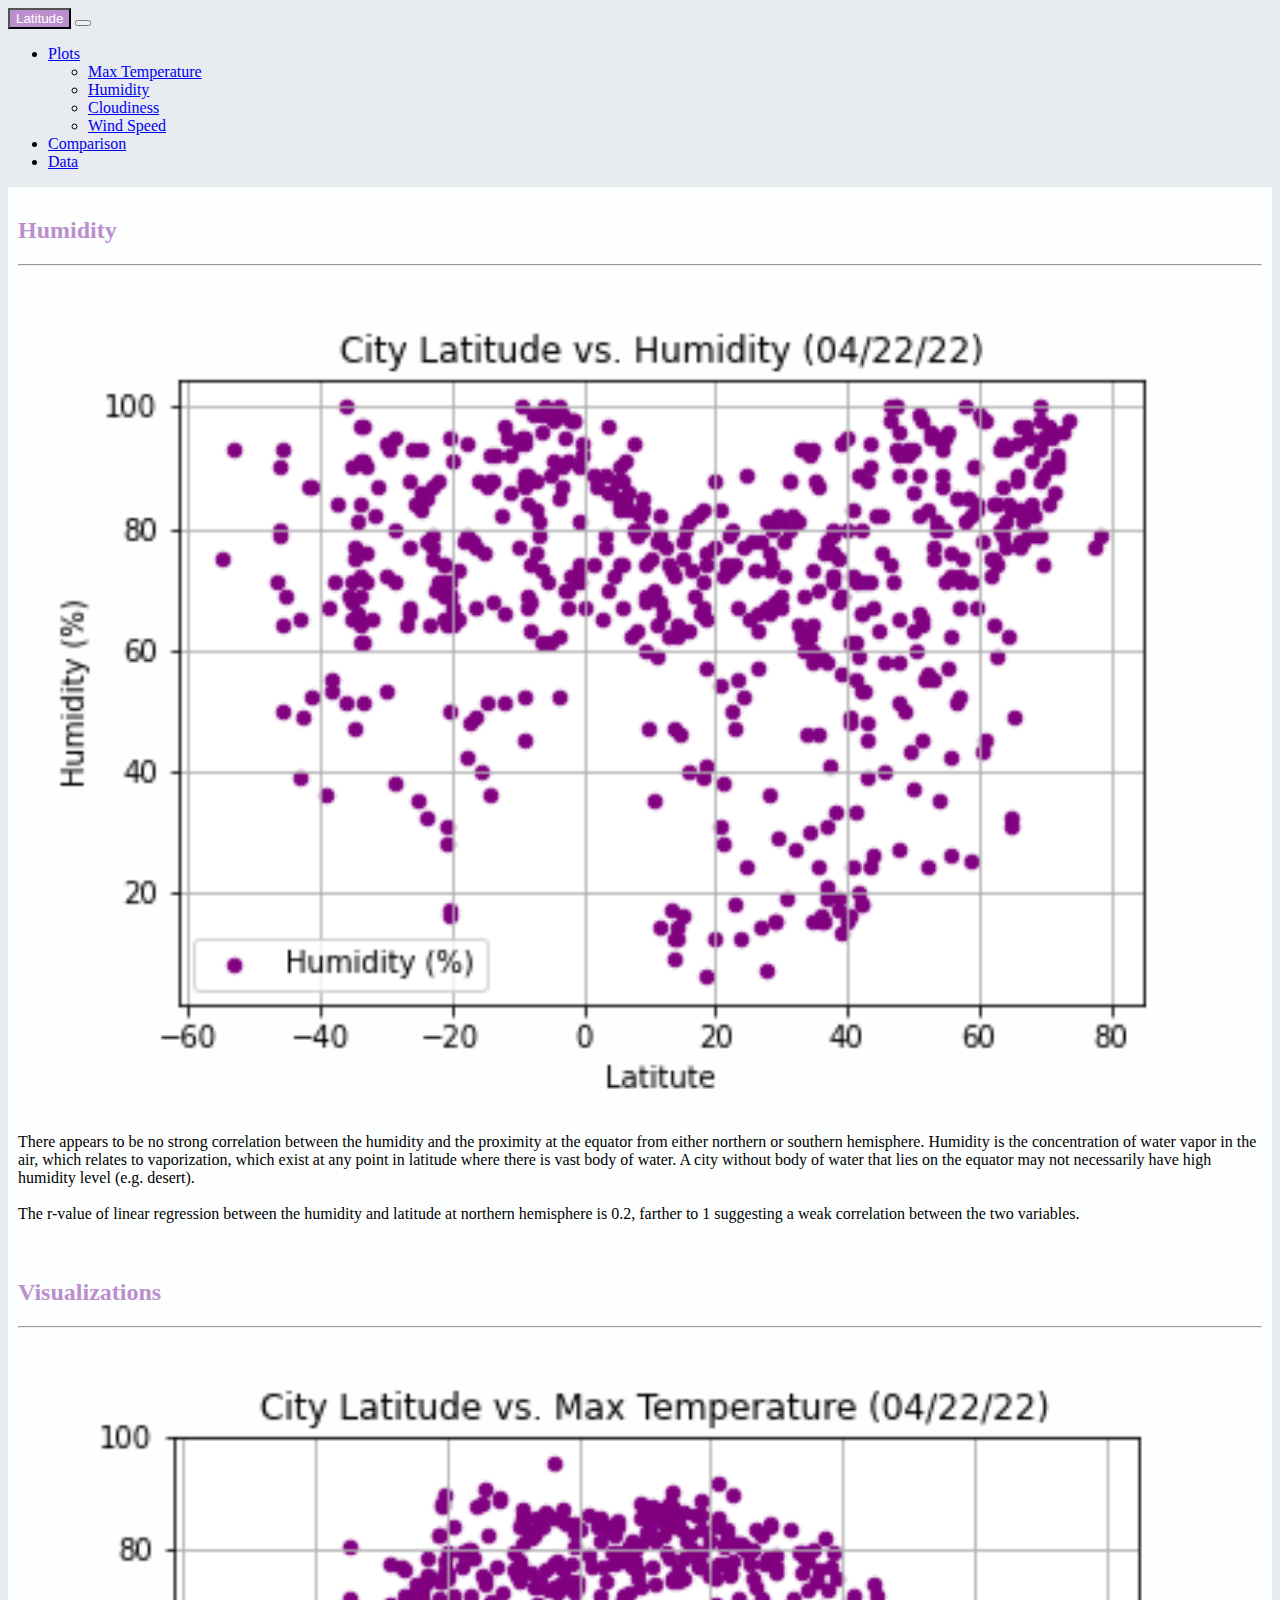
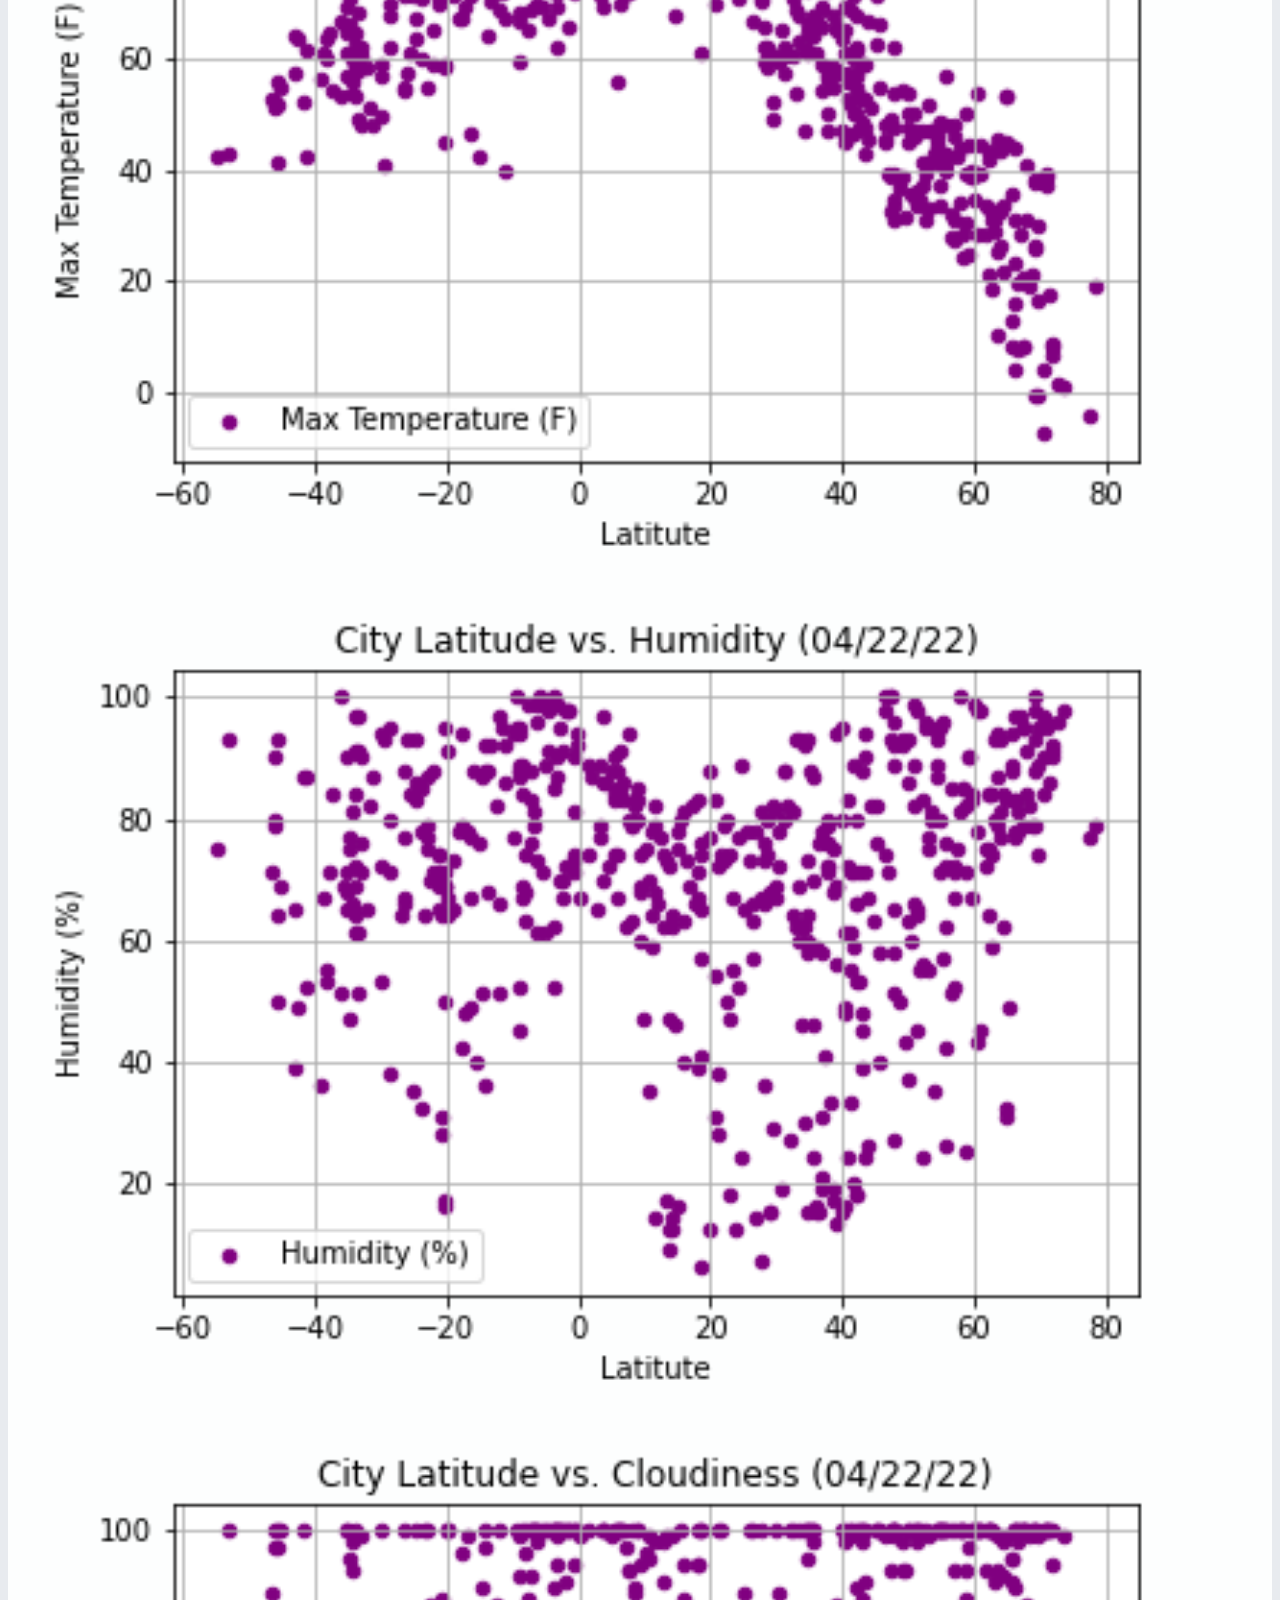
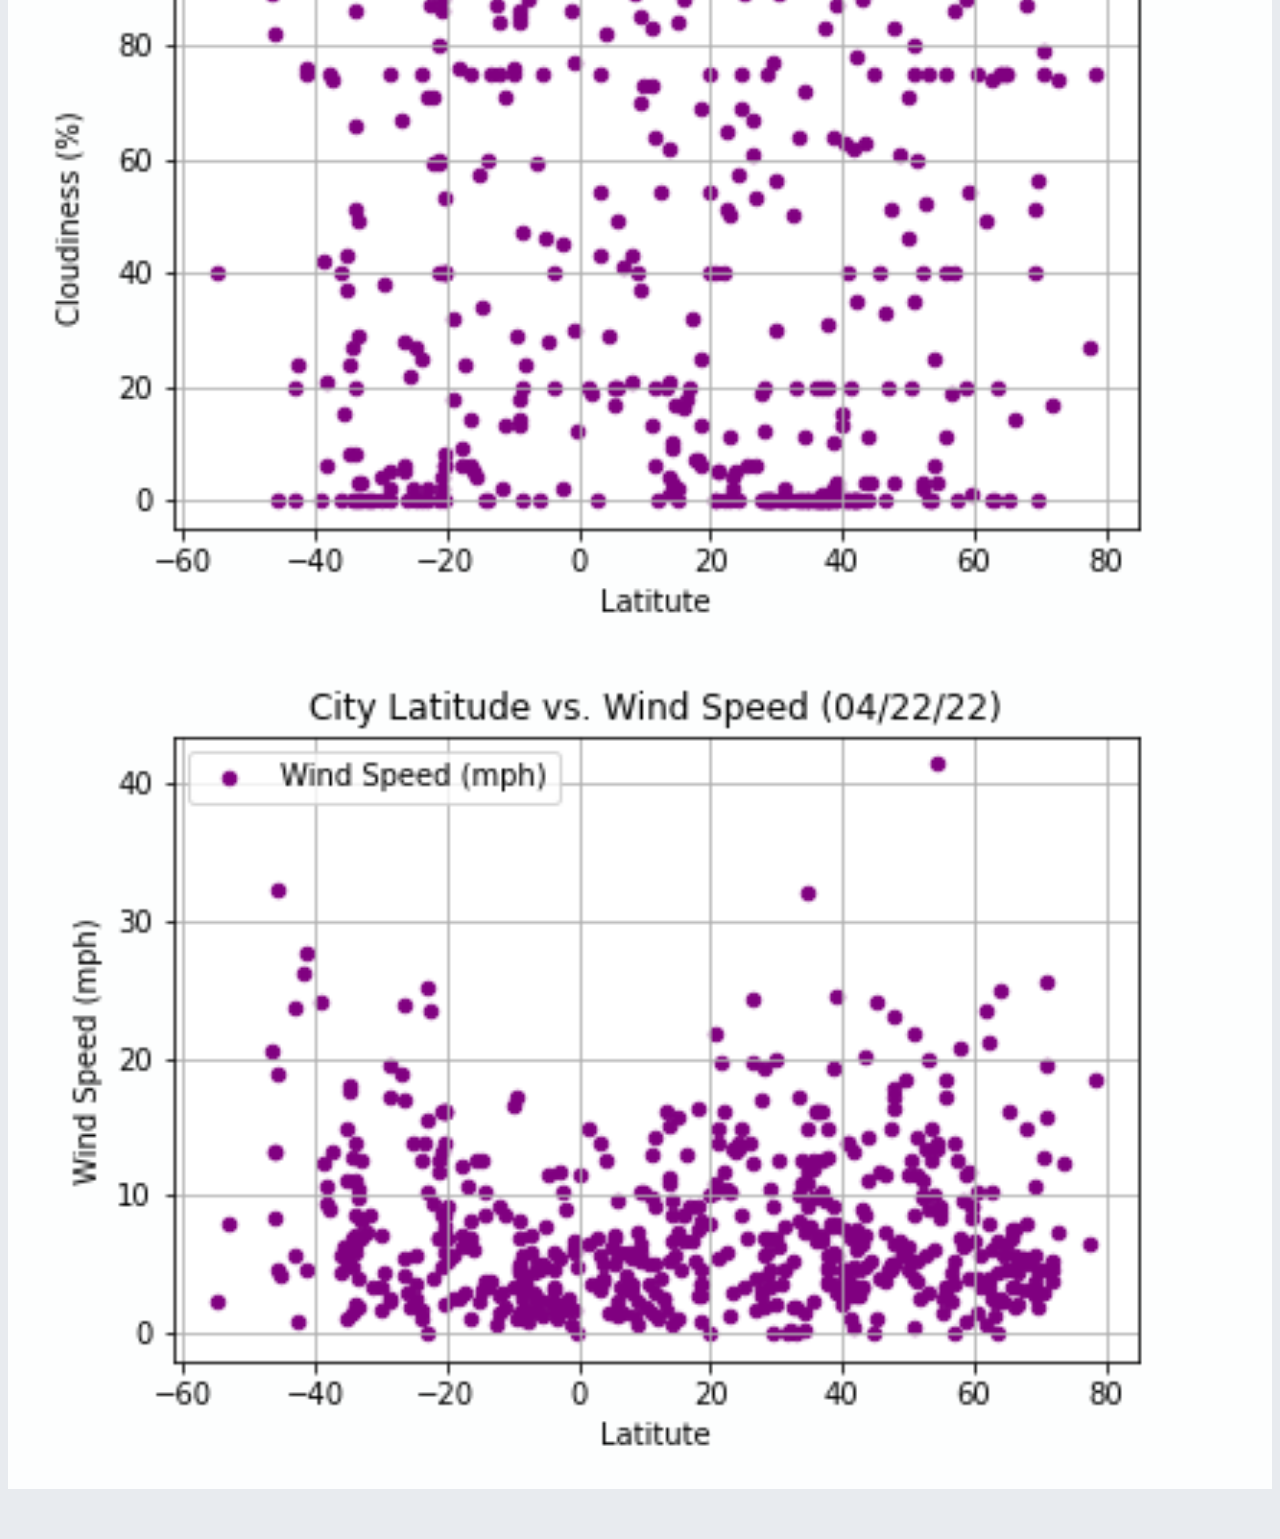
<file: humidity.html>
<!doctype html>
<html lang="en">
  <head>
    <meta charset="utf-8">
    <meta name="viewport" content="width=device-width, initial-scale=1">
    <title>Humidity</title>

    <!-- Stylesheet -->

    <link href="https://cdn.jsdelivr.net/npm/bootstrap@5.2.0-beta1/dist/css/bootstrap.min.css" rel="stylesheet" integrity="sha384-0evHe/X+R7YkIZDRvuzKMRqM+OrBnVFBL6DOitfPri4tjfHxaWutUpFmBp4vmVor" crossorigin="anonymous">

    <link rel="stylesheet" href="assets/css/stylesheet.css">

  </head>

<!-- Navigation bar -->

  <body style="background-color: rgb(232, 235, 239);">
    <nav class="navbar navbar-expand-lg bg-light">
        <div class="container-fluid">
          <!-- <a class="navbar-brand" href="index.html" style="color: white; background-color: rgb(187, 143, 206);">Latitude</a> -->
          <a class="navbar-brand" href="index.html"><button type="button" href="index.html" class="btn btn-light" style="color: white; background-color: rgb(187, 143, 206);">Latitude</button></a>
          <button class="navbar-toggler" type="button" data-bs-toggle="collapse" data-bs-target="#navbarNavDropdown" aria-controls="navbarNavDropdown" aria-expanded="false" aria-label="Toggle navigation">
            <span class="navbar-toggler-icon"></span>
          </button>
          <div class="collapse navbar-collapse" id="navbarNavDropdown">
            <ul class="navbar-nav">
              <li class="nav-item dropdown">
                <div class="col-3">
                <a class="nav-link dropdown-toggle" href="#" id="navbarDropdownMenuLink" role="button" data-bs-toggle="dropdown" aria-expanded="false">
                  Plots
                </a>
                <ul class="dropdown-menu" aria-labelledby="navbarDropdownMenuLink">
                  <li><a class="dropdown-item" href="temperature.html">Max Temperature</a></li>
                  <li><a class="dropdown-item" href="humidity.html">Humidity</a></li>
                  <li><a class="dropdown-item" href="cloudiness.html">Cloudiness</a></li>
                  <li><a class="dropdown-item" href="windspeed.html">Wind Speed</a></li>
                </ul>
              </li>
              <li class="nav-item">
                <a class="nav-link" href="comparison.html">Comparison</a>
              </li>
              <li class="nav-item">
                <a class="nav-link" href="data.html">Data</a>
              </li>

            </ul>
          </div>
        </div>
      </nav>


      
    <!-- Navigator content -->
    <div class="container-fluid">
        <div class="row">
            <div class="col-lg-1"></div>
            <div class="col-lg-6 col-sm-12">
                <div class="panel panel-default">
                    <div class="panel-body">
                        <h2>Humidity</h2>
                        <hr>
                        <img class = "img img-responsive" src="assets/images/Fig2.png" style="width: 100%; margin: 5px" alt="landing image 1">
                        
                        <p> There appears to be no strong correlation between the humidity and the proximity at the equator from either northern or southern hemisphere. Humidity is the concentration of water vapor in the air, which relates to vaporization, which exist at any point in latitude where there is vast body of water. A city without body of water that lies on the equator may not necessarily have high humidity level (e.g. desert).
                            <br>
                            <br>
                            The r-value of linear regression between the humidity and latitude at northern hemisphere is 0.2, farther to 1 suggesting a weak correlation between the two variables.
                        </p>
                    </div>
                </div>
            </div>        
            <div class="col-lg-4 col-sm-12">
                <div class="panel panel-default">
                    <div class="panel-body">              
                        <h2>Visualizations</h2>
                        <hr>
                        <div class="row" style = "padding-bottom: 10px">
                        <div class="col-lg-6 col-sm-3"><a href="temperature.html"><img class = "img img-responsive" src="assets/images/Fig1.png" style="width:100%" alt=""></a></div>
                        <div class="col-lg-6 col-sm-3"><a href="humidity.html"><img class = "img img-responsive" src="assets/images/Fig2.png" style="width:100%" alt=""></a></div>
                        <div class="col-lg-6 col-sm-3"><a href="cloudiness.html"><img class = "img img-responsive" src="assets/images/Fig3.png" style="width:100%" alt=""></a></div>
                        <div class="col-lg-6 col-sm-3"><a href="windspeed.html"><img class = "img img-responsive" src="assets/images/Fig4.png" style="width:100%" alt=""></a></div>
                    </div> 
            </div>    
            <div class="col-lg-1"></div>
        </div>
    </div>

    <!-- Scripts, always added to the end of the body -->
    <script src="https://cdn.jsdelivr.net/npm/bootstrap@5.2.0-beta1/dist/js/bootstrap.bundle.min.js" integrity="sha384-pprn3073KE6tl6bjs2QrFaJGz5/SUsLqktiwsUTF55Jfv3qYSDhgCecCxMW52nD2" crossorigin="anonymous"></script>
  </body>
</html>
</file>
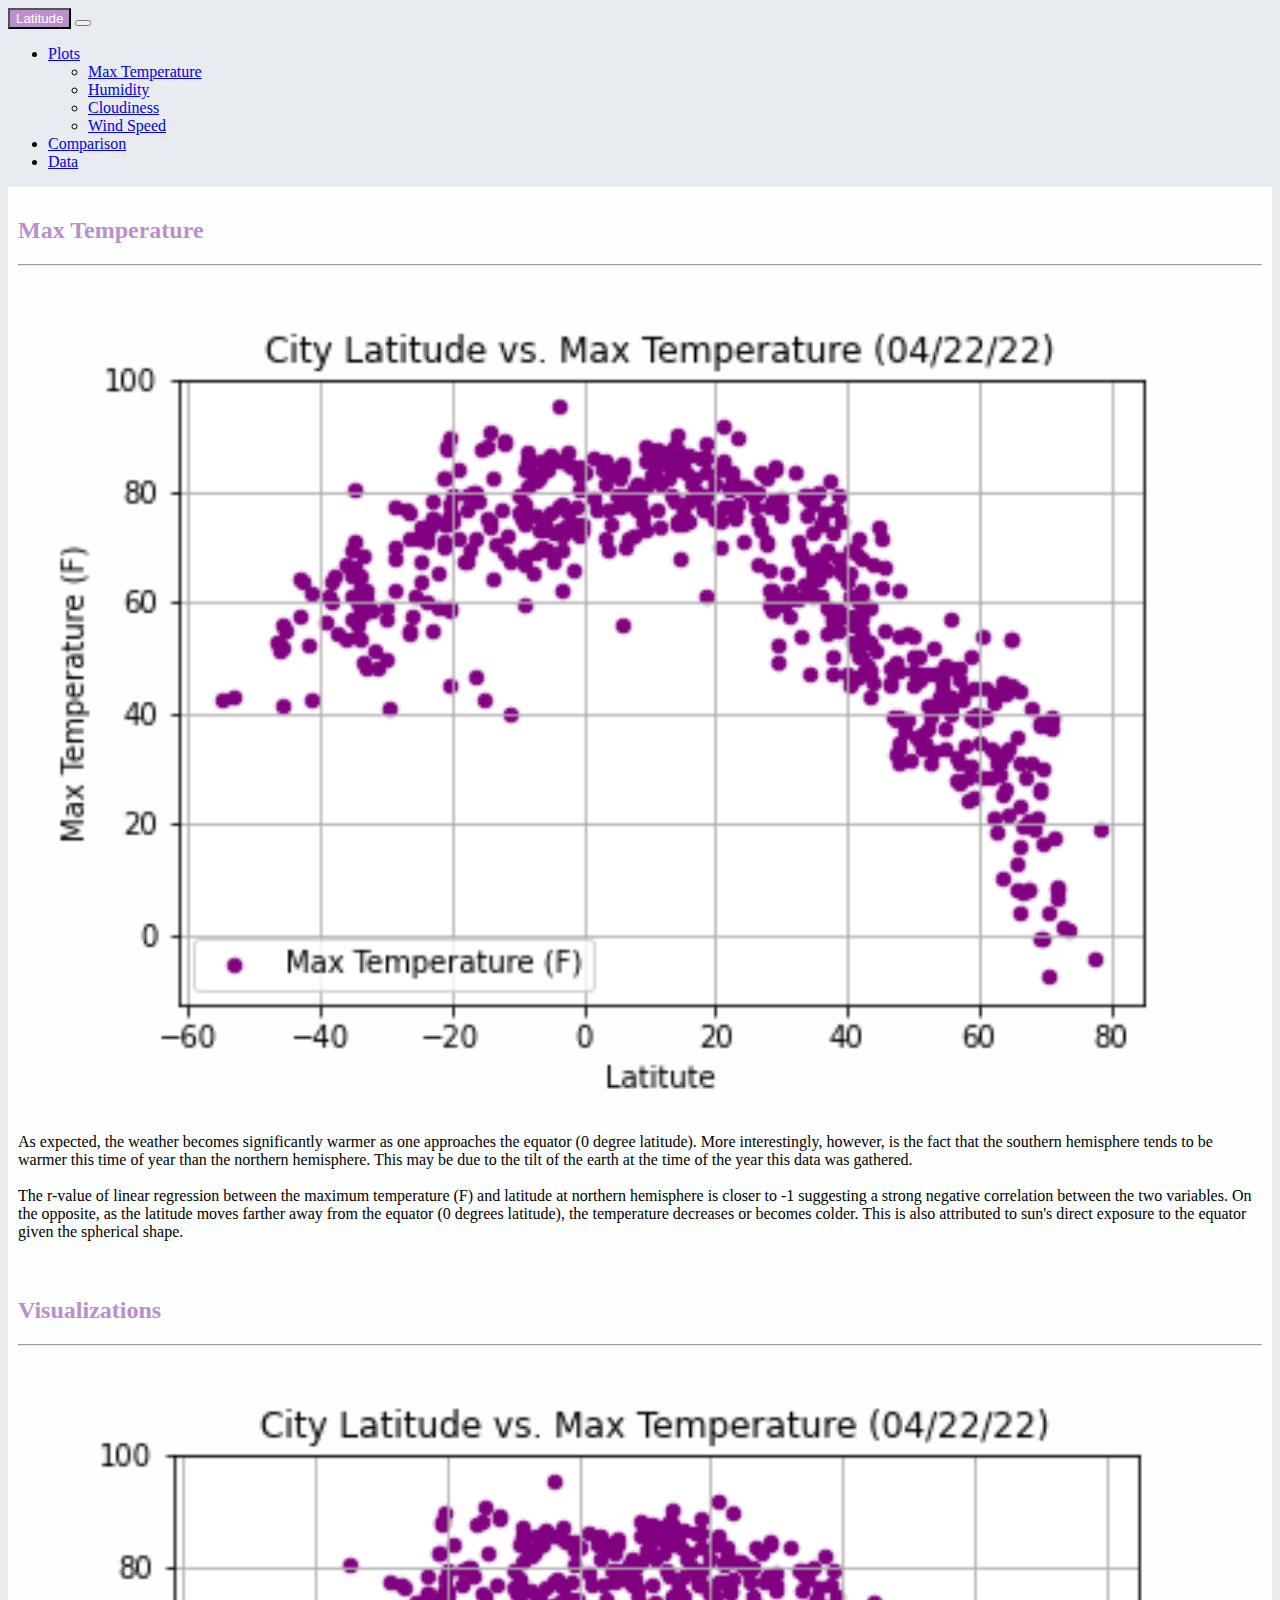
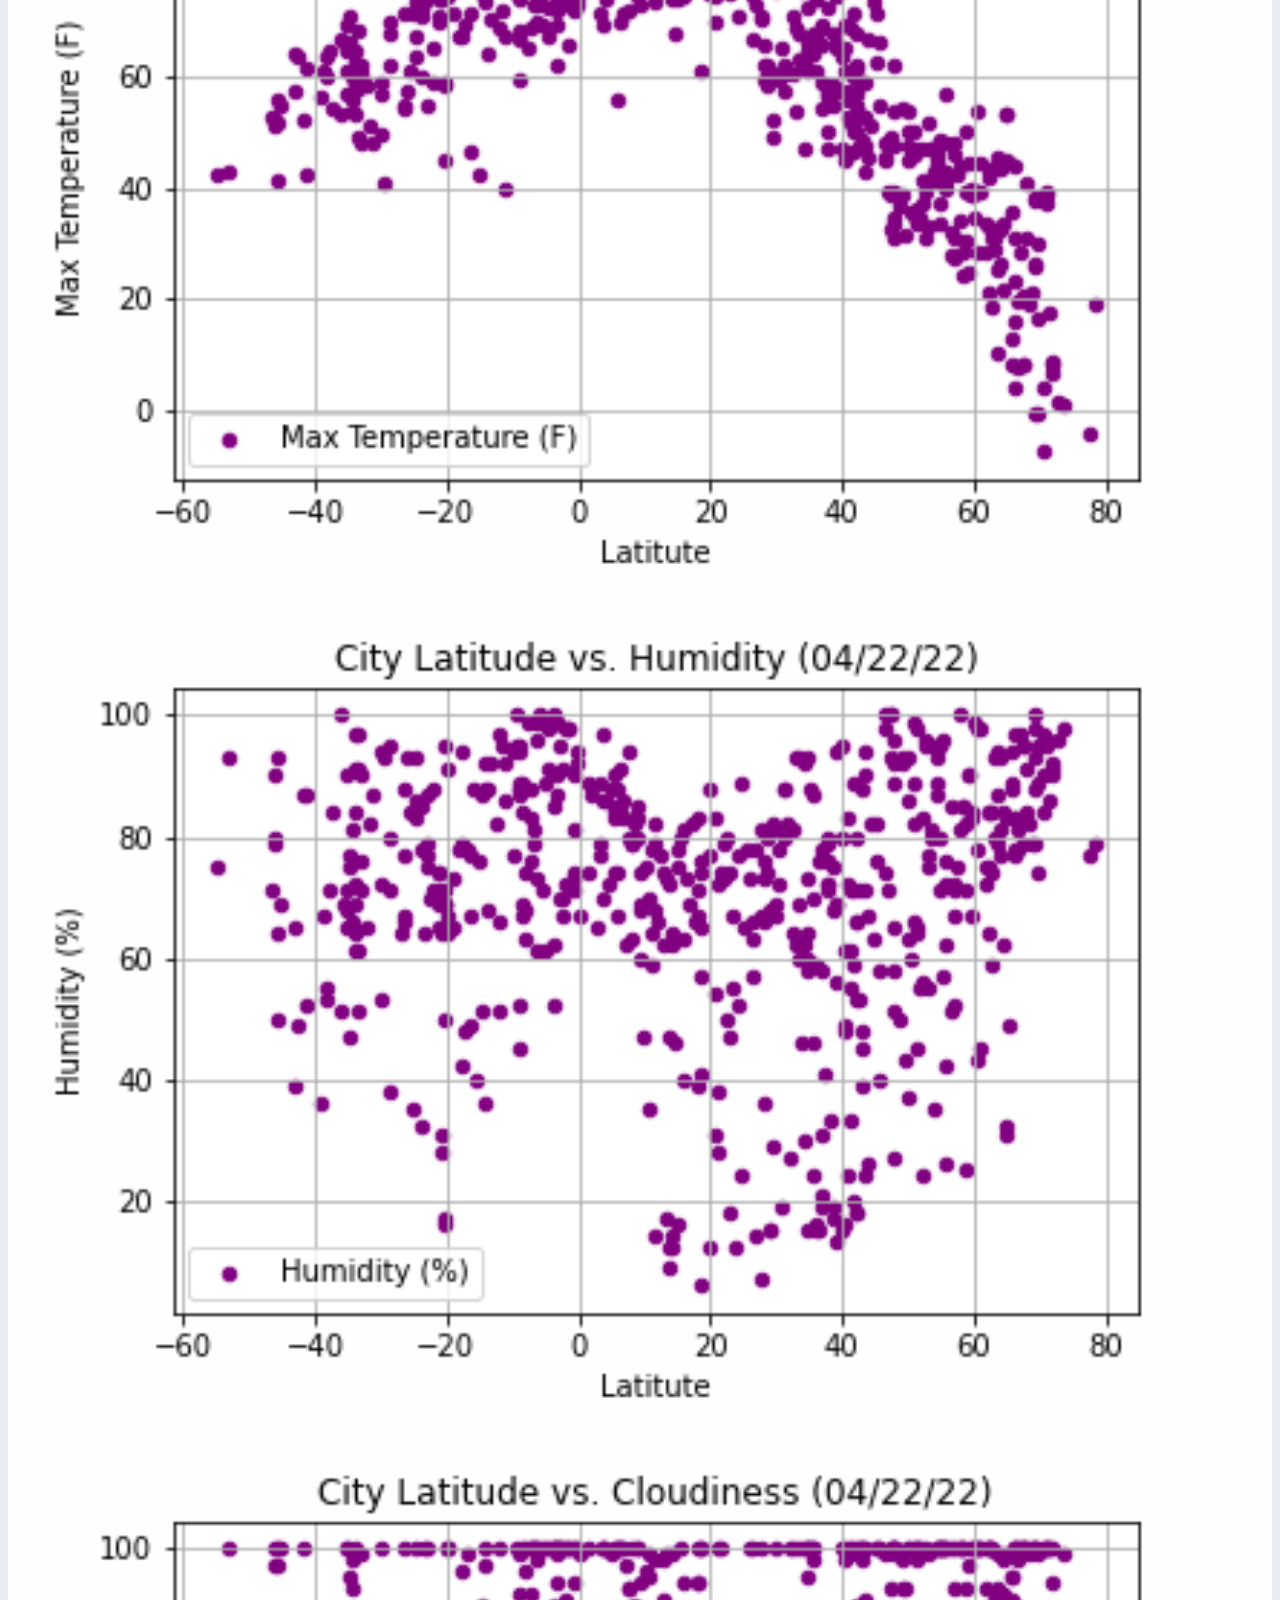
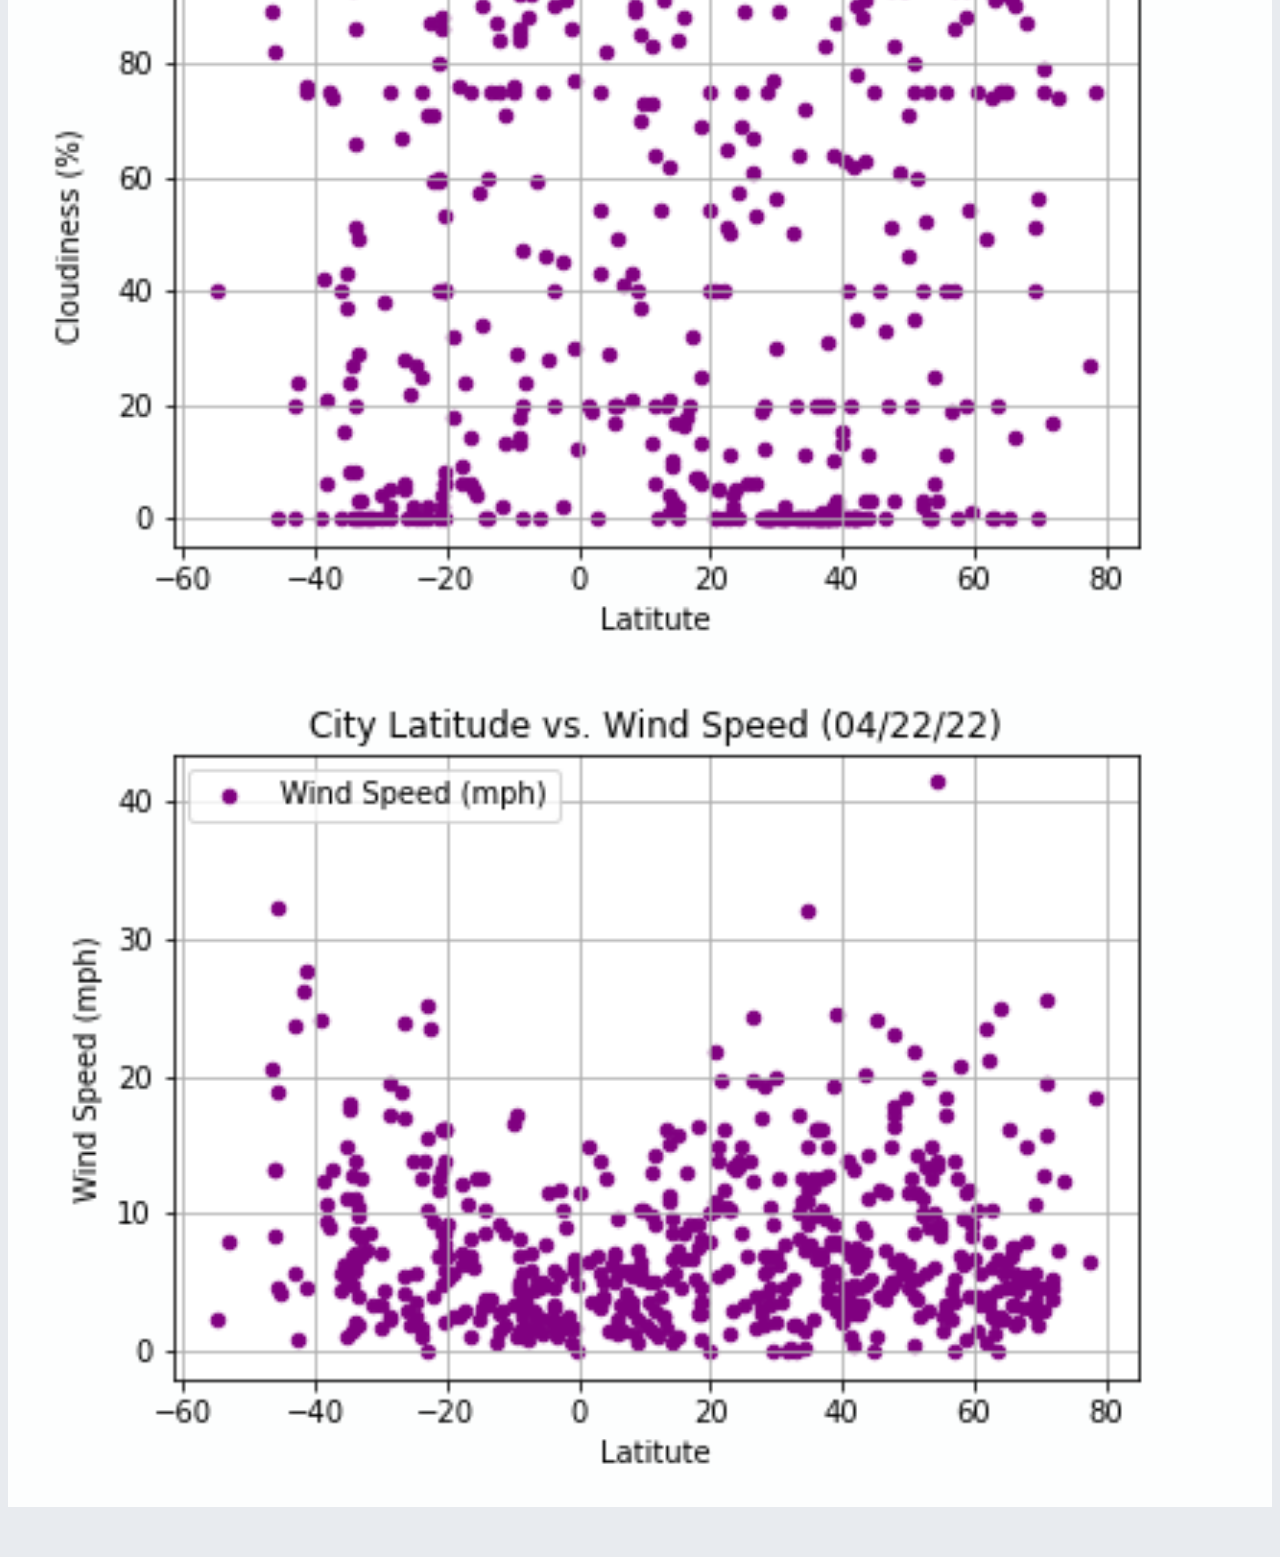
<file: temperature.html>
<!doctype html>
<html lang="en">
  <head>
    <meta charset="utf-8">
    <meta name="viewport" content="width=device-width, initial-scale=1">
    <title>Max Temperature</title>

    <!-- Stylesheet -->

    <link href="https://cdn.jsdelivr.net/npm/bootstrap@5.2.0-beta1/dist/css/bootstrap.min.css" rel="stylesheet" integrity="sha384-0evHe/X+R7YkIZDRvuzKMRqM+OrBnVFBL6DOitfPri4tjfHxaWutUpFmBp4vmVor" crossorigin="anonymous">

    <link rel="stylesheet" href="assets/css/stylesheet.css">

  </head>

<!-- Navigation bar -->

  <body style="background-color: rgb(232, 235, 239);">
    <nav class="navbar navbar-expand-lg bg-light">
        <div class="container-fluid">
          <!-- <a class="navbar-brand" href="index.html" style="color: white; background-color: rgb(187, 143, 206);">Latitude</a> -->
          <a class="navbar-brand" href="index.html"><button type="button" href="index.html" class="btn btn-light" style="color: white; background-color: rgb(187, 143, 206);">Latitude</button></a>
          <button class="navbar-toggler" type="button" data-bs-toggle="collapse" data-bs-target="#navbarNavDropdown" aria-controls="navbarNavDropdown" aria-expanded="false" aria-label="Toggle navigation">
            <span class="navbar-toggler-icon"></span>
          </button>
          <div class="collapse navbar-collapse" id="navbarNavDropdown">
            <ul class="navbar-nav">
              <li class="nav-item dropdown">
                <div class="col-3">
                <a class="nav-link dropdown-toggle" href="#" id="navbarDropdownMenuLink" role="button" data-bs-toggle="dropdown" aria-expanded="false">
                  Plots
                </a>
                <ul class="dropdown-menu" aria-labelledby="navbarDropdownMenuLink">
                  <li><a class="dropdown-item" href="temperature.html">Max Temperature</a></li>
                  <li><a class="dropdown-item" href="humidity.html">Humidity</a></li>
                  <li><a class="dropdown-item" href="cloudiness.html">Cloudiness</a></li>
                  <li><a class="dropdown-item" href="windspeed.html">Wind Speed</a></li>
                </ul>
              </li>
              <li class="nav-item">
                <a class="nav-link" href="comparison.html">Comparison</a>
              </li>
              <li class="nav-item">
                <a class="nav-link" href="data.html">Data</a>
              </li>

            </ul>
          </div>
        </div>
      </nav>


      
    <!-- Navigator content -->
    <div class="container-fluid">
        <div class="row">
            <div class="col-lg-1"></div>
            <div class="col-lg-6 col-sm-12">
                <div class="panel panel-default">
                    <div class="panel-body">
                        <h2>Max Temperature</h2>
                        <hr>
                        <img class = "img img-responsive" src="assets/images/Fig1.png" style="width: 100%; margin: 5px" alt="landing image 1">
                        
                        <p> As expected, the weather becomes significantly warmer as one approaches the equator (0 degree latitude).  More interestingly, however, is the fact that the southern hemisphere tends to be warmer this time of year than the northern hemisphere.  This may be due to the tilt of the earth at the time of the year this data was gathered.
                            <br>
                            <br>
                            The r-value of linear regression between the maximum temperature (F) and latitude at northern hemisphere is closer to -1 suggesting a strong negative correlation between the two variables. On the opposite, as the latitude moves farther away from the equator (0 degrees latitude), the temperature decreases or becomes colder. This is also attributed to sun's direct exposure to the equator given the spherical shape.
                        </p>
                    </div>
                </div>
            </div>        
            <div class="col-lg-4 col-sm-12">
                <div class="panel panel-default">
                    <div class="panel-body">              
                        <h2>Visualizations</h2>
                        <hr>
                        <div class="row" style = "padding-bottom: 10px">
                        <div class="col-lg-6 col-sm-3"><a href="temperature.html"><img class = "img img-responsive" src="assets/images/Fig1.png" style="width:100%" alt=""></a></div>
                        <div class="col-lg-6 col-sm-3"><a href="humidity.html"><img class = "img img-responsive" src="assets/images/Fig2.png" style="width:100%" alt=""></a></div>
                        <div class="col-lg-6 col-sm-3"><a href="cloudiness.html"><img class = "img img-responsive" src="assets/images/Fig3.png" style="width:100%" alt=""></a></div>
                        <div class="col-lg-6 col-sm-3"><a href="windspeed.html"><img class = "img img-responsive" src="assets/images/Fig4.png" style="width:100%" alt=""></a></div>
                    </div> 
            </div>    
            <div class="col-lg-1"></div>
        </div>
    </div>

    <!-- Scripts, always added to the end of the body -->
    <script src="https://cdn.jsdelivr.net/npm/bootstrap@5.2.0-beta1/dist/js/bootstrap.bundle.min.js" integrity="sha384-pprn3073KE6tl6bjs2QrFaJGz5/SUsLqktiwsUTF55Jfv3qYSDhgCecCxMW52nD2" crossorigin="anonymous"></script>
  </body>
</html>
</file>
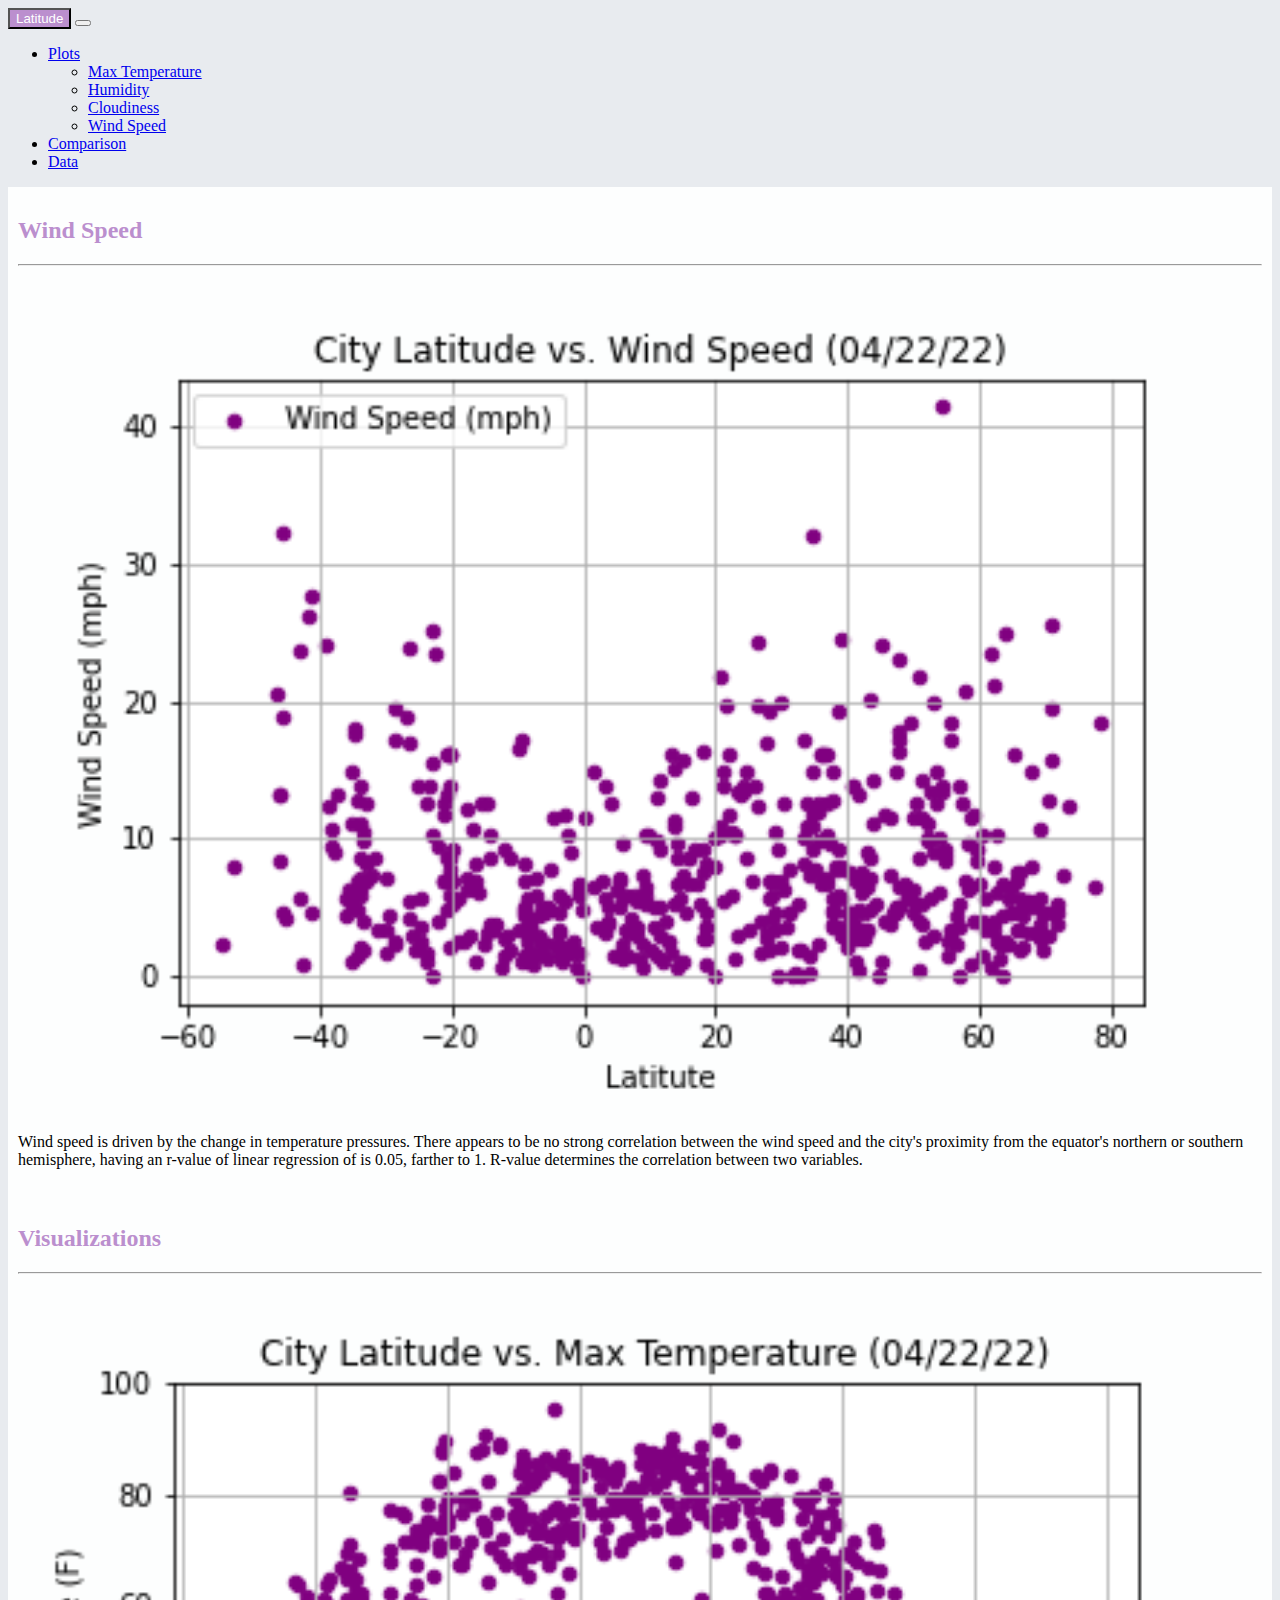
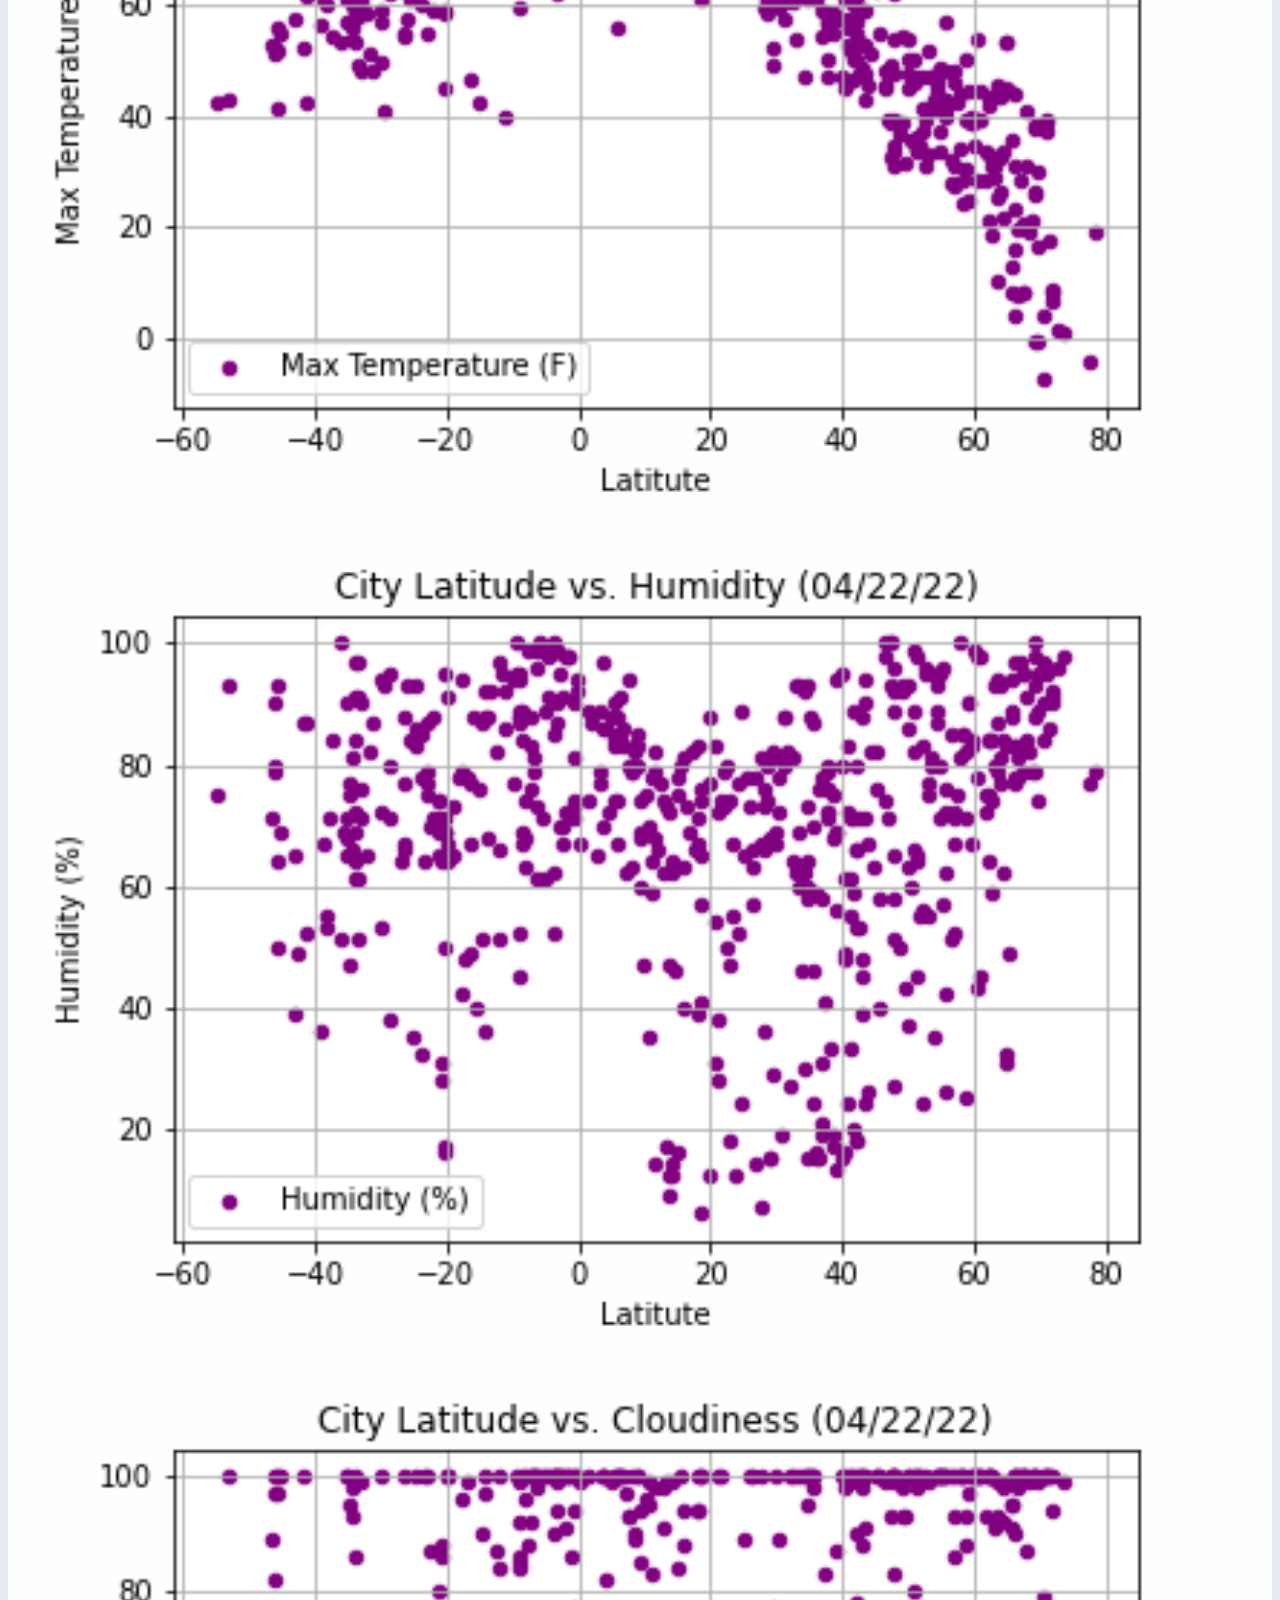
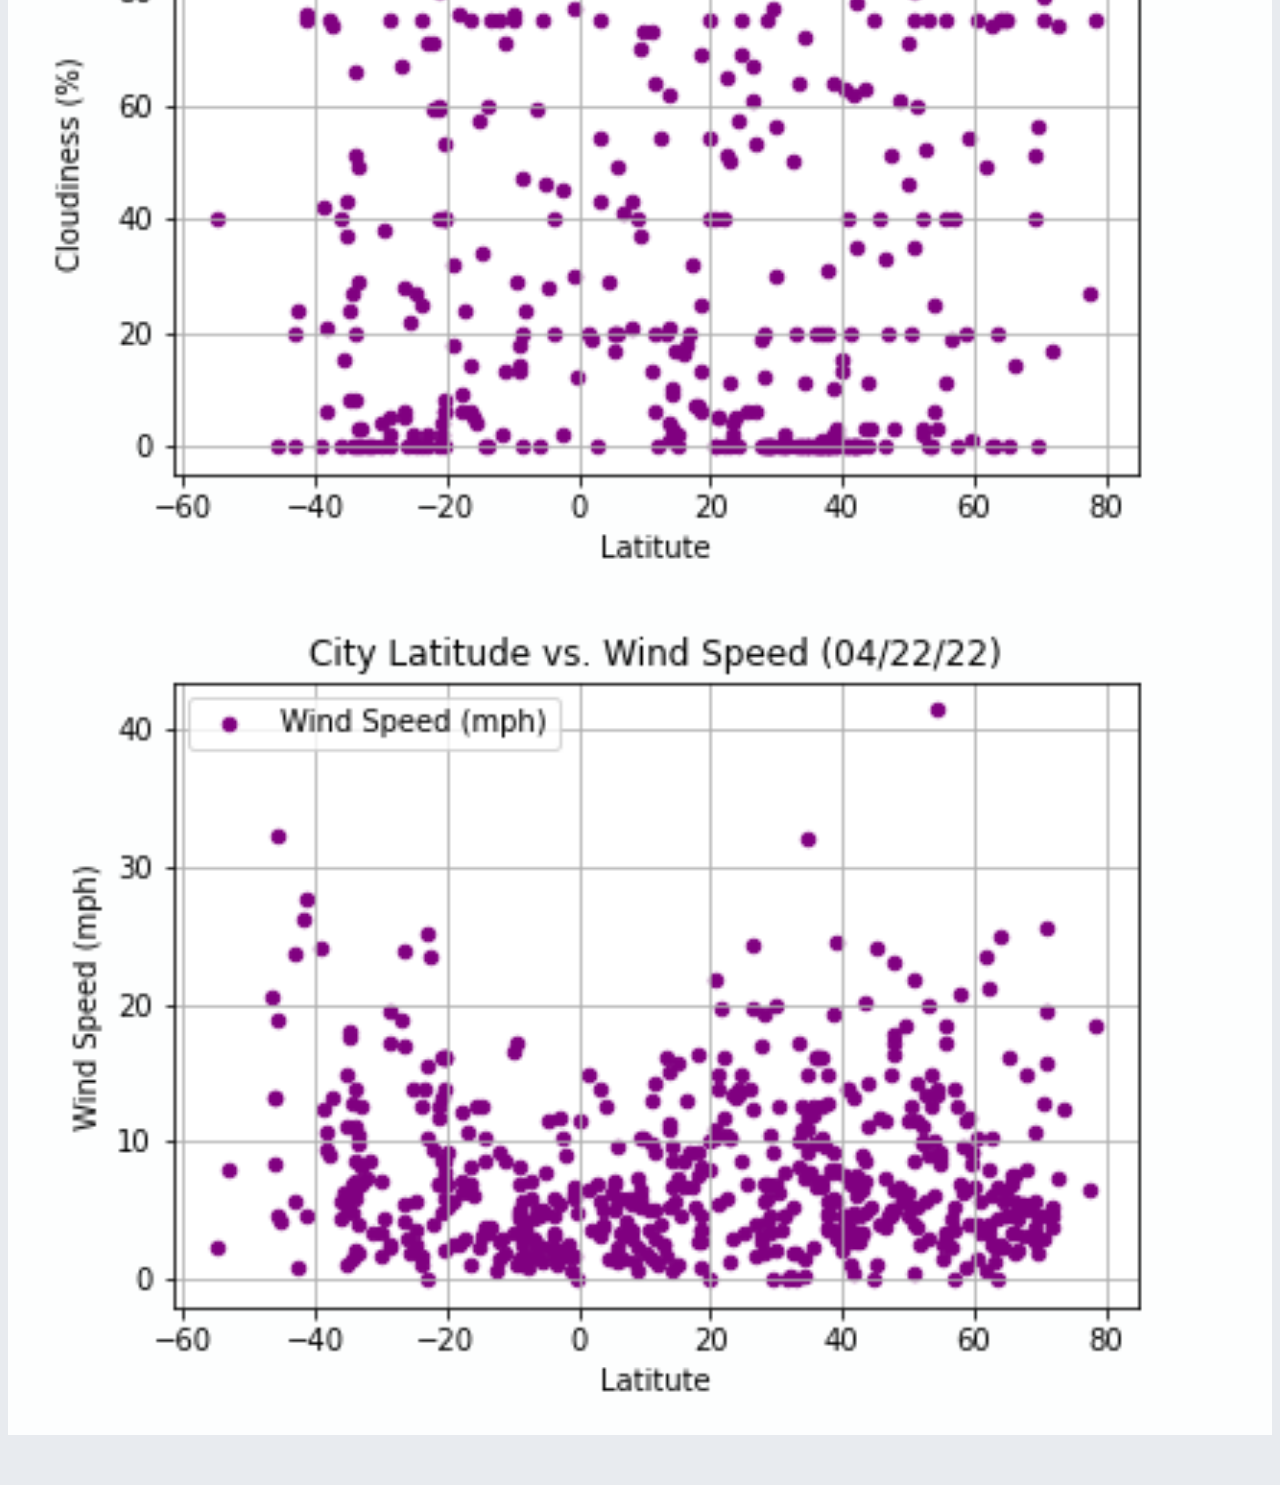
<file: windspeed.html>
<!doctype html>
<html lang="en">
  <head>
    <meta charset="utf-8">
    <meta name="viewport" content="width=device-width, initial-scale=1">
    <title>Wind Speed</title>

    <!-- Stylesheet -->

    <link href="https://cdn.jsdelivr.net/npm/bootstrap@5.2.0-beta1/dist/css/bootstrap.min.css" rel="stylesheet" integrity="sha384-0evHe/X+R7YkIZDRvuzKMRqM+OrBnVFBL6DOitfPri4tjfHxaWutUpFmBp4vmVor" crossorigin="anonymous">

    <link rel="stylesheet" href="assets/css/stylesheet.css">

  </head>

<!-- Navigation bar -->

  <body style="background-color: rgb(232, 235, 239);">
    <nav class="navbar navbar-expand-lg bg-light">
        <div class="container-fluid">
          <!-- <a class="navbar-brand" href="index.html" style="color: white; background-color: rgb(187, 143, 206);">Latitude</a> -->
          <a class="navbar-brand" href="index.html"><button type="button" href="index.html" class="btn btn-light" style="color: white; background-color: rgb(187, 143, 206);">Latitude</button></a>
          <button class="navbar-toggler" type="button" data-bs-toggle="collapse" data-bs-target="#navbarNavDropdown" aria-controls="navbarNavDropdown" aria-expanded="false" aria-label="Toggle navigation">
            <span class="navbar-toggler-icon"></span>
          </button>
          <div class="collapse navbar-collapse" id="navbarNavDropdown">
            <ul class="navbar-nav">
              <li class="nav-item dropdown">
                <div class="col-3">
                <a class="nav-link dropdown-toggle" href="#" id="navbarDropdownMenuLink" role="button" data-bs-toggle="dropdown" aria-expanded="false">
                  Plots
                </a>
                <ul class="dropdown-menu" aria-labelledby="navbarDropdownMenuLink">
                  <li><a class="dropdown-item" href="temperature.html">Max Temperature</a></li>
                  <li><a class="dropdown-item" href="humidity.html">Humidity</a></li>
                  <li><a class="dropdown-item" href="cloudiness.html">Cloudiness</a></li>
                  <li><a class="dropdown-item" href="windspeed.html">Wind Speed</a></li>
                </ul>
              </li>
              <li class="nav-item">
                <a class="nav-link" href="comparison.html">Comparison</a>
              </li>
              <li class="nav-item">
                <a class="nav-link" href="data.html">Data</a>
              </li>

            </ul>
          </div>
        </div>
      </nav>


      
    <!-- Navigator content -->
    <div class="container-fluid">
        <div class="row">
            <div class="col-lg-1"></div>
            <div class="col-lg-6 col-sm-12">
                <div class="panel panel-default">
                    <div class="panel-body">
                        <h2>Wind Speed</h2>
                        <hr>
                        <img class = "img img-responsive" src="assets/images/Fig4.png" style="width: 100%; margin: 5px" alt="landing image 1">
                        
                        <p> Wind speed is driven by the change in temperature pressures.  There appears to be no strong correlation between the wind speed and the city's proximity from the equator's northern or southern hemisphere, having an r-value of linear regression of is 0.05, farther to 1.  R-value determines the correlation between two variables. 
                        </p>
                    </div>
                </div>
            </div>        
            <div class="col-lg-4 col-sm-12">
                <div class="panel panel-default">
                    <div class="panel-body">              
                        <h2>Visualizations</h2>
                        <hr>
                        <div class="row" style = "padding-bottom: 10px">
                        <div class="col-lg-6 col-sm-3"><a href="temperature.html"><img class = "img img-responsive" src="assets/images/Fig1.png" style="width:100%" alt=""></a></div>
                        <div class="col-lg-6 col-sm-3"><a href="humidity.html"><img class = "img img-responsive" src="assets/images/Fig2.png" style="width:100%" alt=""></a></div>
                        <div class="col-lg-6 col-sm-3"><a href="cloudiness.html"><img class = "img img-responsive" src="assets/images/Fig3.png" style="width:100%" alt=""></a></div>
                        <div class="col-lg-6 col-sm-3"><a href="windspeed.html"><img class = "img img-responsive" src="assets/images/Fig4.png" style="width:100%" alt=""></a></div>
                    </div> 
            </div>    
            <div class="col-lg-1"></div>
        </div>
    </div>

    <!-- Scripts, always added to the end of the body -->
    <script src="https://cdn.jsdelivr.net/npm/bootstrap@5.2.0-beta1/dist/js/bootstrap.bundle.min.js" integrity="sha384-pprn3073KE6tl6bjs2QrFaJGz5/SUsLqktiwsUTF55Jfv3qYSDhgCecCxMW52nD2" crossorigin="anonymous"></script>
  </body>
</html>
</file>
<file: assets/css/stylesheet.css>
html{
    position: relative;
    min-height: 100%;
}

body {
    margin-bottom: 50px;
  }

.panel-body{
    background-color: rgb(253, 254, 254);
}

h2{
    font-style: bold;
    color:rgb(187, 143, 206);
}

h6{
    font-style: bold;
    color:rgb(187, 143, 206);
}

.panel{
    padding: 10px;
    background-color:  rgb(253, 254, 254);

}
</file>
